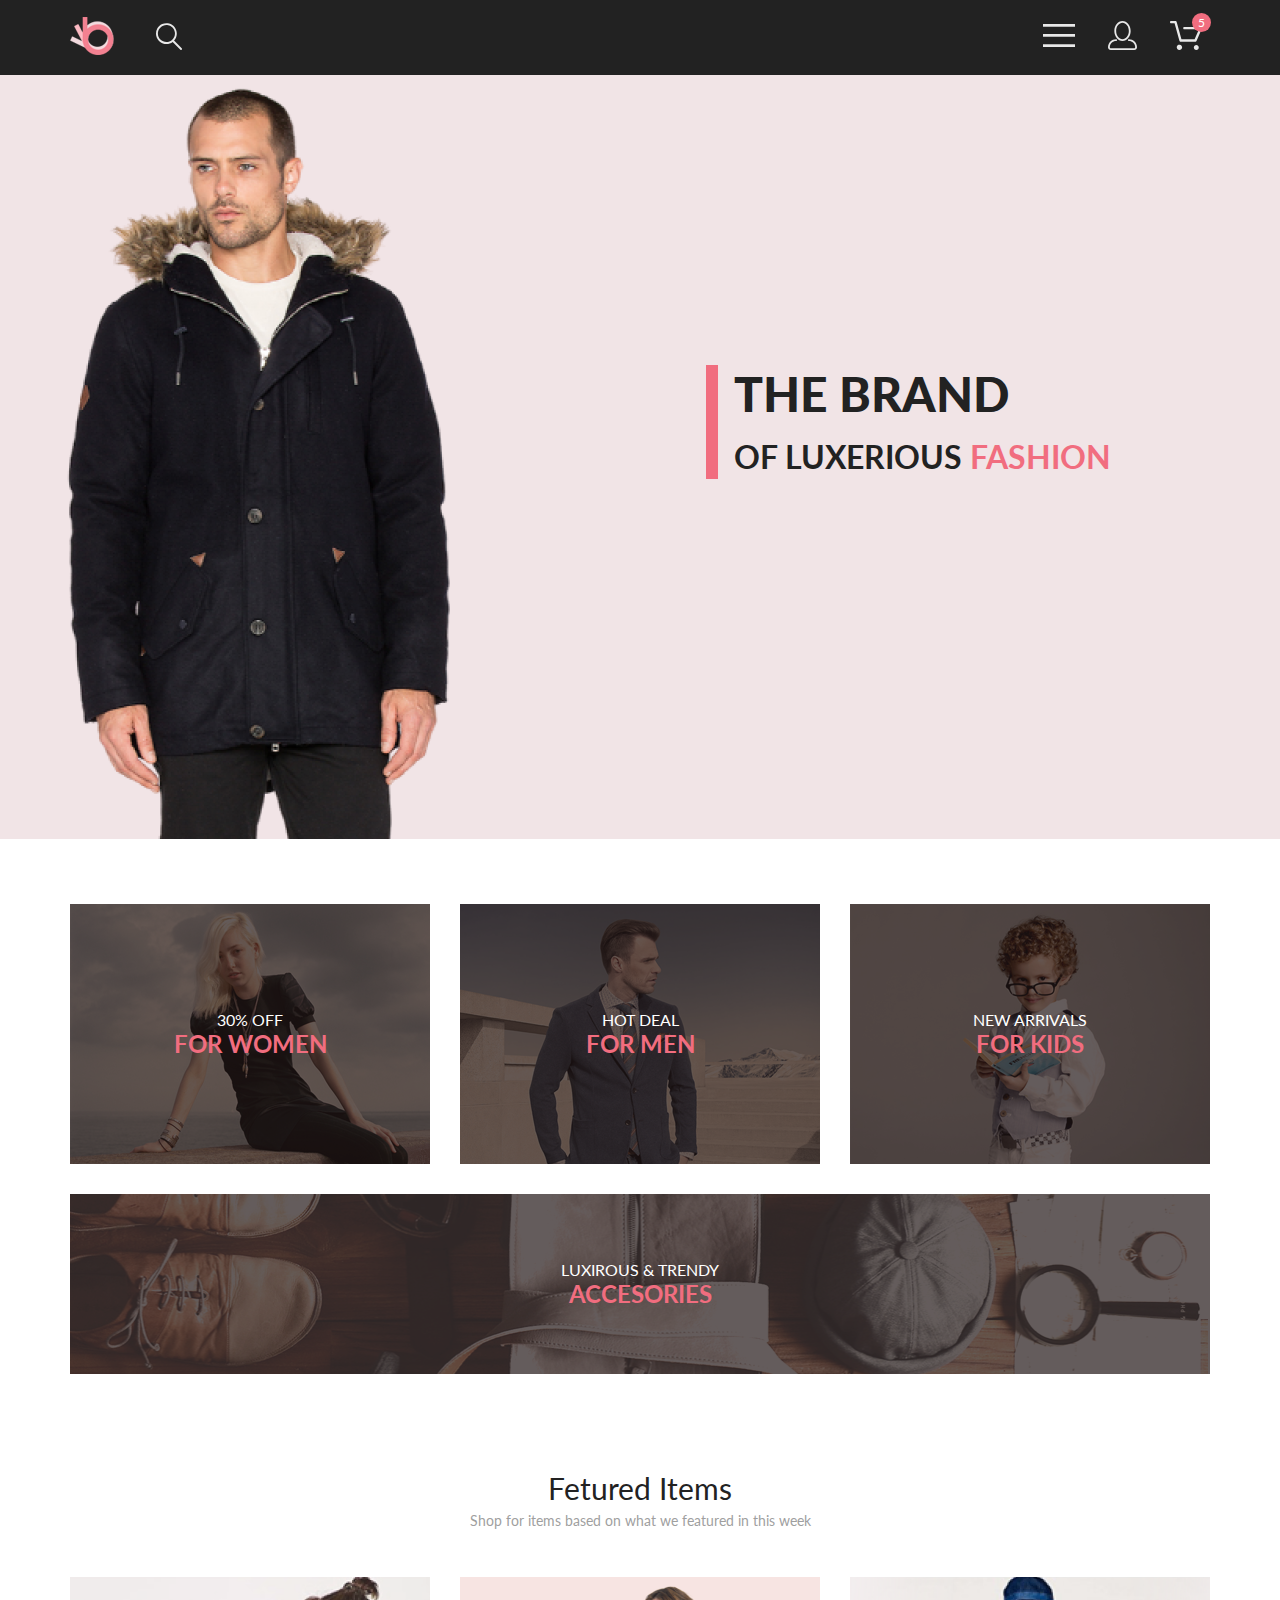
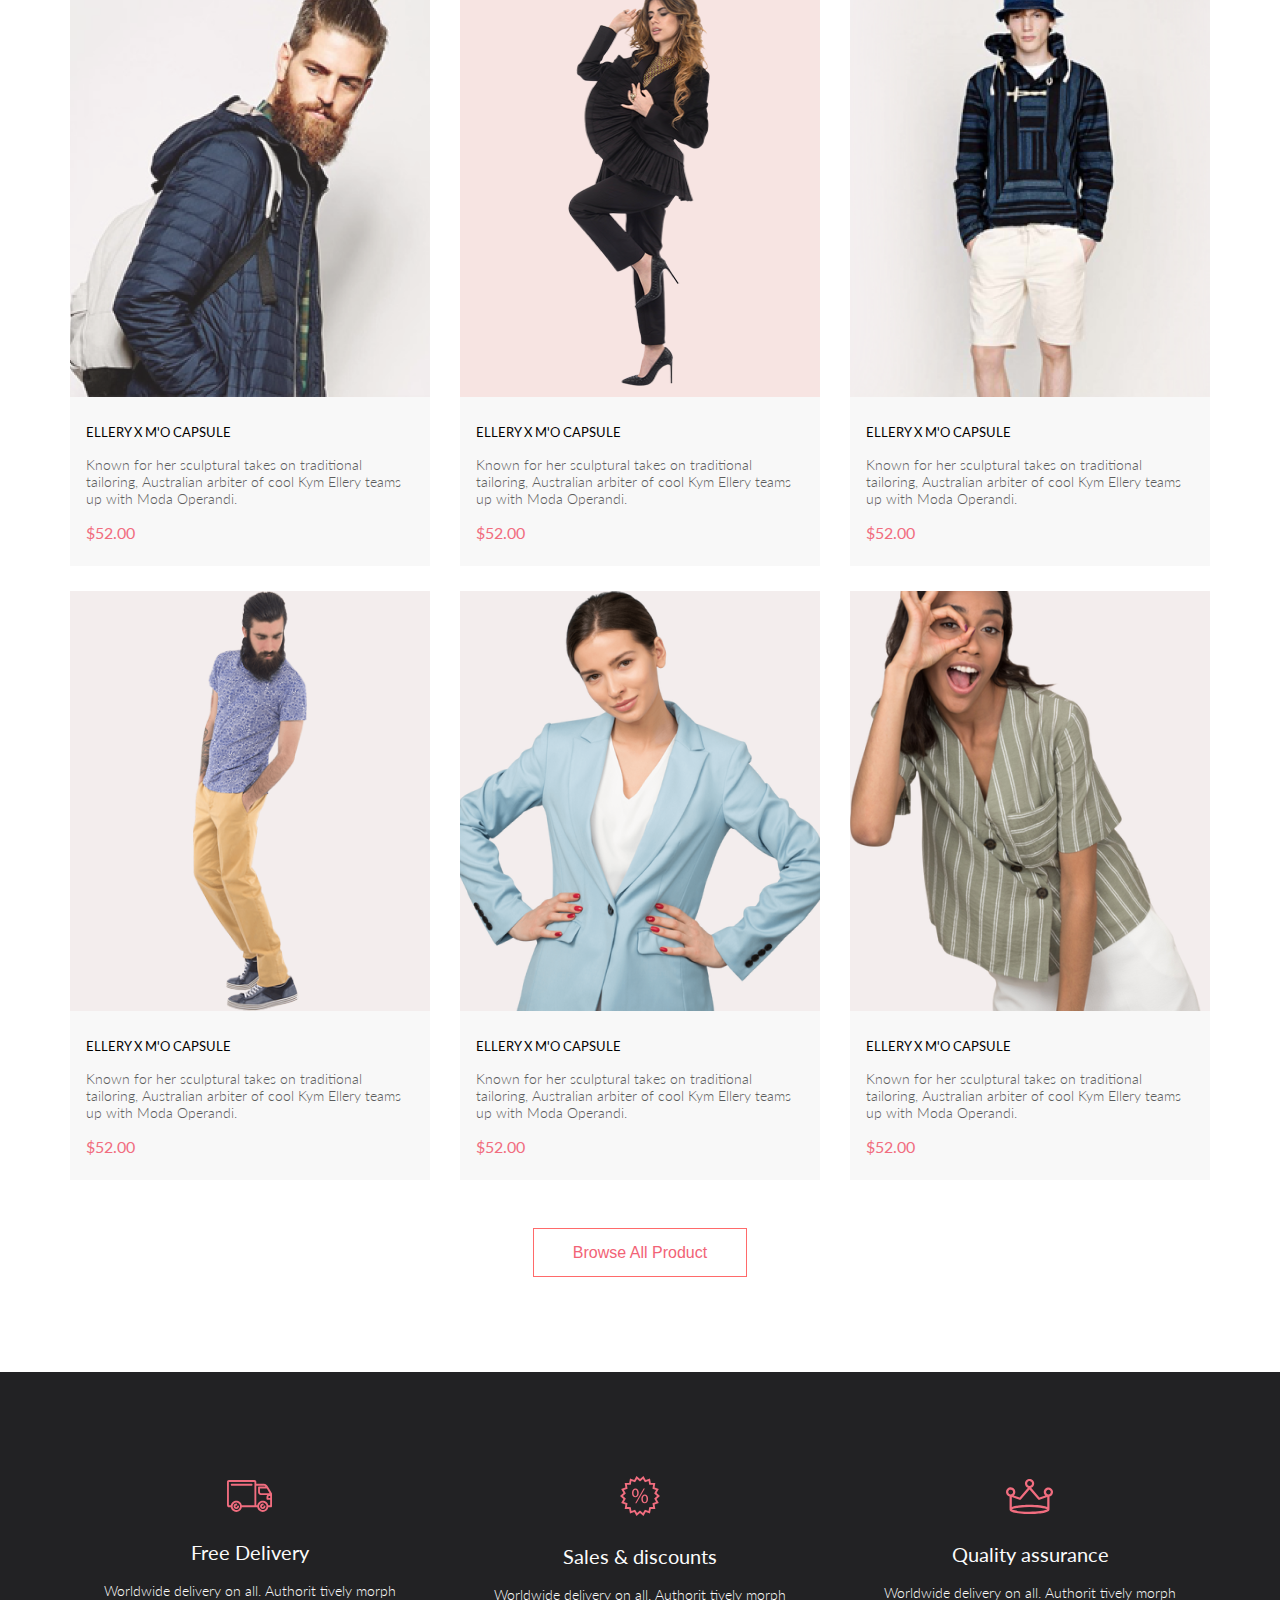
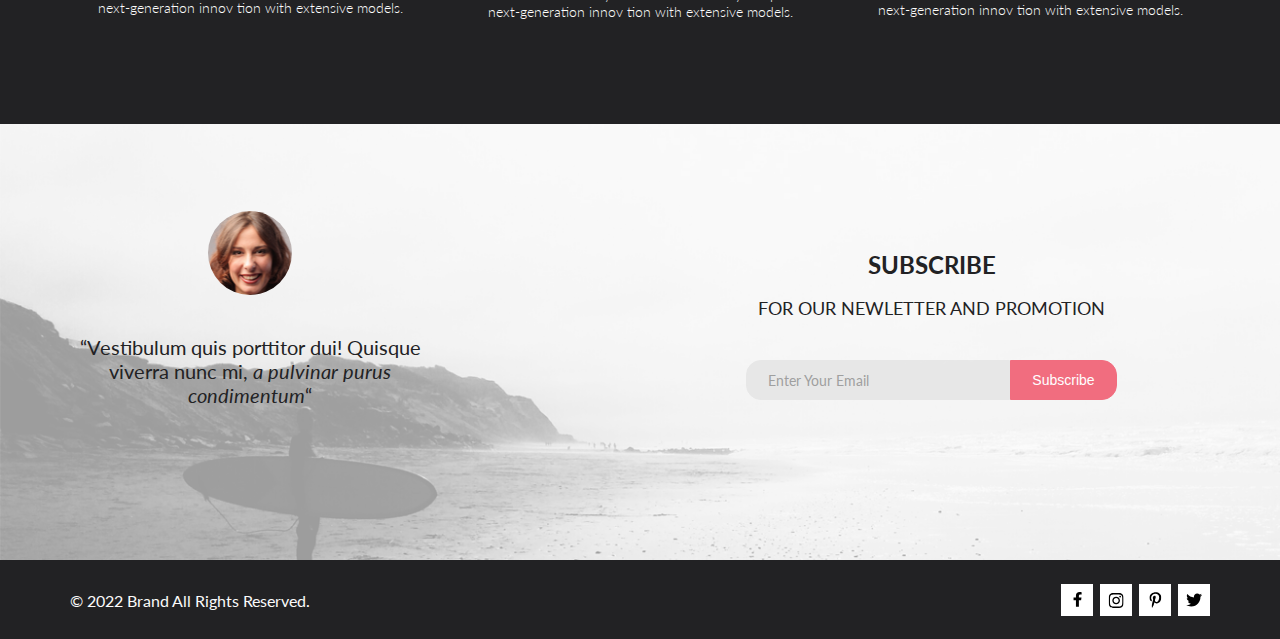
<file: index.html>
<!DOCTYPE html>
<html lang="en">

<head>
    <meta charset="UTF-8">
    <meta http-equiv="X-UA-Compatible" content="IE=edge">
    <meta name="viewport" content="width=device-width, initial-scale=1.0">
    <title>Clothes Shop</title>
    <link rel="stylesheet" href="style.css">
    <link rel="preconnect" href="https://fonts.googleapis.com">
    <link rel="preconnect" href="https://fonts.gstatic.com" crossorigin>
    <link
        href="https://fonts.googleapis.com/css2?family=Lato:wght@400;700;900&family=Roboto:wght@400;500;700&display=swap"
        rel="stylesheet">
</head>

<body>
    <header class="header center">
        <div class="header__left">
            <a class="logo" href="index.html">
                <img src="img/logo.svg" alt="logo">
            </a>
            <svg class="header__item" width="27" height="28" viewBox="0 0 27 28" fill="none"
                xmlns="http://www.w3.org/2000/svg">
                <path
                    d="M19.0589 17.6249C20.6705 15.8648 21.6275 13.6038 21.769 11.2215C21.9106 8.8392 21.2281 6.48075 19.8362 4.5422C18.4443 2.60365 16.4278 1.20306 14.1252 0.575643C11.8227 -0.0517774 9.37437 0.132183 7.19143 1.09663C5.0085 2.06108 3.22389 3.74727 2.1373 5.87205C1.05071 7.99682 0.728322 10.4308 1.22426 12.7652C1.72021 15.0996 3.00428 17.1922 4.86085 18.6917C6.71741 20.1912 9.0334 21.0063 11.4199 20.9999C13.6723 21.003 15.8638 20.269 17.6599 18.9099L25.4079 26.7169C25.4934 26.806 25.5958 26.8771 25.7091 26.926C25.8225 26.975 25.9444 27.0008 26.0679 27.0019C26.1916 27.0023 26.314 26.9772 26.4276 26.9282C26.5411 26.8792 26.6434 26.8072 26.7279 26.7169C26.9018 26.536 26.999 26.2949 26.999 26.0439C26.999 25.793 26.9018 25.5518 26.7279 25.3709L19.0589 17.6249ZM2.88589 10.4999C2.89873 8.81465 3.41021 7.17089 4.35586 5.77587C5.30151 4.38086 6.63899 3.29703 8.1997 2.66102C9.76042 2.02501 11.4745 1.86529 13.1258 2.202C14.7772 2.53871 16.2919 3.35678 17.479 4.55307C18.6661 5.74935 19.4725 7.27031 19.7965 8.92421C20.1204 10.5781 19.9475 12.2909 19.2995 13.8467C18.6515 15.4024 17.5574 16.7315 16.1551 17.6664C14.7529 18.6013 13.1052 19.1001 11.4199 19.0999C9.14843 19.0891 6.97409 18.1774 5.3741 16.5651C3.77412 14.9527 2.87924 12.7714 2.88589 10.4999Z"
                    fill="#E8E8E8" />
            </svg>
        </div>
        <div class="header__right">

            <!-- *****MENU***** -->

            <input id="menu__checkbox" type="checkbox" class="menu__check">
            <label for="menu__checkbox">
                <svg class="header__item" width="32" height="23" viewBox="0 0 32 23" fill="none"
                    xmlns="http://www.w3.org/2000/svg">
                    <path d="M0 23V20.31H32V23H0ZM0 12.76V10.07H32V12.76H0ZM0 2.69V0H32V2.69H0Z" fill="#E8E8E8" />
                </svg>
            </label>
            <nav id="menu_site" class="menu">
                <h4 class="menu__heading">MENU</h4>
                <ul class="main__menu">
                    <li>
                        <details class="menu__details" open>
                            <summary>
                                <span class="menu__list-parent menu__list">MAN</span>
                            </summary>
                            <ul class="sub__menu">
                                <li><a href="catalog.html" class="menu__list" onClick="closeMenuMobile();">Accessories</a></li>
                                <li><a href="catalog.html" class="menu__list" onClick="closeMenuMobile();">Bags</a></li>
                                <li><a href="catalog.html" class="menu__list" onClick="closeMenuMobile();">Demin</a></li>
                                <li><a href="catalog.html" class="menu__list" onClick="closeMenuMobile();">T-Shirts</a></li>
                            </ul>
                        </details>
                    </li>
                    <li>
                        <details class="menu__details">
                            <summary>
                                <span class="menu__list-parent menu__list">WOMAN</span>
                            </summary>
                            <ul class="sub__menu">
                                <li><a href="catalog.html" class="menu__list" onClick="closeMenuMobile();">Accessories</a></li>
                                <li><a href="catalog.html" class="menu__list" onClick="closeMenuMobile();">Jackets & Coats</a></li>
                                <li><a href="catalog.html" class="menu__list" onClick="closeMenuMobile();">Polos</a></li>
                                <li><a href="catalog.html" class="menu__list" onClick="closeMenuMobile();">T-Shirts</a></li>
                                <li><a href="catalog.html" class="menu__list" onClick="closeMenuMobile();">Shirts</a></li>
                            </ul>
                        </details>
                    </li>
                    <li>
                        <details class="menu__details">
                            <summary>
                                <span class="menu__list-parent menu__list">KIDS</span>
                            </summary>
                            <ul class="sub__menu">
                                <li><a href="catalog.html" class="menu__list" onClick="closeMenuMobile();">Accessories</a></li>
                                <li><a href="catalog.html" class="menu__list" onClick="closeMenuMobile();">Jackets & Coats</a></li>
                                <li><a href="catalog.html" class="menu__list" onClick="closeMenuMobile();">Polos</a></li>
                                <li><a href="catalog.html" class="menu__list" onClick="closeMenuMobile();">T-Shirts</a></li>
                                <li><a href="catalog.html" class="menu__list" onClick="closeMenuMobile();">Shirts</a></li>
                                <li><a href="catalog.html" class="menu__list" onClick="closeMenuMobile();">Bags</a></li>
                            </ul>
                        </details>
                    </li>
                </ul>
            </nav>

            <!-- *****MENU***** -->

            <a class="user__icon" href="registration.html">
                <svg class="header__item" width="29" height="29" viewBox="0 0 29 29" fill="none"
                    xmlns="http://www.w3.org/2000/svg">
                    <path
                        d="M14.5 19.937C19 19.937 22.656 15.464 22.656 9.968C22.656 4.472 19 0 14.5 0C13.3631 0.0217413 12.2463 0.303398 11.2351 0.823397C10.2239 1.34339 9.34507 2.08794 8.66602 3C7.12663 4.99573 6.30819 7.45381 6.34399 9.974C6.34399 15.465 10 19.937 14.5 19.937ZM14.5 1.813C18 1.813 20.844 5.472 20.844 9.969C20.844 14.466 17.998 18.125 14.5 18.125C11.002 18.125 8.15603 14.465 8.15503 9.969C8.15403 5.473 11 1.813 14.5 1.813ZM20.844 18.125C20.6036 18.125 20.373 18.2205 20.203 18.3905C20.033 18.5605 19.9375 18.7911 19.9375 19.0315C19.9375 19.2719 20.033 19.5025 20.203 19.6725C20.373 19.8425 20.6036 19.938 20.844 19.938C22.526 19.9399 24.1386 20.6088 25.3279 21.7982C26.5172 22.9875 27.1861 24.6 27.188 26.282C27.1875 26.5221 27.0918 26.7523 26.922 26.9221C26.7522 27.0918 26.5221 27.1875 26.282 27.188H2.71997C2.47985 27.1875 2.24975 27.0918 2.07996 26.9221C1.91016 26.7523 1.81449 26.5221 1.81396 26.282C1.81608 24.6001 2.48517 22.9877 3.67444 21.7985C4.86371 20.6092 6.47608 19.9401 8.15796 19.938C8.39824 19.938 8.62868 19.8425 8.79858 19.6726C8.96849 19.5027 9.06396 19.2723 9.06396 19.032C9.06396 18.7917 8.96849 18.5613 8.79858 18.3914C8.62868 18.2215 8.39824 18.126 8.15796 18.126C5.99541 18.1279 3.92201 18.9875 2.39258 20.5164C0.863144 22.0453 0.00264777 24.1185 0 26.281C0.000794067 27.0019 0.287502 27.693 0.797241 28.2027C1.30698 28.7125 1.99811 28.9992 2.71899 29H26.282C27.0027 28.9989 27.6936 28.7121 28.2031 28.2024C28.7126 27.6927 28.9992 27.0017 29 26.281C28.9974 24.1187 28.1372 22.0457 26.6083 20.5168C25.0793 18.9878 23.0063 18.1276 20.844 18.125Z"
                        fill="#E8E8E8" />
                </svg>
            </a>
            <a class="header__cart" href="cart.html">
                <svg class="header__item" width="32" height="29" viewBox="0 0 32 29" fill="none"
                    xmlns="http://www.w3.org/2000/svg">
                    <path
                        d="M26.1998 29C25.5521 28.9738 24.9404 28.6948 24.4961 28.2227C24.0518 27.7506 23.8103 27.1232 23.8234 26.475C23.8365 25.8269 24.1032 25.2097 24.5662 24.7559C25.0292 24.3022 25.6516 24.048 26.2999 24.048C26.9482 24.048 27.5706 24.3022 28.0336 24.7559C28.4966 25.2097 28.7633 25.8269 28.7764 26.475C28.7895 27.1232 28.5479 27.7506 28.1036 28.2227C27.6593 28.6948 27.0477 28.9738 26.3999 29H26.1998ZM6.75183 26.32C6.75183 25.79 6.90901 25.2718 7.20349 24.8311C7.49797 24.3904 7.91654 24.0469 8.40625 23.844C8.89596 23.6412 9.43484 23.5881 9.95471 23.6915C10.4746 23.7949 10.9521 24.0502 11.3269 24.425C11.7017 24.7998 11.957 25.2773 12.0604 25.7972C12.1638 26.317 12.1107 26.8559 11.9078 27.3456C11.705 27.8353 11.3615 28.2539 10.9208 28.5483C10.4801 28.8428 9.96194 29 9.43188 29C9.07977 29.0003 8.73102 28.9311 8.40564 28.7966C8.08026 28.662 7.7846 28.4646 7.53552 28.2158C7.28645 27.9669 7.08891 27.6713 6.9541 27.3461C6.81929 27.0208 6.74988 26.6721 6.74988 26.32H6.75183ZM10.5519 20.686C10.2924 20.6868 10.0398 20.6024 9.83301 20.4457C9.62617 20.2891 9.47648 20.0689 9.40686 19.819L4.57385 2.36401H1.18091C0.867422 2.36401 0.566761 2.23947 0.345093 2.01781C0.123425 1.79614 -0.00109863 1.49549 -0.00109863 1.18201C-0.00109863 0.868519 0.123425 0.567873 0.345093 0.346205C0.566761 0.124537 0.867422 5.81268e-06 1.18091 5.81268e-06H5.46191C5.7214 -0.00080736 5.97394 0.0837201 6.18066 0.240568C6.38739 0.397416 6.53674 0.617884 6.60583 0.868006L11.4388 18.323H24.6168L28.9999 8.27501H14.3999C14.2417 8.27961 14.0843 8.25242 13.9368 8.19507C13.7893 8.13771 13.6548 8.05134 13.5413 7.94108C13.4277 7.83082 13.3375 7.69891 13.2759 7.55315C13.2143 7.40739 13.1825 7.25075 13.1825 7.0925C13.1825 6.93426 13.2143 6.77762 13.2759 6.63186C13.3375 6.4861 13.4277 6.35419 13.5413 6.24393C13.6548 6.13367 13.7893 6.0473 13.9368 5.98994C14.0843 5.93259 14.2417 5.90541 14.3999 5.91001H30.8129C31.0086 5.90996 31.2011 5.95866 31.3733 6.05172C31.5454 6.14478 31.6917 6.27926 31.7988 6.44301C31.9067 6.60729 31.9723 6.79569 31.9897 6.99145C32.0072 7.18721 31.976 7.38424 31.8989 7.565L26.4939 19.977C26.4015 20.1876 26.2499 20.3668 26.0574 20.4927C25.8649 20.6186 25.6399 20.6858 25.4099 20.686H10.5519Z"
                        fill="#E8E8E8" />
                </svg>
            </a>
        </div>
    </header>
    <section class="top center">
        <img class="top__img" src="img/top_men.png" alt="top img">
        <h3 class="top__heading">THE BRAND <span class="top__heading-mod"><br>OF LUXERIOUS <span
                    class="top__heading-red">FASHION</span></span></h3>
    </section>
    <section class="row__2 center">
        <div class="row__2-top">
            <div class="row__2-container">
                <a href="catalog.html">
                    <img class="row__2-img" src="img/row_2-img1.png" alt="row 2 img">
                    <h4 class="row__2-heading">
                        30% OFF<br><span class="row__2-heading__red">FOR WOMEN</span>
                    </h4>
                </a>
            </div>
            <div class="row__2-container">
                <a href="catalog.html">
                    <img class="row__2-img" src="img/row_2-img2.png" alt="row 2 img">
                    <h4 class="row__2-heading">
                        HOT DEAL<br><span class="row__2-heading__red">FOR MEN</span>
                    </h4>
                </a>
                
            </div>
            <div class="row__2-container">
                <a href="catalog.html">
                    <img class="row__2-img" src="img/row_2-img3.png" alt="row 2 img">
                    <h4 class="row__2-heading">
                        NEW ARRIVALS<br><span class="row__2-heading__red">FOR KIDS</span>
                    </h4>
                </a>
            </div>
        </div>
        <div class="row__2-container row__2-big__container">
            <a href="catalog.html">
                <img class="row__2-big__img" src="img/row_2-img4.png" alt="row 2 bottom img">
                <h4 class="row__2-heading row__2-heading__last">
                    LUXIROUS & TRENDY<br><span class="row__2-heading__red">ACCESORIES</span>
                </h4>
            </a>
        </div>
    </section>
    <section class="products center">
        <h3 class="products__heading">Fetured Items</h3>
        <p class="products__text">Shop for items based on what we featured in this week</p>
        <div class="products__container">
            <div class="products__item">
                <div class="products__img">
                    <img class="products__picture" src="img/row_3-img1.png" alt="product img">
                    <div class="add-to-cart">
                        <a class="add-to-cart__link" href="#">
                            <img class="cart" src="img/buy_icon.svg" alt="cart">
                            <span>Add to cart</span>
                        </a>
                    </div>
                </div>
                <div class="products__description">
                    <a href = "product.html" class="products__item-heading">ELLERY X M'O CAPSULE</a>
                    <p class="products__item-text">
                        Known for her sculptural takes on traditional tailoring, Australian arbiter of cool Kym Ellery
                        teams up with Moda Operandi.
                    </p>
                    <p class="products__item-cost">$52.00</p>
                </div>
            </div>
            <div class="products__item">
                <div class="products__img">
                    <img class="products__picture" src="img/row_3-img2.png" alt="product img">
                    <div class="add-to-cart">
                        <a class="add-to-cart__link" href="#">
                            <img class="cart" src="img/buy_icon.svg" alt="cart">
                            <span>Add to cart</span>
                        </a>
                    </div>
                </div>
                <div class="products__description">
                    <a href = "product.html" class="products__item-heading">ELLERY X M'O CAPSULE</a>
                    <p class="products__item-text">
                        Known for her sculptural takes on traditional tailoring, Australian arbiter of cool Kym Ellery
                        teams up with Moda Operandi.
                    </p>
                    <p class="products__item-cost">$52.00</p>
                </div>
            </div>
            <div class="products__item">
                <div class="products__img">
                    <img class="products__picture" src="img/row_3-img3.png" alt="product img">
                    <div class="add-to-cart">
                        <a class="add-to-cart__link" href="#">
                            <img class="cart" src="img/buy_icon.svg" alt="cart">
                            <span>Add to cart</span>
                        </a>
                    </div>
                </div>
                <div class="products__description">
                    <a href = "product.html" class="products__item-heading">ELLERY X M'O CAPSULE</a>
                    <p class="products__item-text">
                        Known for her sculptural takes on traditional tailoring, Australian arbiter of cool Kym Ellery
                        teams up with Moda Operandi.
                    </p>
                    <p class="products__item-cost">$52.00</p>
                </div>
            </div>
            <div class="products__item">
                <div class="products__img">
                    <img class="products__picture" src="img/row_3-img4.png" alt="product img">
                    <div class="add-to-cart">
                        <a class="add-to-cart__link" href="#">
                            <img class="cart" src="img/buy_icon.svg" alt="cart">
                            <span>Add to cart</span>
                        </a>
                    </div>
                </div>
                <div class="products__description">
                    <a href = "product.html" class="products__item-heading">ELLERY X M'O CAPSULE</a>
                    <p class="products__item-text">
                        Known for her sculptural takes on traditional tailoring, Australian arbiter of cool Kym Ellery
                        teams up with Moda Operandi.
                    </p>
                    <p class="products__item-cost">$52.00</p>
                </div>
            </div>
            <div class="products__item">
                <div class="products__img">
                    <img class="products__picture" src="img/row_3-img5.png" alt="product img">
                    <div class="add-to-cart">
                        <a class="add-to-cart__link" href="#">
                            <img class="cart" src="img/buy_icon.svg" alt="cart">
                            <span>Add to cart</span>
                        </a>
                    </div>
                </div>
                <div class="products__description">
                    <a href = "product.html" class="products__item-heading">ELLERY X M'O CAPSULE</a>
                    <p class="products__item-text">
                        Known for her sculptural takes on traditional tailoring, Australian arbiter of cool Kym Ellery
                        teams up with Moda Operandi.
                    </p>
                    <p class="products__item-cost">$52.00</p>
                </div>
            </div>
            <div class="products__item">
                <div class="products__img">
                    <img class="products__picture" src="img/row_3-img6.png" alt="product img">
                    <div class="add-to-cart">
                        <a class="add-to-cart__link" href="#">
                            <img class="cart" src="img/buy_icon.svg" alt="cart">
                            <span>Add to cart</span>
                        </a>
                    </div>
                </div>
                <div class="products__description">
                    <a href = "product.html" class="products__item-heading">ELLERY X M'O CAPSULE</a>
                    <p class="products__item-text">
                        Known for her sculptural takes on traditional tailoring, Australian arbiter of cool Kym Ellery
                        teams up with Moda Operandi.
                    </p>
                    <p class="products__item-cost">$52.00</p>
                </div>
            </div>
        </div>
        <button class="products__button">Browse All Product</button>
    </section>
    <section class="advantages center">
        <article class="advantages__item">
            <img class="advantages__img" src="img/advantages__icon-1.svg" alt="advantages item icon">
            <h3 class="advantages__heading">Free Delivery</h3>
            <p class="products__item-text">Worldwide delivery on all. Authorit tively morph next&#8209;generation innov
                tion with extensive models.</p>
        </article>
        <article class="advantages__item">
            <img class="advantages__img" src="img/advantages__icon-2.svg" alt="advantages item icon">
            <h3 class="advantages__heading">Sales & discounts</h3>
            <p class="products__item-text">Worldwide delivery on all. Authorit tively morph next&#8209;generation innov
                tion with extensive models.</p>
        </article>
        <article class="advantages__item">
            <img class="advantages__img" src="img/advantages__icon-3.svg" alt="advantages item icon">
            <h3 class="advantages__heading">Quality assurance</h3>
            <p class="products__item-text">Worldwide delivery on all. Authorit tively morph next&#8209;generation innov
                tion with extensive models.</p>
        </article>
    </section>
    <section class="contact__us center">
        <figure class="contact__us-figure">
            <div class="contact__us-img_container">
            </div>
            <p class="contact__us-text">“Vestibulum quis porttitor dui! Quisque viverra nunc mi, <span
                    class="contact__us-subtext">a pulvinar purus condimentum</span>“</p>
        </figure>
        <div class="contact__us-form__container">
            <h2 class="contact__us-heading">SUBSCRIBE<br><span class="contact__us-subheading">FOR OUR NEWLETTER AND
                    PROMOTION</span></h2>
            <form class="contact__us-form" action="#">
                <input class="contact__us-form__input" type="email" placeholder="Enter Your Email" required>
                <button type="submit" class="contact__us-form__button">Subscribe</button>
            </form>
        </div>
    </section>
    <footer class="footer center">
        <div class="footer__left">
            <p class="footer__text">&copy; 2022 Brand All Rights Reserved.</p>
        </div>
        <div class="footer__right">
            <a href="#" class="footer__right-item">
                <svg width="11" height="16" viewBox="0 0 11 16" fill="none" xmlns="http://www.w3.org/2000/svg">
                    <path
                        d="M9.08836 8.28L9.50686 5.61602H6.89022V3.88729C6.89022 3.15847 7.25574 2.44806 8.42765 2.44806H9.61722V0.179975C9.61722 0.179975 8.53772 0 7.50561 0C5.35073 0 3.9422 1.27593 3.9422 3.5857V5.61602H1.54688V8.28H3.9422V14.72H6.89022V8.28H9.08836Z"
                        fill="black" />
                </svg>
            </a>
            <a href="#" class="footer__right-item">
                <svg width="16" height="17" viewBox="0 0 16 17" fill="none" xmlns="http://www.w3.org/2000/svg">
                    <g clip-path="url(#clip0_190_1610)">
                        <path
                            d="M8.13677 4.68162C6.02163 4.68162 4.31555 6.38494 4.31555 8.49666C4.31555 10.6084 6.02163 12.3117 8.13677 12.3117C10.2519 12.3117 11.958 10.6084 11.958 8.49666C11.958 6.38494 10.2519 4.68162 8.13677 4.68162ZM8.13677 10.9769C6.76991 10.9769 5.65248 9.86463 5.65248 8.49666C5.65248 7.12869 6.76658 6.01639 8.13677 6.01639C9.50695 6.01639 10.6211 7.12869 10.6211 8.49666C10.6211 9.86463 9.50363 10.9769 8.13677 10.9769ZM13.0056 4.52557C13.0056 5.02029 12.6065 5.41541 12.1143 5.41541C11.6188 5.41541 11.223 5.01697 11.223 4.52557C11.223 4.03416 11.6221 3.63572 12.1143 3.63572C12.6065 3.63572 13.0056 4.03416 13.0056 4.52557ZM15.5364 5.42869C15.4799 4.2367 15.2072 3.18084 14.3325 2.31092C13.4612 1.441 12.4036 1.16873 11.2097 1.10897C9.9792 1.03924 6.29101 1.03924 5.0605 1.10897C3.8699 1.16541 2.81233 1.43768 1.93768 2.3076C1.06302 3.17752 0.793639 4.23338 0.733776 5.42537C0.663937 6.65389 0.663937 10.3361 0.733776 11.5646C0.790313 12.7566 1.06302 13.8125 1.93768 14.6824C2.81233 15.5523 3.86658 15.8246 5.0605 15.8844C6.29101 15.9541 9.9792 15.9541 11.2097 15.8844C12.4036 15.8279 13.4612 15.5556 14.3325 14.6824C15.2039 13.8125 15.4766 12.7566 15.5364 11.5646C15.6063 10.3361 15.6063 6.65721 15.5364 5.42869ZM13.9468 12.8828C13.6874 13.5336 13.1852 14.0349 12.53 14.2972C11.5489 14.6857 9.22094 14.5961 8.13677 14.5961C7.05259 14.5961 4.72128 14.6824 3.74353 14.2972C3.09169 14.0383 2.58951 13.5369 2.32678 12.8828C1.93768 11.9033 2.02747 9.57908 2.02747 8.49666C2.02747 7.41424 1.941 5.0867 2.32678 4.11053C2.58619 3.45975 3.08837 2.95838 3.74353 2.69608C4.72461 2.3076 7.05259 2.39725 8.13677 2.39725C9.22094 2.39725 11.5523 2.31092 12.53 2.69608C13.1818 2.95506 13.684 3.45643 13.9468 4.11053C14.3359 5.09002 14.2461 7.41424 14.2461 8.49666C14.2461 9.57908 14.3359 11.9066 13.9468 12.8828Z"
                            fill="black" />
                    </g>
                    <defs>
                        <clipPath id="clip0_190_1610">
                            <rect width="14.8991" height="17" fill="white" transform="translate(0.68396)" />
                        </clipPath>
                    </defs>
                </svg>
            </a>
            <a href="#" class="footer__right-item">
                <svg width="13" height="16" viewBox="0 0 13 16" fill="none" xmlns="http://www.w3.org/2000/svg">
                    <g clip-path="url(#clip0_190_1618)">
                        <path
                            d="M6.7402 0.203125C3.55552 0.203125 0.408081 2.34063 0.408081 5.8C0.408081 8 1.63726 9.25 2.38221 9.25C2.68951 9.25 2.86643 8.3875 2.86643 8.14375C2.86643 7.85313 2.13079 7.23438 2.13079 6.025C2.13079 3.5125 4.03043 1.73125 6.48878 1.73125C8.60259 1.73125 10.167 2.94062 10.167 5.1625C10.167 6.82187 9.50585 9.93437 7.3641 9.93437C6.59121 9.93437 5.93006 9.37187 5.93006 8.56563C5.93006 7.38438 6.74951 6.24062 6.74951 5.02187C6.74951 2.95312 3.83487 3.32812 3.83487 5.82812C3.83487 6.35313 3.90006 6.93437 4.13286 7.4125C3.70451 9.26875 2.82919 12.0344 2.82919 13.9469C2.82919 14.5375 2.91299 15.1188 2.96886 15.7094C3.0744 15.8281 3.02163 15.8156 3.18304 15.7563C4.74744 13.6 4.69157 13.1781 5.39928 10.3562C5.78107 11.0875 6.76814 11.4812 7.55034 11.4812C10.8468 11.4812 12.3274 8.24688 12.3274 5.33125C12.3274 2.22813 9.66415 0.203125 6.7402 0.203125Z"
                            fill="black" />
                    </g>
                    <defs>
                        <clipPath id="clip0_190_1618">
                            <rect width="11.9193" height="16" fill="white" transform="translate(0.408081)" />
                        </clipPath>
                    </defs>
                </svg>
            </a>
            <a href="#" class="footer__right-item">
                <svg width="17" height="16" viewBox="0 0 17 16" fill="none" xmlns="http://www.w3.org/2000/svg">
                    <g clip-path="url(#clip0_190_1614)">
                        <path
                            d="M14.4181 4.74107C14.4281 4.88319 14.4281 5.02535 14.4281 5.16747C14.4281 9.50247 11.1509 14.4974 5.16096 14.4974C3.31558 14.4974 1.60132 13.9593 0.159302 13.0253C0.421495 13.0558 0.673569 13.0659 0.94585 13.0659C2.46851 13.0659 3.8702 12.5482 4.98953 11.6649C3.5576 11.6345 2.3576 10.6903 1.94415 9.39081C2.14585 9.42125 2.34751 9.44156 2.5593 9.44156C2.85172 9.44156 3.14418 9.40094 3.41643 9.32991C1.92401 9.02531 0.80465 7.70553 0.80465 6.11163V6.07103C1.23825 6.31469 1.74249 6.46697 2.2769 6.48725C1.39959 5.89841 0.824826 4.89335 0.824826 3.75628C0.824826 3.14716 0.98614 2.58878 1.26851 2.10147C2.87187 4.09131 5.28195 5.39078 7.98443 5.53294C7.93403 5.28928 7.90376 5.0355 7.90376 4.78169C7.90376 2.97457 9.35586 1.5025 11.1609 1.5025C12.0987 1.5025 12.9457 1.89844 13.5407 2.53803C14.2768 2.39591 14.9827 2.12178 15.6079 1.74616C15.3659 2.5076 14.8516 3.14719 14.176 3.55325C14.8315 3.48222 15.4668 3.29944 16.0516 3.04566C15.608 3.69538 15.0533 4.27403 14.4181 4.74107Z"
                            fill="black" />
                    </g>
                    <defs>
                        <clipPath id="clip0_190_1614">
                            <rect width="15.8924" height="16" fill="white" transform="translate(0.159302)" />
                        </clipPath>
                    </defs>
                </svg>
            </a>
        </div>
    </footer>
    <script>
        const menuCheckbox = document.getElementById("menu__checkbox");

        function closeMenuMobile() {
            let menuMobile = document.getElementById("menu_site");
            menuMobile.style.right = '-232px';
            menuMobile.style.transition = 'right 1s';
            menuCheckbox.checked = false;
        }
    </script>
</body>

</html>
</file>
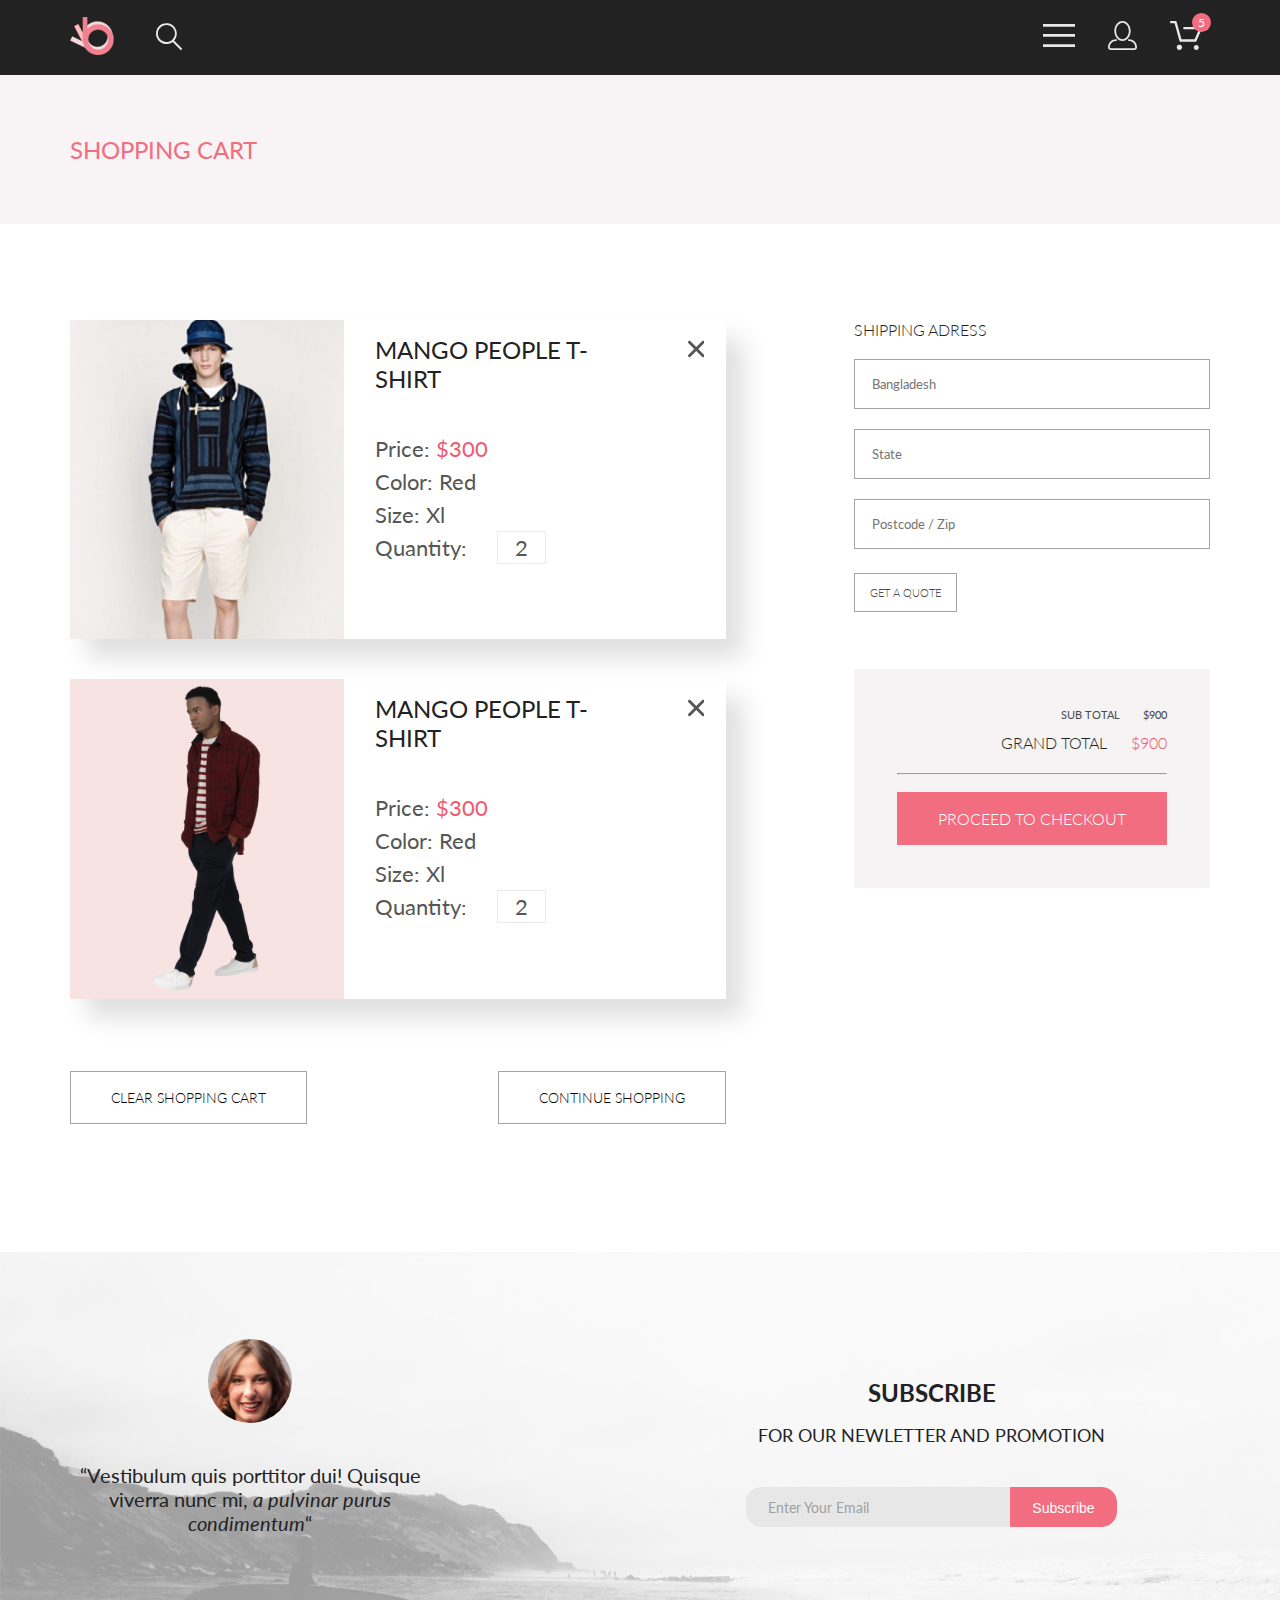
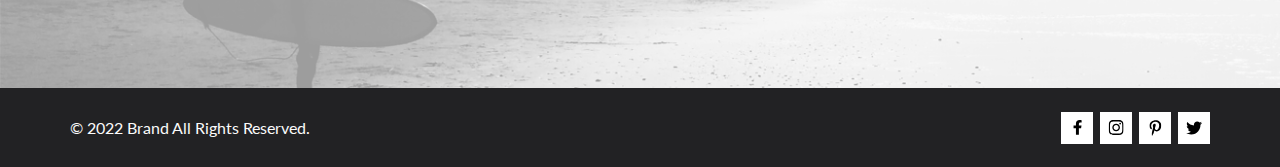
<file: cart.html>
<!DOCTYPE html>
<html lang="en">

<head>
    <meta charset="UTF-8">
    <meta http-equiv="X-UA-Compatible" content="IE=edge">
    <meta name="viewport" content="width=device-width, initial-scale=1.0">
    <title>Clothes Shop</title>
    <link rel="stylesheet" href="style.css">
    <link rel="preconnect" href="https://fonts.googleapis.com">
    <link rel="preconnect" href="https://fonts.gstatic.com" crossorigin>
    <link
        href="https://fonts.googleapis.com/css2?family=Lato:wght@300;400;700;900&family=Roboto:wght@300;400;500;700&display=swap"
        rel="stylesheet">
</head>

<body>
    <header class="header center">
        <div class="header__left">
            <a class="logo" href="index.html">
                <img src="img/logo.svg" alt="logo">
            </a>
            <svg class="header__item" width="27" height="28" viewBox="0 0 27 28" fill="none"
                xmlns="http://www.w3.org/2000/svg">
                <path
                    d="M19.0589 17.6249C20.6705 15.8648 21.6275 13.6038 21.769 11.2215C21.9106 8.8392 21.2281 6.48075 19.8362 4.5422C18.4443 2.60365 16.4278 1.20306 14.1252 0.575643C11.8227 -0.0517774 9.37437 0.132183 7.19143 1.09663C5.0085 2.06108 3.22389 3.74727 2.1373 5.87205C1.05071 7.99682 0.728322 10.4308 1.22426 12.7652C1.72021 15.0996 3.00428 17.1922 4.86085 18.6917C6.71741 20.1912 9.0334 21.0063 11.4199 20.9999C13.6723 21.003 15.8638 20.269 17.6599 18.9099L25.4079 26.7169C25.4934 26.806 25.5958 26.8771 25.7091 26.926C25.8225 26.975 25.9444 27.0008 26.0679 27.0019C26.1916 27.0023 26.314 26.9772 26.4276 26.9282C26.5411 26.8792 26.6434 26.8072 26.7279 26.7169C26.9018 26.536 26.999 26.2949 26.999 26.0439C26.999 25.793 26.9018 25.5518 26.7279 25.3709L19.0589 17.6249ZM2.88589 10.4999C2.89873 8.81465 3.41021 7.17089 4.35586 5.77587C5.30151 4.38086 6.63899 3.29703 8.1997 2.66102C9.76042 2.02501 11.4745 1.86529 13.1258 2.202C14.7772 2.53871 16.2919 3.35678 17.479 4.55307C18.6661 5.74935 19.4725 7.27031 19.7965 8.92421C20.1204 10.5781 19.9475 12.2909 19.2995 13.8467C18.6515 15.4024 17.5574 16.7315 16.1551 17.6664C14.7529 18.6013 13.1052 19.1001 11.4199 19.0999C9.14843 19.0891 6.97409 18.1774 5.3741 16.5651C3.77412 14.9527 2.87924 12.7714 2.88589 10.4999Z"
                    fill="#E8E8E8" />
            </svg>
        </div>
        <div class="header__right">

            <!-- *****MENU***** -->

            <input id="menu__checkbox" type="checkbox" class="menu__check">
            <label for="menu__checkbox">
                <svg class="header__item" width="32" height="23" viewBox="0 0 32 23" fill="none"
                    xmlns="http://www.w3.org/2000/svg">
                    <path d="M0 23V20.31H32V23H0ZM0 12.76V10.07H32V12.76H0ZM0 2.69V0H32V2.69H0Z" fill="#E8E8E8" />
                </svg>
            </label>
            <nav id="menu_site" class="menu">
                <h4 class="menu__heading">MENU</h4>
                <ul class="main__menu">
                    <li>
                        <details class="menu__details" open>
                            <summary>
                                <span class="menu__list-parent menu__list">MAN</span>
                            </summary>
                            <ul class="sub__menu">
                                <li><a href="catalog.html" class="menu__list" onClick="closeMenuMobile();">Accessories</a></li>
                                <li><a href="catalog.html" class="menu__list" onClick="closeMenuMobile();">Bags</a></li>
                                <li><a href="catalog.html" class="menu__list" onClick="closeMenuMobile();">Demin</a></li>
                                <li><a href="catalog.html" class="menu__list" onClick="closeMenuMobile();">T-Shirts</a></li>
                            </ul>
                        </details>
                    </li>
                    <li>
                        <details class="menu__details">
                            <summary>
                                <span class="menu__list-parent menu__list">WOMAN</span>
                            </summary>
                            <ul class="sub__menu">
                                <li><a href="catalog.html" class="menu__list" onClick="closeMenuMobile();">Accessories</a></li>
                                <li><a href="catalog.html" class="menu__list" onClick="closeMenuMobile();">Jackets & Coats</a></li>
                                <li><a href="catalog.html" class="menu__list" onClick="closeMenuMobile();">Polos</a></li>
                                <li><a href="catalog.html" class="menu__list" onClick="closeMenuMobile();">T-Shirts</a></li>
                                <li><a href="catalog.html" class="menu__list" onClick="closeMenuMobile();">Shirts</a></li>
                            </ul>
                        </details>
                    </li>
                    <li>
                        <details class="menu__details">
                            <summary>
                                <span class="menu__list-parent menu__list">KIDS</span>
                            </summary>
                            <ul class="sub__menu">
                                <li><a href="catalog.html" class="menu__list" onClick="closeMenuMobile();">Accessories</a></li>
                                <li><a href="catalog.html" class="menu__list" onClick="closeMenuMobile();">Jackets & Coats</a></li>
                                <li><a href="catalog.html" class="menu__list" onClick="closeMenuMobile();">Polos</a></li>
                                <li><a href="catalog.html" class="menu__list" onClick="closeMenuMobile();">T-Shirts</a></li>
                                <li><a href="catalog.html" class="menu__list" onClick="closeMenuMobile();">Shirts</a></li>
                                <li><a href="catalog.html" class="menu__list" onClick="closeMenuMobile();">Bags</a></li>
                            </ul>
                        </details>
                    </li>
                </ul>
            </nav>

            <!-- *****MENU***** -->

            <a class="user__icon" href="registration.html">
                <svg class="header__item" width="29" height="29" viewBox="0 0 29 29" fill="none"
                    xmlns="http://www.w3.org/2000/svg">
                    <path
                        d="M14.5 19.937C19 19.937 22.656 15.464 22.656 9.968C22.656 4.472 19 0 14.5 0C13.3631 0.0217413 12.2463 0.303398 11.2351 0.823397C10.2239 1.34339 9.34507 2.08794 8.66602 3C7.12663 4.99573 6.30819 7.45381 6.34399 9.974C6.34399 15.465 10 19.937 14.5 19.937ZM14.5 1.813C18 1.813 20.844 5.472 20.844 9.969C20.844 14.466 17.998 18.125 14.5 18.125C11.002 18.125 8.15603 14.465 8.15503 9.969C8.15403 5.473 11 1.813 14.5 1.813ZM20.844 18.125C20.6036 18.125 20.373 18.2205 20.203 18.3905C20.033 18.5605 19.9375 18.7911 19.9375 19.0315C19.9375 19.2719 20.033 19.5025 20.203 19.6725C20.373 19.8425 20.6036 19.938 20.844 19.938C22.526 19.9399 24.1386 20.6088 25.3279 21.7982C26.5172 22.9875 27.1861 24.6 27.188 26.282C27.1875 26.5221 27.0918 26.7523 26.922 26.9221C26.7522 27.0918 26.5221 27.1875 26.282 27.188H2.71997C2.47985 27.1875 2.24975 27.0918 2.07996 26.9221C1.91016 26.7523 1.81449 26.5221 1.81396 26.282C1.81608 24.6001 2.48517 22.9877 3.67444 21.7985C4.86371 20.6092 6.47608 19.9401 8.15796 19.938C8.39824 19.938 8.62868 19.8425 8.79858 19.6726C8.96849 19.5027 9.06396 19.2723 9.06396 19.032C9.06396 18.7917 8.96849 18.5613 8.79858 18.3914C8.62868 18.2215 8.39824 18.126 8.15796 18.126C5.99541 18.1279 3.92201 18.9875 2.39258 20.5164C0.863144 22.0453 0.00264777 24.1185 0 26.281C0.000794067 27.0019 0.287502 27.693 0.797241 28.2027C1.30698 28.7125 1.99811 28.9992 2.71899 29H26.282C27.0027 28.9989 27.6936 28.7121 28.2031 28.2024C28.7126 27.6927 28.9992 27.0017 29 26.281C28.9974 24.1187 28.1372 22.0457 26.6083 20.5168C25.0793 18.9878 23.0063 18.1276 20.844 18.125Z"
                        fill="#E8E8E8" />
                </svg>
            </a>
            <a class="header__cart" href="cart.html">
                <svg class="header__item" width="32" height="29" viewBox="0 0 32 29" fill="none"
                    xmlns="http://www.w3.org/2000/svg">
                    <path
                        d="M26.1998 29C25.5521 28.9738 24.9404 28.6948 24.4961 28.2227C24.0518 27.7506 23.8103 27.1232 23.8234 26.475C23.8365 25.8269 24.1032 25.2097 24.5662 24.7559C25.0292 24.3022 25.6516 24.048 26.2999 24.048C26.9482 24.048 27.5706 24.3022 28.0336 24.7559C28.4966 25.2097 28.7633 25.8269 28.7764 26.475C28.7895 27.1232 28.5479 27.7506 28.1036 28.2227C27.6593 28.6948 27.0477 28.9738 26.3999 29H26.1998ZM6.75183 26.32C6.75183 25.79 6.90901 25.2718 7.20349 24.8311C7.49797 24.3904 7.91654 24.0469 8.40625 23.844C8.89596 23.6412 9.43484 23.5881 9.95471 23.6915C10.4746 23.7949 10.9521 24.0502 11.3269 24.425C11.7017 24.7998 11.957 25.2773 12.0604 25.7972C12.1638 26.317 12.1107 26.8559 11.9078 27.3456C11.705 27.8353 11.3615 28.2539 10.9208 28.5483C10.4801 28.8428 9.96194 29 9.43188 29C9.07977 29.0003 8.73102 28.9311 8.40564 28.7966C8.08026 28.662 7.7846 28.4646 7.53552 28.2158C7.28645 27.9669 7.08891 27.6713 6.9541 27.3461C6.81929 27.0208 6.74988 26.6721 6.74988 26.32H6.75183ZM10.5519 20.686C10.2924 20.6868 10.0398 20.6024 9.83301 20.4457C9.62617 20.2891 9.47648 20.0689 9.40686 19.819L4.57385 2.36401H1.18091C0.867422 2.36401 0.566761 2.23947 0.345093 2.01781C0.123425 1.79614 -0.00109863 1.49549 -0.00109863 1.18201C-0.00109863 0.868519 0.123425 0.567873 0.345093 0.346205C0.566761 0.124537 0.867422 5.81268e-06 1.18091 5.81268e-06H5.46191C5.7214 -0.00080736 5.97394 0.0837201 6.18066 0.240568C6.38739 0.397416 6.53674 0.617884 6.60583 0.868006L11.4388 18.323H24.6168L28.9999 8.27501H14.3999C14.2417 8.27961 14.0843 8.25242 13.9368 8.19507C13.7893 8.13771 13.6548 8.05134 13.5413 7.94108C13.4277 7.83082 13.3375 7.69891 13.2759 7.55315C13.2143 7.40739 13.1825 7.25075 13.1825 7.0925C13.1825 6.93426 13.2143 6.77762 13.2759 6.63186C13.3375 6.4861 13.4277 6.35419 13.5413 6.24393C13.6548 6.13367 13.7893 6.0473 13.9368 5.98994C14.0843 5.93259 14.2417 5.90541 14.3999 5.91001H30.8129C31.0086 5.90996 31.2011 5.95866 31.3733 6.05172C31.5454 6.14478 31.6917 6.27926 31.7988 6.44301C31.9067 6.60729 31.9723 6.79569 31.9897 6.99145C32.0072 7.18721 31.976 7.38424 31.8989 7.565L26.4939 19.977C26.4015 20.1876 26.2499 20.3668 26.0574 20.4927C25.8649 20.6186 25.6399 20.6858 25.4099 20.686H10.5519Z"
                        fill="#E8E8E8" />
                </svg>
            </a>
        </div>
    </header>
    <section class = "breadcrumbs breadcrumbs_cart center">
        <h2 class="breadcrumbs__heading">SHOPPING CART</h2>
    </section>
    <section class="cart__content center">
        <div class="cart__content-left">
            <div class="cart__content-items">
                <div class="cart__content-item">
                    <div class="cart__content-img__box">
                        <img src="img/row_3-img3.png" alt="cart image" class="cart__content-img">
                    </div>
                    <div class="cart__content-description">
                        <div class="cart__content-description-box">
                            <a href = "product.html" class="cart__content-heading" target="_blank">
                                MANGO PEOPLE T-SHIRT
                            </a>
                            <p class="cart__content-text">Price: <span class = "cart__content-text__red">$300</span></p>
                            <p class="cart__content-text">Color: Red</p>
                            <p class="cart__content-text">Size: Xl</p>
                            <p class="cart__content-text">Quantity: <span class = "cart__content-quantity">2</span></p>
                        </div>
                        <svg class = "cart__content-close" width="18" height="18" viewBox="0 0 18 18" fill="none" xmlns="http://www.w3.org/2000/svg">
                            <path d="M11.2453 9L17.5302 2.71516C17.8285 2.41741 17.9962 2.01336 17.9966 1.59191C17.997 1.17045 17.8299 0.76611 17.5322 0.467833C17.2344 0.169555 16.8304 0.00177586 16.4089 0.00140366C15.9875 0.00103146 15.5831 0.168097 15.2848 0.465848L9 6.75069L2.71516 0.465848C2.41688 0.167571 2.01233 0 1.5905 0C1.16868 0 0.764125 0.167571 0.465848 0.465848C0.167571 0.764125 0 1.16868 0 1.5905C0 2.01233 0.167571 2.41688 0.465848 2.71516L6.75069 9L0.465848 15.2848C0.167571 15.5831 0 15.9877 0 16.4095C0 16.8313 0.167571 17.2359 0.465848 17.5342C0.764125 17.8324 1.16868 18 1.5905 18C2.01233 18 2.41688 17.8324 2.71516 17.5342L9 11.2493L15.2848 17.5342C15.5831 17.8324 15.9877 18 16.4095 18C16.8313 18 17.2359 17.8324 17.5342 17.5342C17.8324 17.2359 18 16.8313 18 16.4095C18 15.9877 17.8324 15.5831 17.5342 15.2848L11.2453 9Z" fill="#575757"/>
                        </svg>
                    </div>
                </div>
                <div class="cart__content-item">
                    <div class="cart__content-img__box">
                        <img src="img/catalog__img2.png" alt="cart image" class="cart__content-img">
                    </div>
                    <div class="cart__content-description">
                        <div class="cart__content-description-box">
                            <a href = "product.html" class="cart__content-heading" target="_blank">
                                MANGO PEOPLE T-SHIRT
                            </a>
                            <p class="cart__content-text">Price: <span class = "cart__content-text__red">$300</span></p>
                            <p class="cart__content-text">Color: Red</p>
                            <p class="cart__content-text">Size: Xl</p>
                            <p class="cart__content-text">Quantity: <span class = "cart__content-quantity">2</span></p>
                        </div>
                        <svg class = "cart__content-close" width="18" height="18" viewBox="0 0 18 18" fill="none" xmlns="http://www.w3.org/2000/svg">
                            <path d="M11.2453 9L17.5302 2.71516C17.8285 2.41741 17.9962 2.01336 17.9966 1.59191C17.997 1.17045 17.8299 0.76611 17.5322 0.467833C17.2344 0.169555 16.8304 0.00177586 16.4089 0.00140366C15.9875 0.00103146 15.5831 0.168097 15.2848 0.465848L9 6.75069L2.71516 0.465848C2.41688 0.167571 2.01233 0 1.5905 0C1.16868 0 0.764125 0.167571 0.465848 0.465848C0.167571 0.764125 0 1.16868 0 1.5905C0 2.01233 0.167571 2.41688 0.465848 2.71516L6.75069 9L0.465848 15.2848C0.167571 15.5831 0 15.9877 0 16.4095C0 16.8313 0.167571 17.2359 0.465848 17.5342C0.764125 17.8324 1.16868 18 1.5905 18C2.01233 18 2.41688 17.8324 2.71516 17.5342L9 11.2493L15.2848 17.5342C15.5831 17.8324 15.9877 18 16.4095 18C16.8313 18 17.2359 17.8324 17.5342 17.5342C17.8324 17.2359 18 16.8313 18 16.4095C18 15.9877 17.8324 15.5831 17.5342 15.2848L11.2453 9Z" fill="#575757"/>
                        </svg> 
                    </div>
                </div>
            </div>
            <div class="cart__content-button__box">
                <a href="#" class="cart__content-button">CLEAR SHOPPING CART</a>
                <a href="catalog.html" class="cart__content-button">CONTINUE SHOPPING</a>
            </div>
        </div>
        <div class="cart__content-right">
            <form action="#" class="cart__content-form">
                <fieldset class = "cart__content-form__fieldset">
                    <legend class = "cart__content-form__legend">SHIPPING ADRESS</legend>
                    <div class="cart__content-form__group">
                        <div class="cart__content-form__inputgroup">
                            <input class = "cart__content-form__input" type="text" placeholder="Bangladesh" required>
                            <input class = "cart__content-form__input" type="text" placeholder="State" required>
                            <input class = "cart__content-form__input" type="text" placeholder="Postcode / Zip" required>
                            <a href="#" class="cart__content-form__button">GET A QUOTE</a>
                        </div>
                        <div class="cart__content-form__cost">
                            <p class = "cart__content-form__subtotal">SUB TOTAL <span class = cart__content-form__subtotal-span>$900</span></p>
                            <p class = "cart__content-form__grandtotal">GRAND TOTAL <span class = "cart__content-text__red">$900</span></p>
                            <hr class = "cart__content-form__hr">
                            <button type="submit" class = "cart__content-form__submit">PROCEED&nbsp;TO&nbsp;CHECKOUT</button>
                        </div>
                    </div>
                </fieldset>
            </form>
        </div>
    </section>
    <section class="contact__us center">
        <figure class="contact__us-figure">
            <div class="contact__us-img_container">
            </div>
            <p class="contact__us-text">“Vestibulum quis porttitor dui! Quisque viverra nunc mi, <span
                    class="contact__us-subtext">a pulvinar purus condimentum</span>“</p>
        </figure>
        <div class="contact__us-form__container">
            <h2 class="contact__us-heading">SUBSCRIBE<br><span class="contact__us-subheading">FOR OUR NEWLETTER AND
                    PROMOTION</span></h2>
            <form class="contact__us-form" action="#">
                <input class="contact__us-form__input" type="email" placeholder="Enter Your Email" required>
                <button type="submit" class="contact__us-form__button">Subscribe</button>
            </form>
        </div>
    </section>
    <footer class="footer center">
        <div class="footer__left">
            <p class="footer__text">&copy; 2022 Brand All Rights Reserved.</p>
        </div>
        <div class="footer__right">
            <a href="#" class="footer__right-item">
                <svg width="11" height="16" viewBox="0 0 11 16" fill="none" xmlns="http://www.w3.org/2000/svg">
                    <path
                        d="M9.08836 8.28L9.50686 5.61602H6.89022V3.88729C6.89022 3.15847 7.25574 2.44806 8.42765 2.44806H9.61722V0.179975C9.61722 0.179975 8.53772 0 7.50561 0C5.35073 0 3.9422 1.27593 3.9422 3.5857V5.61602H1.54688V8.28H3.9422V14.72H6.89022V8.28H9.08836Z"
                        fill="black" />
                </svg>
            </a>
            <a href="#" class="footer__right-item">
                <svg width="16" height="17" viewBox="0 0 16 17" fill="none" xmlns="http://www.w3.org/2000/svg">
                    <g clip-path="url(#clip0_190_1610)">
                        <path
                            d="M8.13677 4.68162C6.02163 4.68162 4.31555 6.38494 4.31555 8.49666C4.31555 10.6084 6.02163 12.3117 8.13677 12.3117C10.2519 12.3117 11.958 10.6084 11.958 8.49666C11.958 6.38494 10.2519 4.68162 8.13677 4.68162ZM8.13677 10.9769C6.76991 10.9769 5.65248 9.86463 5.65248 8.49666C5.65248 7.12869 6.76658 6.01639 8.13677 6.01639C9.50695 6.01639 10.6211 7.12869 10.6211 8.49666C10.6211 9.86463 9.50363 10.9769 8.13677 10.9769ZM13.0056 4.52557C13.0056 5.02029 12.6065 5.41541 12.1143 5.41541C11.6188 5.41541 11.223 5.01697 11.223 4.52557C11.223 4.03416 11.6221 3.63572 12.1143 3.63572C12.6065 3.63572 13.0056 4.03416 13.0056 4.52557ZM15.5364 5.42869C15.4799 4.2367 15.2072 3.18084 14.3325 2.31092C13.4612 1.441 12.4036 1.16873 11.2097 1.10897C9.9792 1.03924 6.29101 1.03924 5.0605 1.10897C3.8699 1.16541 2.81233 1.43768 1.93768 2.3076C1.06302 3.17752 0.793639 4.23338 0.733776 5.42537C0.663937 6.65389 0.663937 10.3361 0.733776 11.5646C0.790313 12.7566 1.06302 13.8125 1.93768 14.6824C2.81233 15.5523 3.86658 15.8246 5.0605 15.8844C6.29101 15.9541 9.9792 15.9541 11.2097 15.8844C12.4036 15.8279 13.4612 15.5556 14.3325 14.6824C15.2039 13.8125 15.4766 12.7566 15.5364 11.5646C15.6063 10.3361 15.6063 6.65721 15.5364 5.42869ZM13.9468 12.8828C13.6874 13.5336 13.1852 14.0349 12.53 14.2972C11.5489 14.6857 9.22094 14.5961 8.13677 14.5961C7.05259 14.5961 4.72128 14.6824 3.74353 14.2972C3.09169 14.0383 2.58951 13.5369 2.32678 12.8828C1.93768 11.9033 2.02747 9.57908 2.02747 8.49666C2.02747 7.41424 1.941 5.0867 2.32678 4.11053C2.58619 3.45975 3.08837 2.95838 3.74353 2.69608C4.72461 2.3076 7.05259 2.39725 8.13677 2.39725C9.22094 2.39725 11.5523 2.31092 12.53 2.69608C13.1818 2.95506 13.684 3.45643 13.9468 4.11053C14.3359 5.09002 14.2461 7.41424 14.2461 8.49666C14.2461 9.57908 14.3359 11.9066 13.9468 12.8828Z"
                            fill="black" />
                    </g>
                    <defs>
                        <clipPath id="clip0_190_1610">
                            <rect width="14.8991" height="17" fill="white" transform="translate(0.68396)" />
                        </clipPath>
                    </defs>
                </svg>
            </a>
            <a href="#" class="footer__right-item">
                <svg width="13" height="16" viewBox="0 0 13 16" fill="none" xmlns="http://www.w3.org/2000/svg">
                    <g clip-path="url(#clip0_190_1618)">
                        <path
                            d="M6.7402 0.203125C3.55552 0.203125 0.408081 2.34063 0.408081 5.8C0.408081 8 1.63726 9.25 2.38221 9.25C2.68951 9.25 2.86643 8.3875 2.86643 8.14375C2.86643 7.85313 2.13079 7.23438 2.13079 6.025C2.13079 3.5125 4.03043 1.73125 6.48878 1.73125C8.60259 1.73125 10.167 2.94062 10.167 5.1625C10.167 6.82187 9.50585 9.93437 7.3641 9.93437C6.59121 9.93437 5.93006 9.37187 5.93006 8.56563C5.93006 7.38438 6.74951 6.24062 6.74951 5.02187C6.74951 2.95312 3.83487 3.32812 3.83487 5.82812C3.83487 6.35313 3.90006 6.93437 4.13286 7.4125C3.70451 9.26875 2.82919 12.0344 2.82919 13.9469C2.82919 14.5375 2.91299 15.1188 2.96886 15.7094C3.0744 15.8281 3.02163 15.8156 3.18304 15.7563C4.74744 13.6 4.69157 13.1781 5.39928 10.3562C5.78107 11.0875 6.76814 11.4812 7.55034 11.4812C10.8468 11.4812 12.3274 8.24688 12.3274 5.33125C12.3274 2.22813 9.66415 0.203125 6.7402 0.203125Z"
                            fill="black" />
                    </g>
                    <defs>
                        <clipPath id="clip0_190_1618">
                            <rect width="11.9193" height="16" fill="white" transform="translate(0.408081)" />
                        </clipPath>
                    </defs>
                </svg>
            </a>
            <a href="#" class="footer__right-item">
                <svg width="17" height="16" viewBox="0 0 17 16" fill="none" xmlns="http://www.w3.org/2000/svg">
                    <g clip-path="url(#clip0_190_1614)">
                        <path
                            d="M14.4181 4.74107C14.4281 4.88319 14.4281 5.02535 14.4281 5.16747C14.4281 9.50247 11.1509 14.4974 5.16096 14.4974C3.31558 14.4974 1.60132 13.9593 0.159302 13.0253C0.421495 13.0558 0.673569 13.0659 0.94585 13.0659C2.46851 13.0659 3.8702 12.5482 4.98953 11.6649C3.5576 11.6345 2.3576 10.6903 1.94415 9.39081C2.14585 9.42125 2.34751 9.44156 2.5593 9.44156C2.85172 9.44156 3.14418 9.40094 3.41643 9.32991C1.92401 9.02531 0.80465 7.70553 0.80465 6.11163V6.07103C1.23825 6.31469 1.74249 6.46697 2.2769 6.48725C1.39959 5.89841 0.824826 4.89335 0.824826 3.75628C0.824826 3.14716 0.98614 2.58878 1.26851 2.10147C2.87187 4.09131 5.28195 5.39078 7.98443 5.53294C7.93403 5.28928 7.90376 5.0355 7.90376 4.78169C7.90376 2.97457 9.35586 1.5025 11.1609 1.5025C12.0987 1.5025 12.9457 1.89844 13.5407 2.53803C14.2768 2.39591 14.9827 2.12178 15.6079 1.74616C15.3659 2.5076 14.8516 3.14719 14.176 3.55325C14.8315 3.48222 15.4668 3.29944 16.0516 3.04566C15.608 3.69538 15.0533 4.27403 14.4181 4.74107Z"
                            fill="black" />
                    </g>
                    <defs>
                        <clipPath id="clip0_190_1614">
                            <rect width="15.8924" height="16" fill="white" transform="translate(0.159302)" />
                        </clipPath>
                    </defs>
                </svg>
            </a>
        </div>
    </footer>
    <script>
        const menuCheckbox = document.getElementById("menu__checkbox");

        function closeMenuMobile() {
            let menuMobile = document.getElementById("menu_site");
            menuMobile.style.right = '-232px';
            menuMobile.style.transition = 'right 1s';
            menuCheckbox.checked = false;
        }
    </script>
</body>

</html>
</file>
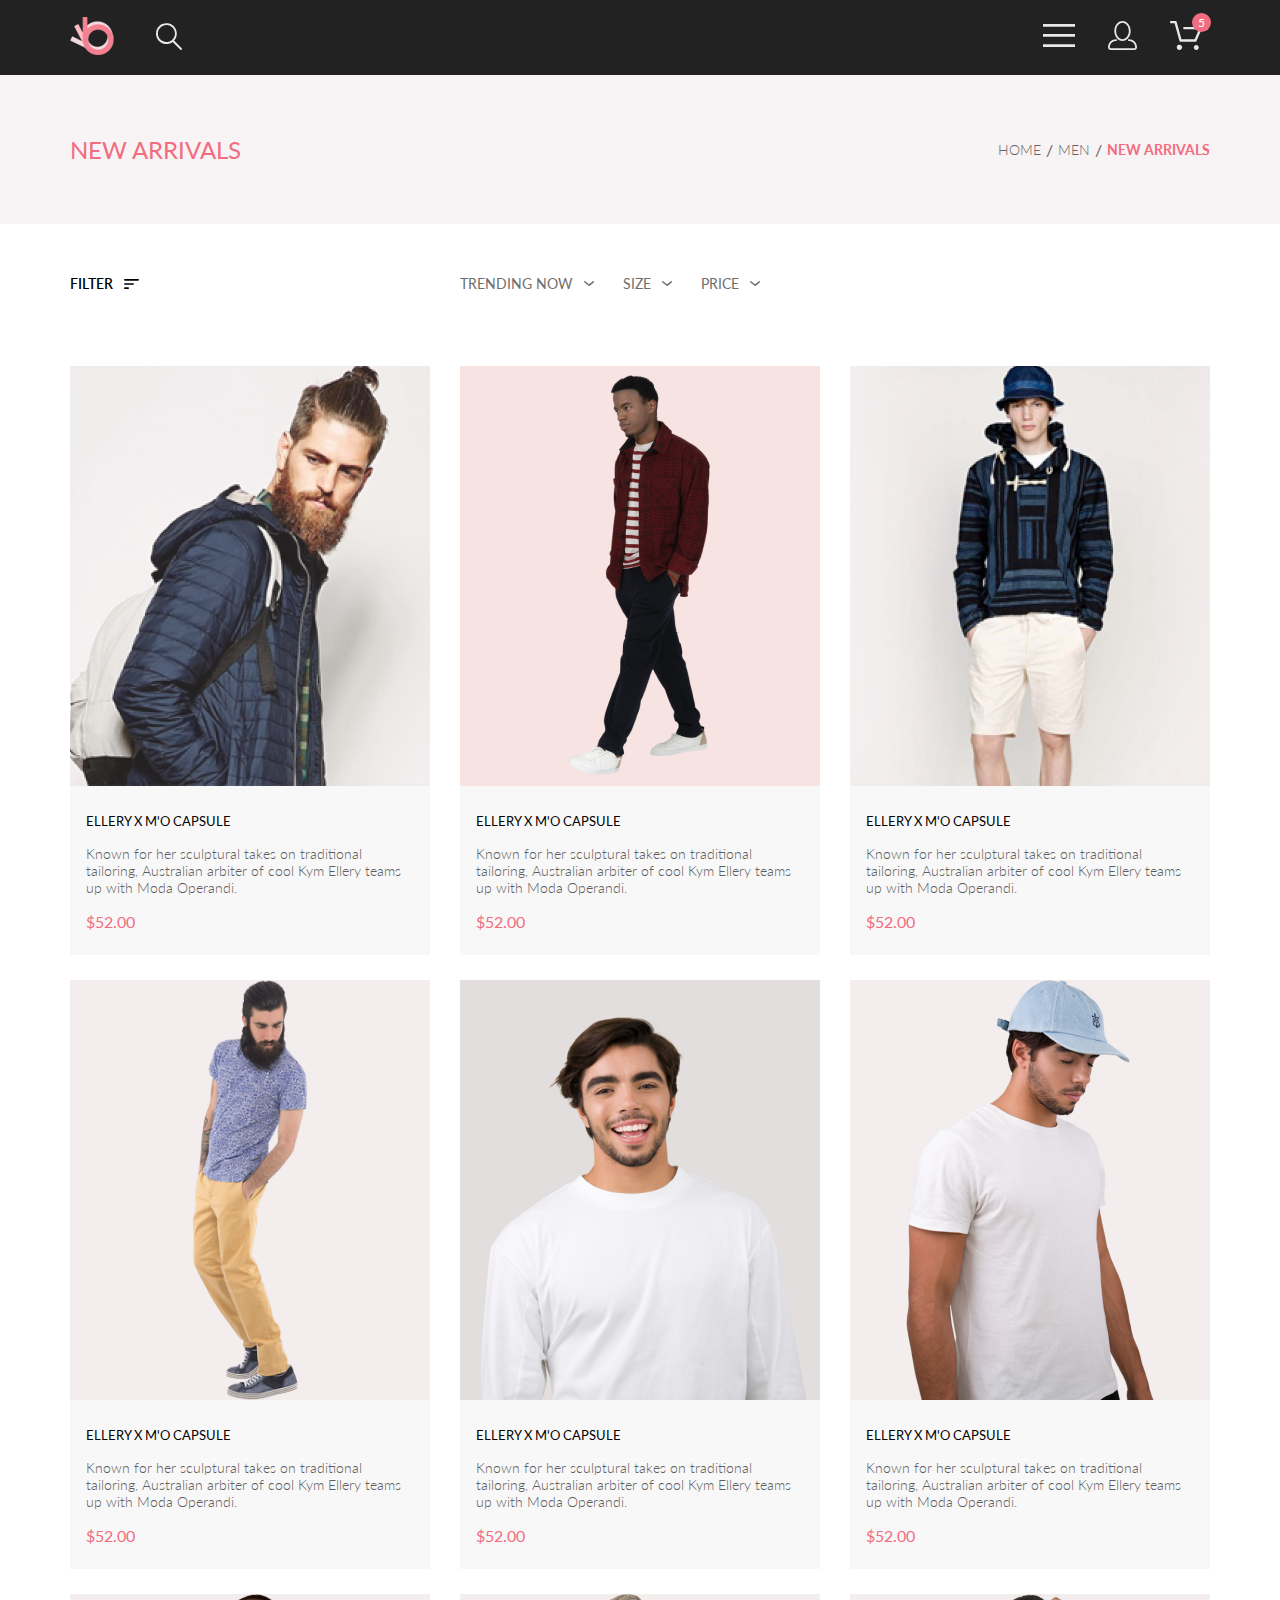
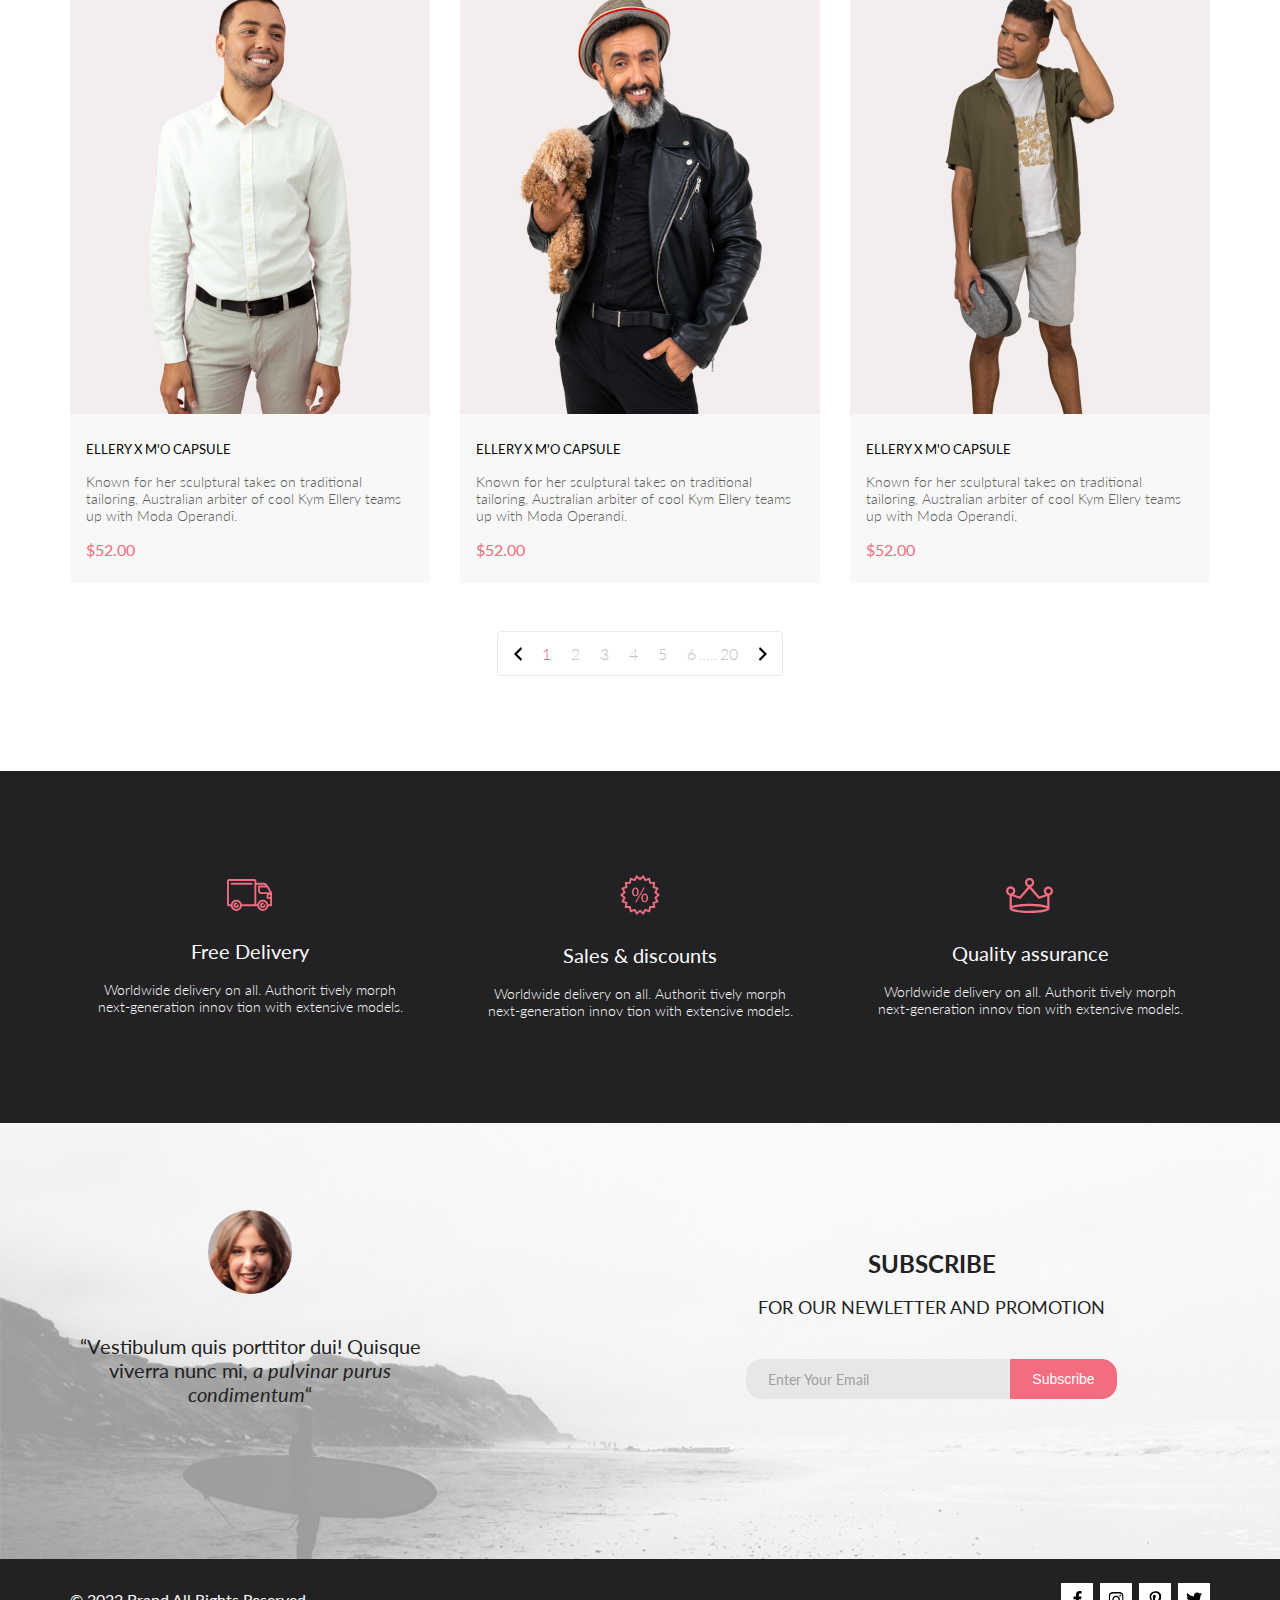
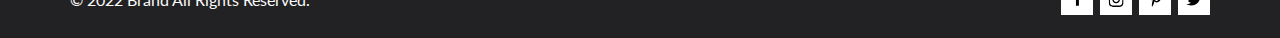
<file: catalog.html>
<!DOCTYPE html>
<html lang="en">

<head>
    <meta charset="UTF-8">
    <meta http-equiv="X-UA-Compatible" content="IE=edge">
    <meta name="viewport" content="width=device-width, initial-scale=1.0">
    <title>Clothes Shop</title>
    <link rel="stylesheet" href="style.css">
    <link rel="preconnect" href="https://fonts.googleapis.com">
    <link rel="preconnect" href="https://fonts.gstatic.com" crossorigin>
    <link
        href="https://fonts.googleapis.com/css2?family=Lato:wght@400;700;900&family=Roboto:wght@400;500;700&display=swap"
        rel="stylesheet">
</head>

<body>
    <header class="header center">
        <div class="header__left">
            <a class="logo" href="index.html">
                <img src="img/logo.svg" alt="logo">
            </a>
            <svg class="header__item" width="27" height="28" viewBox="0 0 27 28" fill="none"
                xmlns="http://www.w3.org/2000/svg">
                <path
                    d="M19.0589 17.6249C20.6705 15.8648 21.6275 13.6038 21.769 11.2215C21.9106 8.8392 21.2281 6.48075 19.8362 4.5422C18.4443 2.60365 16.4278 1.20306 14.1252 0.575643C11.8227 -0.0517774 9.37437 0.132183 7.19143 1.09663C5.0085 2.06108 3.22389 3.74727 2.1373 5.87205C1.05071 7.99682 0.728322 10.4308 1.22426 12.7652C1.72021 15.0996 3.00428 17.1922 4.86085 18.6917C6.71741 20.1912 9.0334 21.0063 11.4199 20.9999C13.6723 21.003 15.8638 20.269 17.6599 18.9099L25.4079 26.7169C25.4934 26.806 25.5958 26.8771 25.7091 26.926C25.8225 26.975 25.9444 27.0008 26.0679 27.0019C26.1916 27.0023 26.314 26.9772 26.4276 26.9282C26.5411 26.8792 26.6434 26.8072 26.7279 26.7169C26.9018 26.536 26.999 26.2949 26.999 26.0439C26.999 25.793 26.9018 25.5518 26.7279 25.3709L19.0589 17.6249ZM2.88589 10.4999C2.89873 8.81465 3.41021 7.17089 4.35586 5.77587C5.30151 4.38086 6.63899 3.29703 8.1997 2.66102C9.76042 2.02501 11.4745 1.86529 13.1258 2.202C14.7772 2.53871 16.2919 3.35678 17.479 4.55307C18.6661 5.74935 19.4725 7.27031 19.7965 8.92421C20.1204 10.5781 19.9475 12.2909 19.2995 13.8467C18.6515 15.4024 17.5574 16.7315 16.1551 17.6664C14.7529 18.6013 13.1052 19.1001 11.4199 19.0999C9.14843 19.0891 6.97409 18.1774 5.3741 16.5651C3.77412 14.9527 2.87924 12.7714 2.88589 10.4999Z"
                    fill="#E8E8E8" />
            </svg>
        </div>
        <div class="header__right">

            <!-- *****MENU***** -->

            <input id="menu__checkbox" type="checkbox" class="menu__check">
            <label for="menu__checkbox">
                <svg class="header__item" width="32" height="23" viewBox="0 0 32 23" fill="none"
                    xmlns="http://www.w3.org/2000/svg">
                    <path d="M0 23V20.31H32V23H0ZM0 12.76V10.07H32V12.76H0ZM0 2.69V0H32V2.69H0Z" fill="#E8E8E8" />
                </svg>
            </label>
            <nav id="menu_site" class="menu">
                <h4 class="menu__heading">MENU</h4>
                <ul class="main__menu">
                    <li>
                        <details class="menu__details" open>
                            <summary>
                                <span class="menu__list-parent menu__list">MAN</span>
                            </summary>
                            <ul class="sub__menu">
                                <li><a href="catalog.html" class="menu__list" onClick="closeMenuMobile();">Accessories</a></li>
                                <li><a href="catalog.html" class="menu__list" onClick="closeMenuMobile();">Bags</a></li>
                                <li><a href="catalog.html" class="menu__list" onClick="closeMenuMobile();">Demin</a></li>
                                <li><a href="catalog.html" class="menu__list" onClick="closeMenuMobile();">T-Shirts</a></li>
                            </ul>
                        </details>
                    </li>
                    <li>
                        <details class="menu__details">
                            <summary>
                                <span class="menu__list-parent menu__list">WOMAN</span>
                            </summary>
                            <ul class="sub__menu">
                                <li><a href="catalog.html" class="menu__list" onClick="closeMenuMobile();">Accessories</a></li>
                                <li><a href="catalog.html" class="menu__list" onClick="closeMenuMobile();">Jackets & Coats</a></li>
                                <li><a href="catalog.html" class="menu__list" onClick="closeMenuMobile();">Polos</a></li>
                                <li><a href="catalog.html" class="menu__list" onClick="closeMenuMobile();">T-Shirts</a></li>
                                <li><a href="catalog.html" class="menu__list" onClick="closeMenuMobile();">Shirts</a></li>
                            </ul>
                        </details>
                    </li>
                    <li>
                        <details class="menu__details">
                            <summary>
                                <span class="menu__list-parent menu__list">KIDS</span>
                            </summary>
                            <ul class="sub__menu">
                                <li><a href="catalog.html" class="menu__list" onClick="closeMenuMobile();">Accessories</a></li>
                                <li><a href="catalog.html" class="menu__list" onClick="closeMenuMobile();">Jackets & Coats</a></li>
                                <li><a href="catalog.html" class="menu__list" onClick="closeMenuMobile();">Polos</a></li>
                                <li><a href="catalog.html" class="menu__list" onClick="closeMenuMobile();">T-Shirts</a></li>
                                <li><a href="catalog.html" class="menu__list" onClick="closeMenuMobile();">Shirts</a></li>
                                <li><a href="catalog.html" class="menu__list" onClick="closeMenuMobile();">Bags</a></li>
                            </ul>
                        </details>
                    </li>
                </ul>
            </nav>

            <!-- *****MENU***** -->

            <a class="user__icon" href="registration.html">
                <svg class="header__item" width="29" height="29" viewBox="0 0 29 29" fill="none"
                    xmlns="http://www.w3.org/2000/svg">
                    <path
                        d="M14.5 19.937C19 19.937 22.656 15.464 22.656 9.968C22.656 4.472 19 0 14.5 0C13.3631 0.0217413 12.2463 0.303398 11.2351 0.823397C10.2239 1.34339 9.34507 2.08794 8.66602 3C7.12663 4.99573 6.30819 7.45381 6.34399 9.974C6.34399 15.465 10 19.937 14.5 19.937ZM14.5 1.813C18 1.813 20.844 5.472 20.844 9.969C20.844 14.466 17.998 18.125 14.5 18.125C11.002 18.125 8.15603 14.465 8.15503 9.969C8.15403 5.473 11 1.813 14.5 1.813ZM20.844 18.125C20.6036 18.125 20.373 18.2205 20.203 18.3905C20.033 18.5605 19.9375 18.7911 19.9375 19.0315C19.9375 19.2719 20.033 19.5025 20.203 19.6725C20.373 19.8425 20.6036 19.938 20.844 19.938C22.526 19.9399 24.1386 20.6088 25.3279 21.7982C26.5172 22.9875 27.1861 24.6 27.188 26.282C27.1875 26.5221 27.0918 26.7523 26.922 26.9221C26.7522 27.0918 26.5221 27.1875 26.282 27.188H2.71997C2.47985 27.1875 2.24975 27.0918 2.07996 26.9221C1.91016 26.7523 1.81449 26.5221 1.81396 26.282C1.81608 24.6001 2.48517 22.9877 3.67444 21.7985C4.86371 20.6092 6.47608 19.9401 8.15796 19.938C8.39824 19.938 8.62868 19.8425 8.79858 19.6726C8.96849 19.5027 9.06396 19.2723 9.06396 19.032C9.06396 18.7917 8.96849 18.5613 8.79858 18.3914C8.62868 18.2215 8.39824 18.126 8.15796 18.126C5.99541 18.1279 3.92201 18.9875 2.39258 20.5164C0.863144 22.0453 0.00264777 24.1185 0 26.281C0.000794067 27.0019 0.287502 27.693 0.797241 28.2027C1.30698 28.7125 1.99811 28.9992 2.71899 29H26.282C27.0027 28.9989 27.6936 28.7121 28.2031 28.2024C28.7126 27.6927 28.9992 27.0017 29 26.281C28.9974 24.1187 28.1372 22.0457 26.6083 20.5168C25.0793 18.9878 23.0063 18.1276 20.844 18.125Z"
                        fill="#E8E8E8" />
                </svg>
            </a>
            <a class="header__cart" href="cart.html">
                <svg class="header__item" width="32" height="29" viewBox="0 0 32 29" fill="none"
                    xmlns="http://www.w3.org/2000/svg">
                    <path
                        d="M26.1998 29C25.5521 28.9738 24.9404 28.6948 24.4961 28.2227C24.0518 27.7506 23.8103 27.1232 23.8234 26.475C23.8365 25.8269 24.1032 25.2097 24.5662 24.7559C25.0292 24.3022 25.6516 24.048 26.2999 24.048C26.9482 24.048 27.5706 24.3022 28.0336 24.7559C28.4966 25.2097 28.7633 25.8269 28.7764 26.475C28.7895 27.1232 28.5479 27.7506 28.1036 28.2227C27.6593 28.6948 27.0477 28.9738 26.3999 29H26.1998ZM6.75183 26.32C6.75183 25.79 6.90901 25.2718 7.20349 24.8311C7.49797 24.3904 7.91654 24.0469 8.40625 23.844C8.89596 23.6412 9.43484 23.5881 9.95471 23.6915C10.4746 23.7949 10.9521 24.0502 11.3269 24.425C11.7017 24.7998 11.957 25.2773 12.0604 25.7972C12.1638 26.317 12.1107 26.8559 11.9078 27.3456C11.705 27.8353 11.3615 28.2539 10.9208 28.5483C10.4801 28.8428 9.96194 29 9.43188 29C9.07977 29.0003 8.73102 28.9311 8.40564 28.7966C8.08026 28.662 7.7846 28.4646 7.53552 28.2158C7.28645 27.9669 7.08891 27.6713 6.9541 27.3461C6.81929 27.0208 6.74988 26.6721 6.74988 26.32H6.75183ZM10.5519 20.686C10.2924 20.6868 10.0398 20.6024 9.83301 20.4457C9.62617 20.2891 9.47648 20.0689 9.40686 19.819L4.57385 2.36401H1.18091C0.867422 2.36401 0.566761 2.23947 0.345093 2.01781C0.123425 1.79614 -0.00109863 1.49549 -0.00109863 1.18201C-0.00109863 0.868519 0.123425 0.567873 0.345093 0.346205C0.566761 0.124537 0.867422 5.81268e-06 1.18091 5.81268e-06H5.46191C5.7214 -0.00080736 5.97394 0.0837201 6.18066 0.240568C6.38739 0.397416 6.53674 0.617884 6.60583 0.868006L11.4388 18.323H24.6168L28.9999 8.27501H14.3999C14.2417 8.27961 14.0843 8.25242 13.9368 8.19507C13.7893 8.13771 13.6548 8.05134 13.5413 7.94108C13.4277 7.83082 13.3375 7.69891 13.2759 7.55315C13.2143 7.40739 13.1825 7.25075 13.1825 7.0925C13.1825 6.93426 13.2143 6.77762 13.2759 6.63186C13.3375 6.4861 13.4277 6.35419 13.5413 6.24393C13.6548 6.13367 13.7893 6.0473 13.9368 5.98994C14.0843 5.93259 14.2417 5.90541 14.3999 5.91001H30.8129C31.0086 5.90996 31.2011 5.95866 31.3733 6.05172C31.5454 6.14478 31.6917 6.27926 31.7988 6.44301C31.9067 6.60729 31.9723 6.79569 31.9897 6.99145C32.0072 7.18721 31.976 7.38424 31.8989 7.565L26.4939 19.977C26.4015 20.1876 26.2499 20.3668 26.0574 20.4927C25.8649 20.6186 25.6399 20.6858 25.4099 20.686H10.5519Z"
                        fill="#E8E8E8" />
                </svg>
            </a>
        </div>
    </header>
    <section class = "breadcrumbs center">
        <h2 class="breadcrumbs__heading">NEW ARRIVALS</h2>
        <nav class="breadcrumbs__nav">
            <ul class="breadcrumbs__ul">
                <li class="breadcrumbs__li">
                    <a href="index.html" class="breadcrumbs__nav-link">HOME</a>
                </li>
                <li class="breadcrumbs__li">
                    <a href="catalog.html" class="breadcrumbs__nav-link">MEN</a>
                </li>
                <li class="breadcrumbs__li">
                    <a href="#" class="breadcrumbs__nav-link">NEW ARRIVALS</a>
                </li>
            </ul>
        </nav>
    </section>
    <section class="filters center">
        <details class = "filters__details">
            <summary class = "filters__summary">
                <span class = "filters__heading">FILTER</span>
                <span class = "filters__svg-box">
                    <svg class = "filters__svg_main" width="15" height="10" viewBox="0 0 15 10" fill="none" xmlns="http://www.w3.org/2000/svg">
                        <path d="M0.833333 10H4.16667C4.625 10 5 9.625 5 9.16667C5 8.70833 4.625 8.33333 4.16667 8.33333H0.833333C0.375 8.33333 0 8.70833 0 9.16667C0 9.625 0.375 10 0.833333 10ZM0 0.833333C0 1.29167 0.375 1.66667 0.833333 1.66667H14.1667C14.625 1.66667 15 1.29167 15 0.833333C15 0.375 14.625 0 14.1667 0H0.833333C0.375 0 0 0.375 0 0.833333ZM0.833333 5.83333H9.16667C9.625 5.83333 10 5.45833 10 5C10 4.54167 9.625 4.16667 9.16667 4.16667H0.833333C0.375 4.16667 0 4.54167 0 5C0 5.45833 0.375 5.83333 0.833333 5.83333Z" fill="black"/>
                    </svg> 
                </span>
            </summary>
            <div class="filters__details-content">
                <details open class = "filters__details-content__item">
                    <summary class = "filters__summary">
                        <span class = "filters__subheading">CATEGORY</span>
                    </summary>
                    <ul class="filters__details-content__list">
                        <li class="filters__details-content__list-item">
                            <a href="#" class="filters__details-content__link">Accessories</a>
                        </li>
                        <li class="filters__details-content__list-item">
                            <a href="#" class="filters__details-content__link">Bags</a>
                        </li>
                        <li class="filters__details-content__list-item">
                            <a href="#" class="filters__details-content__link">Denim</a>
                        </li>
                        <li class="filters__details-content__list-item">
                            <a href="#" class="filters__details-content__link">Hoodies & Sweatshirts</a>
                        </li>
                        <li class="filters__details-content__list-item">
                            <a href="#" class="filters__details-content__link">Jackets & Coats</a>
                        </li>
                        <li class="filters__details-content__list-item">
                            <a href="#" class="filters__details-content__link">Polos</a>
                        </li>
                        <li class="filters__details-content__list-item">
                            <a href="#" class="filters__details-content__link">Shirts</a>
                        </li>
                        <li class="filters__details-content__list-item">
                            <a href="#" class="filters__details-content__link">Shoes</a>
                        </li>
                        <li class="filters__details-content__list-item">
                            <a href="#" class="filters__details-content__link">Sweaters & Knits</a>
                        </li>
                        <li class="filters__details-content__list-item">
                            <a href="#" class="filters__details-content__link">T-Shirts</a>
                        </li>
                        <li class="filters__details-content__list-item">
                            <a href="#" class="filters__details-content__link">Tanks</a>
                        </li>
                    </ul>
                </details>
                <details class = "filters__details-content__item">
                    <summary class = "filters__summary">
                        <span class = "filters__subheading">BRAND</span>
                    </summary>
                    <ul class="filters__details-content__list">
                        <li class="filters__details-content__list-item">
                            <a href="#" class="filters__details-content__link">Accessories</a>
                        </li>
                        <li class="filters__details-content__list-item">
                            <a href="#" class="filters__details-content__link">Bags</a>
                        </li>
                        <li class="filters__details-content__list-item">
                            <a href="#" class="filters__details-content__link">Denim</a>
                        </li>
                        <li class="filters__details-content__list-item">
                            <a href="#" class="filters__details-content__link">Hoodies & Sweatshirts</a>
                        </li>
                        <li class="filters__details-content__list-item">
                            <a href="#" class="filters__details-content__link">Jackets & Coats</a>
                        </li>
                        <li class="filters__details-content__list-item">
                            <a href="#" class="filters__details-content__link">Polos</a>
                        </li>
                        <li class="filters__details-content__list-item">
                            <a href="#" class="filters__details-content__link">Shirts</a>
                        </li>
                        <li class="filters__details-content__list-item">
                            <a href="#" class="filters__details-content__link">Shoes</a>
                        </li>
                    </ul>
                </details>
                <details class = "filters__details-content__item">
                    <summary class = "filters__summary">
                        <span class = "filters__subheading">DESIGNER</span>
                    </summary>
                    <ul class="filters__details-content__list">
                        <li class="filters__details-content__list-item">
                            <a href="#" class="filters__details-content__link">Denim</a>
                        </li>
                        <li class="filters__details-content__list-item">
                            <a href="#" class="filters__details-content__link">Hoodies & Sweatshirts</a>
                        </li>
                        <li class="filters__details-content__list-item">
                            <a href="#" class="filters__details-content__link">Jackets & Coats</a>
                        </li>
                        <li class="filters__details-content__list-item">
                            <a href="#" class="filters__details-content__link">Polos</a>
                        </li>
                        <li class="filters__details-content__list-item">
                            <a href="#" class="filters__details-content__link">Shirts</a>
                        </li>
                        <li class="filters__details-content__list-item">
                            <a href="#" class="filters__details-content__link">Shoes</a>
                        </li>
                    </ul>
                </details>
            </div>
        </details>
        <div class="filters__group">
            <details class = "filters__details filters__details-group">
                <summary class = "filters__summary filters__summary-bottom">
                    <span class = "filters__group-heading">TRENDING NOW</span>
                    <svg width="11" height="6" viewBox="0 0 11 6" fill="none" xmlns="http://www.w3.org/2000/svg">
                        <path d="M5.00214 5.00214C4.83521 5.00247 4.67343 4.94433 4.54488 4.83782L0.258102 1.2655C0.112196 1.14422 0.0204417 0.969958 0.00302325 0.781035C-0.0143952 0.592112 0.0439493 0.404007 0.165221 0.258101C0.286493 0.112196 0.460759 0.0204417 0.649682 0.00302327C0.838605 -0.0143952 1.02671 0.043949 1.17262 0.165221L5.00214 3.36602L8.83167 0.279536C8.90475 0.220188 8.98884 0.175869 9.0791 0.149125C9.16937 0.122382 9.26403 0.113741 9.35764 0.1237C9.45126 0.133659 9.54198 0.162021 9.6246 0.207156C9.70722 0.252292 9.7801 0.313311 9.83906 0.386705C9.90449 0.460167 9.95405 0.546351 9.98462 0.639855C10.0152 0.733359 10.0261 0.83217 10.0167 0.930097C10.0073 1.02802 9.97784 1.12296 9.93005 1.20895C9.88227 1.29494 9.81723 1.37013 9.73904 1.42982L5.45225 4.88068C5.32002 4.97036 5.16154 5.01312 5.00214 5.00214Z" fill="#6F6E6E"/>
                    </svg> 
                </summary>
                <div class = "main-product__form">
                    <div class="main-product__input-group">
                        <input class = "main-product__input" type="checkbox" id="Gucci" name="brand" value="Gucci">
                        <label class = "main-product__label" for="Gucci">Gucci</label>
                    </div>
                    <div class="main-product__input-group">
                        <input class = "main-product__input" type="checkbox" id="Chanel" name="brand" value="Chanel">
                        <label class = "main-product__label" for="Chanel">Chanel</label>
                    </div>
                    <div class="main-product__input-group">
                        <input class = "main-product__input" type="checkbox" id="Cardin" name="brand" value="Cardin">
                        <label class = "main-product__label" for="Cardin">Cardin</label>
                    </div>
                    <div class="main-product__input-group">
                        <input class = "main-product__input" type="checkbox" id="Vuitton" name="brand" value="Vuitton">
                        <label class = "main-product__label" for="Vuitton">Vuitton</label>
                    </div>
                </div>
            </details>
            <details class = "filters__details filters__details-group">
                <summary class = "filters__summary filters__summary-bottom">
                    <span class = "filters__group-heading">SIZE</span>
                    <svg width="11" height="6" viewBox="0 0 11 6" fill="none" xmlns="http://www.w3.org/2000/svg">
                        <path d="M5.00214 5.00214C4.83521 5.00247 4.67343 4.94433 4.54488 4.83782L0.258102 1.2655C0.112196 1.14422 0.0204417 0.969958 0.00302325 0.781035C-0.0143952 0.592112 0.0439493 0.404007 0.165221 0.258101C0.286493 0.112196 0.460759 0.0204417 0.649682 0.00302327C0.838605 -0.0143952 1.02671 0.043949 1.17262 0.165221L5.00214 3.36602L8.83167 0.279536C8.90475 0.220188 8.98884 0.175869 9.0791 0.149125C9.16937 0.122382 9.26403 0.113741 9.35764 0.1237C9.45126 0.133659 9.54198 0.162021 9.6246 0.207156C9.70722 0.252292 9.7801 0.313311 9.83906 0.386705C9.90449 0.460167 9.95405 0.546351 9.98462 0.639855C10.0152 0.733359 10.0261 0.83217 10.0167 0.930097C10.0073 1.02802 9.97784 1.12296 9.93005 1.20895C9.88227 1.29494 9.81723 1.37013 9.73904 1.42982L5.45225 4.88068C5.32002 4.97036 5.16154 5.01312 5.00214 5.00214Z" fill="#6F6E6E"/>
                    </svg> 
                </summary>
                <div class = "main-product__form filters__group-size filters__group-size_catalog">
                    <div class="main-product__input-group">
                        <input class = "main-product__input" type="checkbox" id="size_XS" name="size" value="XS">
                        <label class = "main-product__label" for="size_XS">XS</label>
                    </div>
                    <div class="main-product__input-group">
                        <input class = "main-product__input" type="checkbox" id="size_S" name="size" value="S">
                        <label class = "main-product__label" for="size_S">S</label>
                    </div>
                    <div class="main-product__input-group">
                        <input class = "main-product__input" type="checkbox" id="size_M" name="size" value="M">
                        <label class = "main-product__label" for="size_M">M</label>
                    </div>
                    <div class="main-product__input-group">
                        <input class = "main-product__input" type="checkbox" id="size_L" name="size" value="L">
                        <label class = "main-product__label" for="size_L">L</label>
                    </div>
                </div>
            </details>
            <details class = "filters__details filters__details-group">
                <summary class = "filters__summary filters__summary-bottom">
                    <span class = "filters__group-heading">PRICE</span>
                    <svg width="11" height="6" viewBox="0 0 11 6" fill="none" xmlns="http://www.w3.org/2000/svg">
                        <path d="M5.00214 5.00214C4.83521 5.00247 4.67343 4.94433 4.54488 4.83782L0.258102 1.2655C0.112196 1.14422 0.0204417 0.969958 0.00302325 0.781035C-0.0143952 0.592112 0.0439493 0.404007 0.165221 0.258101C0.286493 0.112196 0.460759 0.0204417 0.649682 0.00302327C0.838605 -0.0143952 1.02671 0.043949 1.17262 0.165221L5.00214 3.36602L8.83167 0.279536C8.90475 0.220188 8.98884 0.175869 9.0791 0.149125C9.16937 0.122382 9.26403 0.113741 9.35764 0.1237C9.45126 0.133659 9.54198 0.162021 9.6246 0.207156C9.70722 0.252292 9.7801 0.313311 9.83906 0.386705C9.90449 0.460167 9.95405 0.546351 9.98462 0.639855C10.0152 0.733359 10.0261 0.83217 10.0167 0.930097C10.0073 1.02802 9.97784 1.12296 9.93005 1.20895C9.88227 1.29494 9.81723 1.37013 9.73904 1.42982L5.45225 4.88068C5.32002 4.97036 5.16154 5.01312 5.00214 5.00214Z" fill="#6F6E6E"/>
                    </svg> 
                </summary>
                <div class = "main-product__form filters__group-size filters__group-size_catalog">
                    <div class="main-product__input-group">
                        <input class = "main-product__input" type="checkbox" id="10000" name="price" value="10000">
                        <label class = "main-product__label" for="10000">10000</label>
                    </div>
                    <div class="main-product__input-group">
                        <input class = "main-product__input" type="checkbox" id="20000" name="price" value="20000">
                        <label class = "main-product__label" for="20000">20000</label>
                    </div>
                    <div class="main-product__input-group">
                        <input class = "main-product__input" type="checkbox" id="50000" name="price" value="50000">
                        <label class = "main-product__label" for="50000">50000</label>
                    </div>
                    <div class="main-product__input-group">
                        <input class = "main-product__input" type="checkbox" id="80000" name="price" value="80000">
                        <label class = "main-product__label" for="80000">80000</label>
                    </div>
                </div>
            </details>
        </div>
        
    </section>
    <section class="products products-catalog center">
        <div class="products__container products__container-catalog">
            <div class="products__item">
                <div class="products__img">
                    <img class="products__picture" src="img/row_3-img1.png" alt="product img">
                    <div class="add-to-cart">
                        <a class="add-to-cart__link" href="#">
                            <img class="cart" src="img/buy_icon.svg" alt="cart">
                            <span>Add to cart</span>
                        </a>
                    </div>
                </div>
                <div class="products__description">
                    <a href = "product.html" class="products__item-heading">ELLERY X M'O CAPSULE</a>
                    <p class="products__item-text">
                        Known for her sculptural takes on traditional tailoring, Australian arbiter of cool Kym Ellery
                        teams up with Moda Operandi.
                    </p>
                    <p class="products__item-cost">$52.00</p>
                </div>
            </div>
            <div class="products__item">
                <div class="products__img">
                    <img class="products__picture" src="img/catalog__img2.png" alt="product img">
                    <div class="add-to-cart">
                        <a class="add-to-cart__link" href="#">
                            <img class="cart" src="img/buy_icon.svg" alt="cart">
                            <span>Add to cart</span>
                        </a>
                    </div>
                </div>
                <div class="products__description">
                    <a href = "product.html" class="products__item-heading">ELLERY X M'O CAPSULE</a>
                    <p class="products__item-text">
                        Known for her sculptural takes on traditional tailoring, Australian arbiter of cool Kym Ellery
                        teams up with Moda Operandi.
                    </p>
                    <p class="products__item-cost">$52.00</p>
                </div>
            </div>
            <div class="products__item">
                <div class="products__img">
                    <img class="products__picture" src="img/row_3-img3.png" alt="product img">
                    <div class="add-to-cart">
                        <a class="add-to-cart__link" href="#">
                            <img class="cart" src="img/buy_icon.svg" alt="cart">
                            <span>Add to cart</span>
                        </a>
                    </div>
                </div>
                <div class="products__description">
                    <a href = "product.html" class="products__item-heading">ELLERY X M'O CAPSULE</a>
                    <p class="products__item-text">
                        Known for her sculptural takes on traditional tailoring, Australian arbiter of cool Kym Ellery
                        teams up with Moda Operandi.
                    </p>
                    <p class="products__item-cost">$52.00</p>
                </div>
            </div>
            <div class="products__item">
                <div class="products__img">
                    <img class="products__picture" src="img/row_3-img4.png" alt="product img">
                    <div class="add-to-cart">
                        <a class="add-to-cart__link" href="#">
                            <img class="cart" src="img/buy_icon.svg" alt="cart">
                            <span>Add to cart</span>
                        </a>
                    </div>
                </div>
                <div class="products__description">
                    <a href = "product.html" class="products__item-heading">ELLERY X M'O CAPSULE</a>
                    <p class="products__item-text">
                        Known for her sculptural takes on traditional tailoring, Australian arbiter of cool Kym Ellery
                        teams up with Moda Operandi.
                    </p>
                    <p class="products__item-cost">$52.00</p>
                </div>
            </div>
            <div class="products__item">
                <div class="products__img">
                    <img class="products__picture" src="img/catalog__img5.png" alt="product img">
                    <div class="add-to-cart">
                        <a class="add-to-cart__link" href="#">
                            <img class="cart" src="img/buy_icon.svg" alt="cart">
                            <span>Add to cart</span>
                        </a>
                    </div>
                </div>
                <div class="products__description">
                    <a href = "product.html" class="products__item-heading">ELLERY X M'O CAPSULE</a>
                    <p class="products__item-text">
                        Known for her sculptural takes on traditional tailoring, Australian arbiter of cool Kym Ellery
                        teams up with Moda Operandi.
                    </p>
                    <p class="products__item-cost">$52.00</p>
                </div>
            </div>
            <div class="products__item">
                <div class="products__img">
                    <img class="products__picture" src="img/catalog__img6.png" alt="product img">
                    <div class="add-to-cart">
                        <a class="add-to-cart__link" href="#">
                            <img class="cart" src="img/buy_icon.svg" alt="cart">
                            <span>Add to cart</span>
                        </a>
                    </div>
                </div>
                <div class="products__description">
                    <a href = "product.html" class="products__item-heading">ELLERY X M'O CAPSULE</a>
                    <p class="products__item-text">
                        Known for her sculptural takes on traditional tailoring, Australian arbiter of cool Kym Ellery
                        teams up with Moda Operandi.
                    </p>
                    <p class="products__item-cost">$52.00</p>
                </div>
            </div>
            <div class="products__item">
                <div class="products__img">
                    <img class="products__picture" src="img/catalog__img7.png" alt="product img">
                    <div class="add-to-cart">
                        <a class="add-to-cart__link" href="#">
                            <img class="cart" src="img/buy_icon.svg" alt="cart">
                            <span>Add to cart</span>
                        </a>
                    </div>
                </div>
                <div class="products__description">
                    <a href = "product.html" class="products__item-heading">ELLERY X M'O CAPSULE</a>
                    <p class="products__item-text">
                        Known for her sculptural takes on traditional tailoring, Australian arbiter of cool Kym Ellery
                        teams up with Moda Operandi.
                    </p>
                    <p class="products__item-cost">$52.00</p>
                </div>
            </div>
            <div class="products__item">
                <div class="products__img">
                    <img class="products__picture" src="img/catalog__img8.png" alt="product img">
                    <div class="add-to-cart">
                        <a class="add-to-cart__link" href="#">
                            <img class="cart" src="img/buy_icon.svg" alt="cart">
                            <span>Add to cart</span>
                        </a>
                    </div>
                </div>
                <div class="products__description">
                    <a href = "product.html" class="products__item-heading">ELLERY X M'O CAPSULE</a>
                    <p class="products__item-text">
                        Known for her sculptural takes on traditional tailoring, Australian arbiter of cool Kym Ellery
                        teams up with Moda Operandi.
                    </p>
                    <p class="products__item-cost">$52.00</p>
                </div>
            </div>
            <div class="products__item">
                <div class="products__img">
                    <img class="products__picture" src="img/catalog__img9.png" alt="product img">
                    <div class="add-to-cart">
                        <a class="add-to-cart__link" href="#">
                            <img class="cart" src="img/buy_icon.svg" alt="cart">
                            <span>Add to cart</span>
                        </a>
                    </div>
                </div>
                <div class="products__description">
                    <a href = "product.html" class="products__item-heading">ELLERY X M'O CAPSULE</a>
                    <p class="products__item-text">
                        Known for her sculptural takes on traditional tailoring, Australian arbiter of cool Kym Ellery
                        teams up with Moda Operandi.
                    </p>
                    <p class="products__item-cost">$52.00</p>
                </div>
            </div>
        </div>
        <nav class="products__pagination">
            <ul class="products__pagination-list">
                <li class="products__pagination-list__item">
                    <a href="#" class="products__pagination-link">
                        <svg width="9" height="14" viewBox="0 0 9 14" fill="none" xmlns="http://www.w3.org/2000/svg">
                            <path d="M8.995 2L3.995 7L8.995 12L7.995 14L0.994995 7L7.995 0L8.995 2Z" fill="black"/>
                        </svg> 
                    </a>
                </li>
                <li class="products__pagination-list__item">
                    <a href="#" class="products__pagination-link products__pagination-active">1</a>
                </li>
                <li class="products__pagination-list__item">
                    <a href="#" class="products__pagination-link">2</a>
                </li>
                <li class="products__pagination-list__item">
                    <a href="#" class="products__pagination-link">3</a>
                </li>
                <li class="products__pagination-list__item">
                    <a href="#" class="products__pagination-link">4</a>
                </li>
                <li class="products__pagination-list__item">
                    <a href="#" class="products__pagination-link">5</a>
                </li>
                <li class="products__pagination-list__item">
                    <a href="#" class="products__pagination-link">6</a>
                </li>
                <li class="products__pagination-list__item">
                    <a href="#" class="products__pagination-link">20</a>
                </li>
                <li class="products__pagination-list__item">
                    <a href="#" class="products__pagination-link"><svg width="9" height="14" viewBox="0 0 9 14" fill="none" xmlns="http://www.w3.org/2000/svg">
                        <path d="M0.994995 12L5.995 7L0.994995 2L1.995 0L8.995 7L1.995 14L0.994995 12Z" fill="black"/>
                    </svg>
                    </a>
                </li> 
            </ul>
        </nav>
    </section>
    <section class="advantages center">
        <article class="advantages__item">
            <img class="advantages__img" src="img/advantages__icon-1.svg" alt="advantages item icon">
            <h3 class="advantages__heading">Free Delivery</h3>
            <p class="products__item-text">Worldwide delivery on all. Authorit tively morph next&#8209;generation innov
                tion with extensive models.</p>
        </article>
        <article class="advantages__item">
            <img class="advantages__img" src="img/advantages__icon-2.svg" alt="advantages item icon">
            <h3 class="advantages__heading">Sales & discounts</h3>
            <p class="products__item-text">Worldwide delivery on all. Authorit tively morph next&#8209;generation innov
                tion with extensive models.</p>
        </article>
        <article class="advantages__item">
            <img class="advantages__img" src="img/advantages__icon-3.svg" alt="advantages item icon">
            <h3 class="advantages__heading">Quality assurance</h3>
            <p class="products__item-text">Worldwide delivery on all. Authorit tively morph next&#8209;generation innov
                tion with extensive models.</p>
        </article>
    </section>
    <section class="contact__us center">
        <figure class="contact__us-figure">
            <div class="contact__us-img_container">
            </div>
            <p class="contact__us-text">“Vestibulum quis porttitor dui! Quisque viverra nunc mi, <span
                    class="contact__us-subtext">a pulvinar purus condimentum</span>“</p>
        </figure>
        <div class="contact__us-form__container">
            <h2 class="contact__us-heading">SUBSCRIBE<br><span class="contact__us-subheading">FOR OUR NEWLETTER AND
                    PROMOTION</span></h2>
            <form class="contact__us-form" action="#">
                <input class="contact__us-form__input" type="email" placeholder="Enter Your Email" required>
                <button type="submit" class="contact__us-form__button">Subscribe</button>
            </form>
        </div>
    </section>
    <footer class="footer center">
        <div class="footer__left">
            <p class="footer__text">&copy; 2022 Brand All Rights Reserved.</p>
        </div>
        <div class="footer__right">
            <a href="#" class="footer__right-item">
                <svg width="11" height="16" viewBox="0 0 11 16" fill="none" xmlns="http://www.w3.org/2000/svg">
                    <path
                        d="M9.08836 8.28L9.50686 5.61602H6.89022V3.88729C6.89022 3.15847 7.25574 2.44806 8.42765 2.44806H9.61722V0.179975C9.61722 0.179975 8.53772 0 7.50561 0C5.35073 0 3.9422 1.27593 3.9422 3.5857V5.61602H1.54688V8.28H3.9422V14.72H6.89022V8.28H9.08836Z"
                        fill="black" />
                </svg>
            </a>
            <a href="#" class="footer__right-item">
                <svg width="16" height="17" viewBox="0 0 16 17" fill="none" xmlns="http://www.w3.org/2000/svg">
                    <g clip-path="url(#clip0_190_1610)">
                        <path
                            d="M8.13677 4.68162C6.02163 4.68162 4.31555 6.38494 4.31555 8.49666C4.31555 10.6084 6.02163 12.3117 8.13677 12.3117C10.2519 12.3117 11.958 10.6084 11.958 8.49666C11.958 6.38494 10.2519 4.68162 8.13677 4.68162ZM8.13677 10.9769C6.76991 10.9769 5.65248 9.86463 5.65248 8.49666C5.65248 7.12869 6.76658 6.01639 8.13677 6.01639C9.50695 6.01639 10.6211 7.12869 10.6211 8.49666C10.6211 9.86463 9.50363 10.9769 8.13677 10.9769ZM13.0056 4.52557C13.0056 5.02029 12.6065 5.41541 12.1143 5.41541C11.6188 5.41541 11.223 5.01697 11.223 4.52557C11.223 4.03416 11.6221 3.63572 12.1143 3.63572C12.6065 3.63572 13.0056 4.03416 13.0056 4.52557ZM15.5364 5.42869C15.4799 4.2367 15.2072 3.18084 14.3325 2.31092C13.4612 1.441 12.4036 1.16873 11.2097 1.10897C9.9792 1.03924 6.29101 1.03924 5.0605 1.10897C3.8699 1.16541 2.81233 1.43768 1.93768 2.3076C1.06302 3.17752 0.793639 4.23338 0.733776 5.42537C0.663937 6.65389 0.663937 10.3361 0.733776 11.5646C0.790313 12.7566 1.06302 13.8125 1.93768 14.6824C2.81233 15.5523 3.86658 15.8246 5.0605 15.8844C6.29101 15.9541 9.9792 15.9541 11.2097 15.8844C12.4036 15.8279 13.4612 15.5556 14.3325 14.6824C15.2039 13.8125 15.4766 12.7566 15.5364 11.5646C15.6063 10.3361 15.6063 6.65721 15.5364 5.42869ZM13.9468 12.8828C13.6874 13.5336 13.1852 14.0349 12.53 14.2972C11.5489 14.6857 9.22094 14.5961 8.13677 14.5961C7.05259 14.5961 4.72128 14.6824 3.74353 14.2972C3.09169 14.0383 2.58951 13.5369 2.32678 12.8828C1.93768 11.9033 2.02747 9.57908 2.02747 8.49666C2.02747 7.41424 1.941 5.0867 2.32678 4.11053C2.58619 3.45975 3.08837 2.95838 3.74353 2.69608C4.72461 2.3076 7.05259 2.39725 8.13677 2.39725C9.22094 2.39725 11.5523 2.31092 12.53 2.69608C13.1818 2.95506 13.684 3.45643 13.9468 4.11053C14.3359 5.09002 14.2461 7.41424 14.2461 8.49666C14.2461 9.57908 14.3359 11.9066 13.9468 12.8828Z"
                            fill="black" />
                    </g>
                    <defs>
                        <clipPath id="clip0_190_1610">
                            <rect width="14.8991" height="17" fill="white" transform="translate(0.68396)" />
                        </clipPath>
                    </defs>
                </svg>
            </a>
            <a href="#" class="footer__right-item">
                <svg width="13" height="16" viewBox="0 0 13 16" fill="none" xmlns="http://www.w3.org/2000/svg">
                    <g clip-path="url(#clip0_190_1618)">
                        <path
                            d="M6.7402 0.203125C3.55552 0.203125 0.408081 2.34063 0.408081 5.8C0.408081 8 1.63726 9.25 2.38221 9.25C2.68951 9.25 2.86643 8.3875 2.86643 8.14375C2.86643 7.85313 2.13079 7.23438 2.13079 6.025C2.13079 3.5125 4.03043 1.73125 6.48878 1.73125C8.60259 1.73125 10.167 2.94062 10.167 5.1625C10.167 6.82187 9.50585 9.93437 7.3641 9.93437C6.59121 9.93437 5.93006 9.37187 5.93006 8.56563C5.93006 7.38438 6.74951 6.24062 6.74951 5.02187C6.74951 2.95312 3.83487 3.32812 3.83487 5.82812C3.83487 6.35313 3.90006 6.93437 4.13286 7.4125C3.70451 9.26875 2.82919 12.0344 2.82919 13.9469C2.82919 14.5375 2.91299 15.1188 2.96886 15.7094C3.0744 15.8281 3.02163 15.8156 3.18304 15.7563C4.74744 13.6 4.69157 13.1781 5.39928 10.3562C5.78107 11.0875 6.76814 11.4812 7.55034 11.4812C10.8468 11.4812 12.3274 8.24688 12.3274 5.33125C12.3274 2.22813 9.66415 0.203125 6.7402 0.203125Z"
                            fill="black" />
                    </g>
                    <defs>
                        <clipPath id="clip0_190_1618">
                            <rect width="11.9193" height="16" fill="white" transform="translate(0.408081)" />
                        </clipPath>
                    </defs>
                </svg>
            </a>
            <a href="#" class="footer__right-item">
                <svg width="17" height="16" viewBox="0 0 17 16" fill="none" xmlns="http://www.w3.org/2000/svg">
                    <g clip-path="url(#clip0_190_1614)">
                        <path
                            d="M14.4181 4.74107C14.4281 4.88319 14.4281 5.02535 14.4281 5.16747C14.4281 9.50247 11.1509 14.4974 5.16096 14.4974C3.31558 14.4974 1.60132 13.9593 0.159302 13.0253C0.421495 13.0558 0.673569 13.0659 0.94585 13.0659C2.46851 13.0659 3.8702 12.5482 4.98953 11.6649C3.5576 11.6345 2.3576 10.6903 1.94415 9.39081C2.14585 9.42125 2.34751 9.44156 2.5593 9.44156C2.85172 9.44156 3.14418 9.40094 3.41643 9.32991C1.92401 9.02531 0.80465 7.70553 0.80465 6.11163V6.07103C1.23825 6.31469 1.74249 6.46697 2.2769 6.48725C1.39959 5.89841 0.824826 4.89335 0.824826 3.75628C0.824826 3.14716 0.98614 2.58878 1.26851 2.10147C2.87187 4.09131 5.28195 5.39078 7.98443 5.53294C7.93403 5.28928 7.90376 5.0355 7.90376 4.78169C7.90376 2.97457 9.35586 1.5025 11.1609 1.5025C12.0987 1.5025 12.9457 1.89844 13.5407 2.53803C14.2768 2.39591 14.9827 2.12178 15.6079 1.74616C15.3659 2.5076 14.8516 3.14719 14.176 3.55325C14.8315 3.48222 15.4668 3.29944 16.0516 3.04566C15.608 3.69538 15.0533 4.27403 14.4181 4.74107Z"
                            fill="black" />
                    </g>
                    <defs>
                        <clipPath id="clip0_190_1614">
                            <rect width="15.8924" height="16" fill="white" transform="translate(0.159302)" />
                        </clipPath>
                    </defs>
                </svg>
            </a>
        </div>
    </footer>
    <script>
        const menuCheckbox = document.getElementById("menu__checkbox");

        function closeMenuMobile() {
            let menuMobile = document.getElementById("menu_site");
            menuMobile.style.right = '-232px';
            menuMobile.style.transition = 'right 1s';
            menuCheckbox.checked = false;
        }

        const mainProductDetails = document.querySelectorAll('.filters__details-group');

        mainProductDetails.forEach(detail=>{
        detail.addEventListener('toggle', toggleOpenOneOnly)
        })

        function toggleOpenOneOnly(e) {
            if (this.open) {
                mainProductDetails.forEach(detail=>{
                    if (detail!=this && detail.open) detail.open = false
                });
            }
        }
    </script>
</body>

</html>
</file>
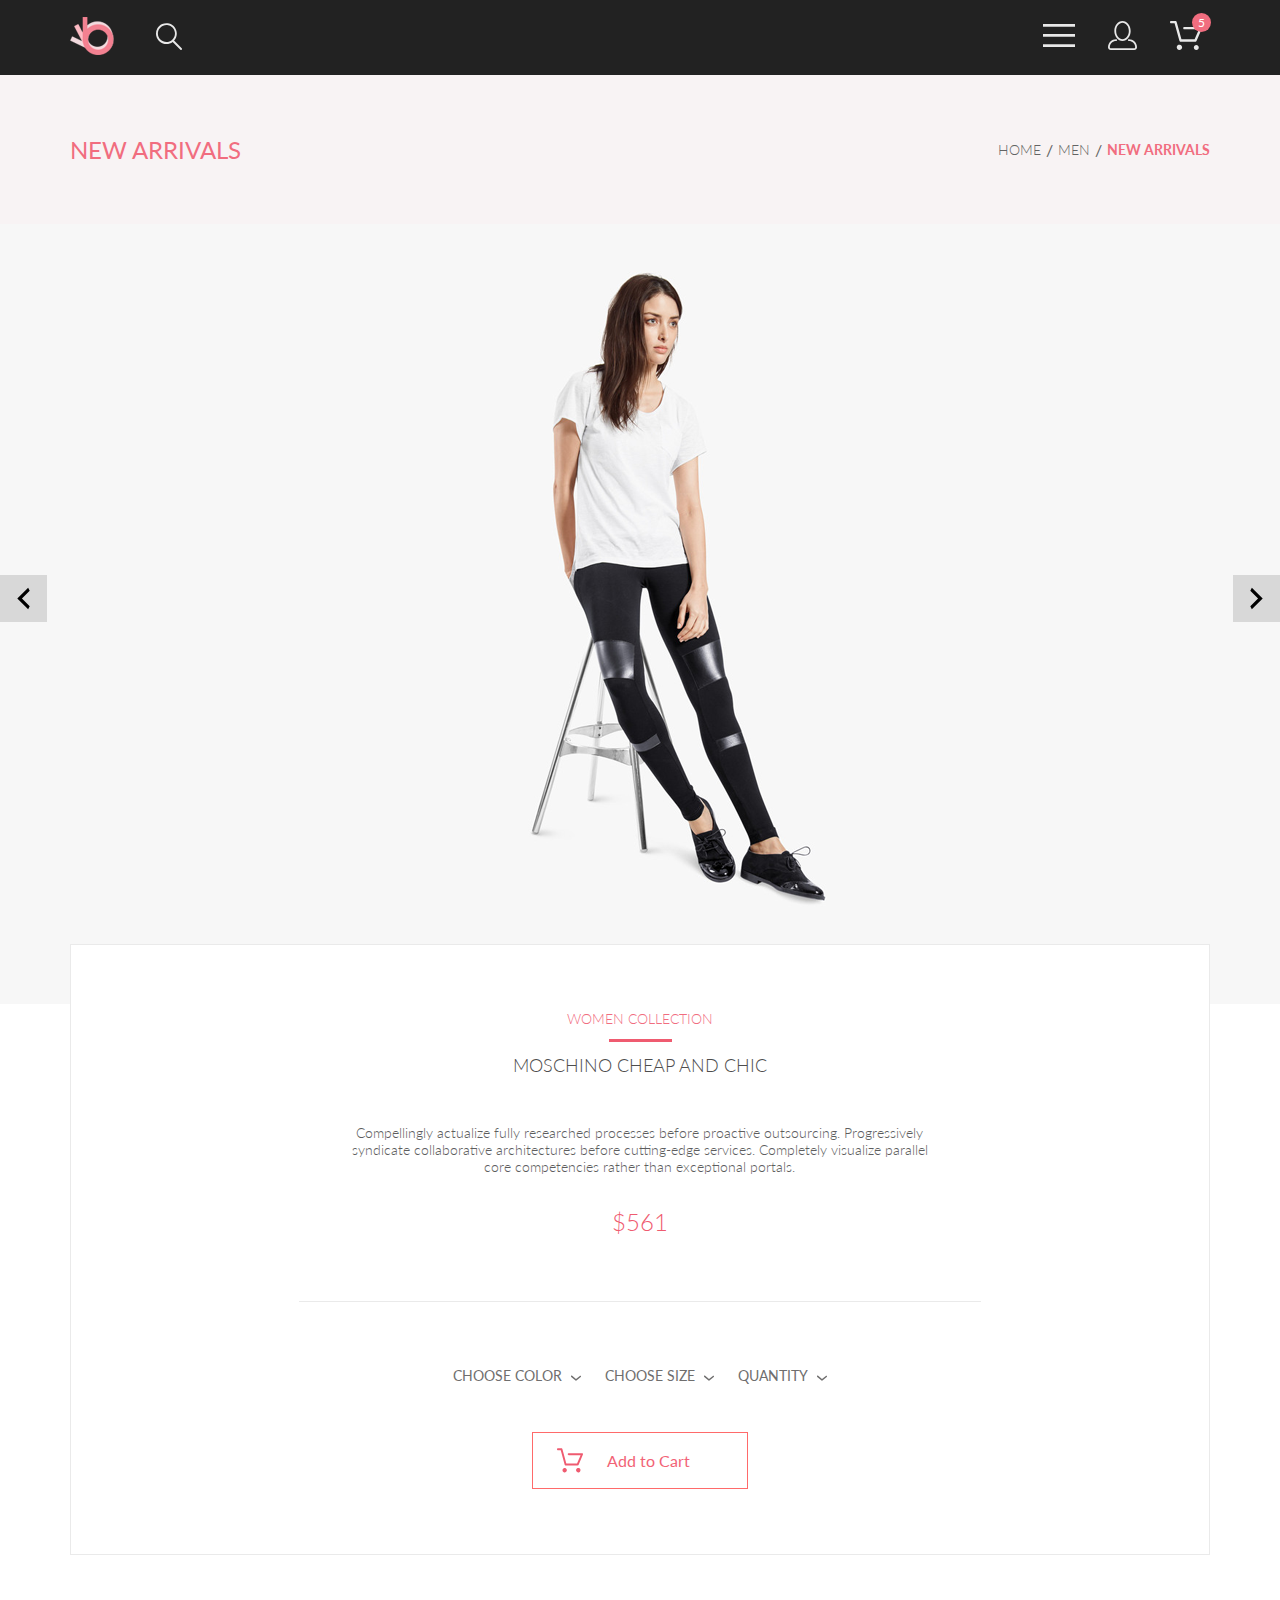
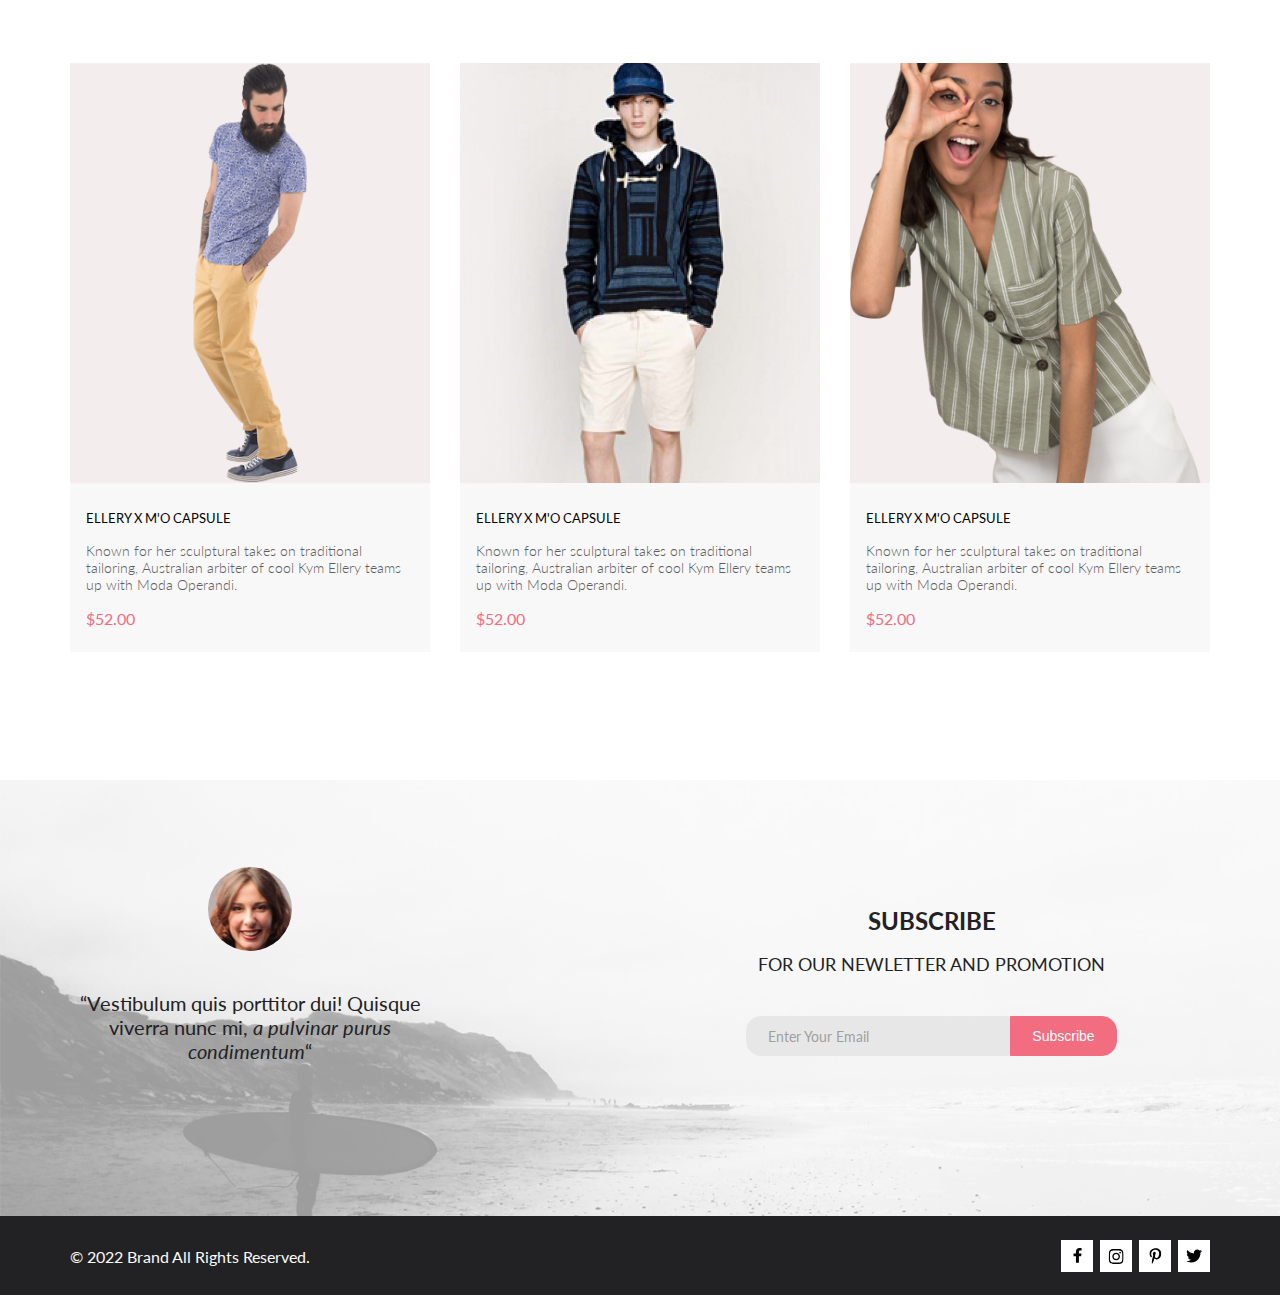
<file: product.html>
<!DOCTYPE html>
<html lang="en">

<head>
    <meta charset="UTF-8">
    <meta http-equiv="X-UA-Compatible" content="IE=edge">
    <meta name="viewport" content="width=device-width, initial-scale=1.0">
    <title>Clothes Shop</title>
    <link rel="stylesheet" href="style.css">
    <link rel="preconnect" href="https://fonts.googleapis.com">
    <link rel="preconnect" href="https://fonts.gstatic.com" crossorigin>
    <link
        href="https://fonts.googleapis.com/css2?family=Lato:wght@400;700;900&family=Roboto:wght@400;500;700&display=swap"
        rel="stylesheet">
</head>

<body>
    <header class="header center">
        <div class="header__left">
            <a class="logo" href="index.html">
                <img src="img/logo.svg" alt="logo">
            </a>
            <svg class="header__item" width="27" height="28" viewBox="0 0 27 28" fill="none"
                xmlns="http://www.w3.org/2000/svg">
                <path
                    d="M19.0589 17.6249C20.6705 15.8648 21.6275 13.6038 21.769 11.2215C21.9106 8.8392 21.2281 6.48075 19.8362 4.5422C18.4443 2.60365 16.4278 1.20306 14.1252 0.575643C11.8227 -0.0517774 9.37437 0.132183 7.19143 1.09663C5.0085 2.06108 3.22389 3.74727 2.1373 5.87205C1.05071 7.99682 0.728322 10.4308 1.22426 12.7652C1.72021 15.0996 3.00428 17.1922 4.86085 18.6917C6.71741 20.1912 9.0334 21.0063 11.4199 20.9999C13.6723 21.003 15.8638 20.269 17.6599 18.9099L25.4079 26.7169C25.4934 26.806 25.5958 26.8771 25.7091 26.926C25.8225 26.975 25.9444 27.0008 26.0679 27.0019C26.1916 27.0023 26.314 26.9772 26.4276 26.9282C26.5411 26.8792 26.6434 26.8072 26.7279 26.7169C26.9018 26.536 26.999 26.2949 26.999 26.0439C26.999 25.793 26.9018 25.5518 26.7279 25.3709L19.0589 17.6249ZM2.88589 10.4999C2.89873 8.81465 3.41021 7.17089 4.35586 5.77587C5.30151 4.38086 6.63899 3.29703 8.1997 2.66102C9.76042 2.02501 11.4745 1.86529 13.1258 2.202C14.7772 2.53871 16.2919 3.35678 17.479 4.55307C18.6661 5.74935 19.4725 7.27031 19.7965 8.92421C20.1204 10.5781 19.9475 12.2909 19.2995 13.8467C18.6515 15.4024 17.5574 16.7315 16.1551 17.6664C14.7529 18.6013 13.1052 19.1001 11.4199 19.0999C9.14843 19.0891 6.97409 18.1774 5.3741 16.5651C3.77412 14.9527 2.87924 12.7714 2.88589 10.4999Z"
                    fill="#E8E8E8" />
            </svg>
        </div>
        <div class="header__right">

            <!-- *****MENU***** -->

            <input id="menu__checkbox" type="checkbox" class="menu__check">
            <label for="menu__checkbox">
                <svg class="header__item" width="32" height="23" viewBox="0 0 32 23" fill="none"
                    xmlns="http://www.w3.org/2000/svg">
                    <path d="M0 23V20.31H32V23H0ZM0 12.76V10.07H32V12.76H0ZM0 2.69V0H32V2.69H0Z" fill="#E8E8E8" />
                </svg>
            </label>
            <nav id="menu_site" class="menu">
                <h4 class="menu__heading">MENU</h4>
                <ul class="main__menu">
                    <li>
                        <details class="menu__details" open>
                            <summary>
                                <span class="menu__list-parent menu__list">MAN</span>
                            </summary>
                            <ul class="sub__menu">
                                <li><a href="catalog.html" class="menu__list" onClick="closeMenuMobile();">Accessories</a></li>
                                <li><a href="catalog.html" class="menu__list" onClick="closeMenuMobile();">Bags</a></li>
                                <li><a href="catalog.html" class="menu__list" onClick="closeMenuMobile();">Demin</a></li>
                                <li><a href="catalog.html" class="menu__list" onClick="closeMenuMobile();">T-Shirts</a></li>
                            </ul>
                        </details>
                    </li>
                    <li>
                        <details class="menu__details">
                            <summary>
                                <span class="menu__list-parent menu__list">WOMAN</span>
                            </summary>
                            <ul class="sub__menu">
                                <li><a href="catalog.html" class="menu__list" onClick="closeMenuMobile();">Accessories</a></li>
                                <li><a href="catalog.html" class="menu__list" onClick="closeMenuMobile();">Jackets & Coats</a></li>
                                <li><a href="catalog.html" class="menu__list" onClick="closeMenuMobile();">Polos</a></li>
                                <li><a href="catalog.html" class="menu__list" onClick="closeMenuMobile();">T-Shirts</a></li>
                                <li><a href="catalog.html" class="menu__list" onClick="closeMenuMobile();">Shirts</a></li>
                            </ul>
                        </details>
                    </li>
                    <li>
                        <details class="menu__details">
                            <summary>
                                <span class="menu__list-parent menu__list">KIDS</span>
                            </summary>
                            <ul class="sub__menu">
                                <li><a href="catalog.html" class="menu__list" onClick="closeMenuMobile();">Accessories</a></li>
                                <li><a href="catalog.html" class="menu__list" onClick="closeMenuMobile();">Jackets & Coats</a></li>
                                <li><a href="catalog.html" class="menu__list" onClick="closeMenuMobile();">Polos</a></li>
                                <li><a href="catalog.html" class="menu__list" onClick="closeMenuMobile();">T-Shirts</a></li>
                                <li><a href="catalog.html" class="menu__list" onClick="closeMenuMobile();">Shirts</a></li>
                                <li><a href="catalog.html" class="menu__list" onClick="closeMenuMobile();">Bags</a></li>
                            </ul>
                        </details>
                    </li>
                </ul>
            </nav>

            <!-- *****MENU***** -->

            <a class="user__icon" href="registration.html">
                <svg class="header__item" width="29" height="29" viewBox="0 0 29 29" fill="none"
                    xmlns="http://www.w3.org/2000/svg">
                    <path
                        d="M14.5 19.937C19 19.937 22.656 15.464 22.656 9.968C22.656 4.472 19 0 14.5 0C13.3631 0.0217413 12.2463 0.303398 11.2351 0.823397C10.2239 1.34339 9.34507 2.08794 8.66602 3C7.12663 4.99573 6.30819 7.45381 6.34399 9.974C6.34399 15.465 10 19.937 14.5 19.937ZM14.5 1.813C18 1.813 20.844 5.472 20.844 9.969C20.844 14.466 17.998 18.125 14.5 18.125C11.002 18.125 8.15603 14.465 8.15503 9.969C8.15403 5.473 11 1.813 14.5 1.813ZM20.844 18.125C20.6036 18.125 20.373 18.2205 20.203 18.3905C20.033 18.5605 19.9375 18.7911 19.9375 19.0315C19.9375 19.2719 20.033 19.5025 20.203 19.6725C20.373 19.8425 20.6036 19.938 20.844 19.938C22.526 19.9399 24.1386 20.6088 25.3279 21.7982C26.5172 22.9875 27.1861 24.6 27.188 26.282C27.1875 26.5221 27.0918 26.7523 26.922 26.9221C26.7522 27.0918 26.5221 27.1875 26.282 27.188H2.71997C2.47985 27.1875 2.24975 27.0918 2.07996 26.9221C1.91016 26.7523 1.81449 26.5221 1.81396 26.282C1.81608 24.6001 2.48517 22.9877 3.67444 21.7985C4.86371 20.6092 6.47608 19.9401 8.15796 19.938C8.39824 19.938 8.62868 19.8425 8.79858 19.6726C8.96849 19.5027 9.06396 19.2723 9.06396 19.032C9.06396 18.7917 8.96849 18.5613 8.79858 18.3914C8.62868 18.2215 8.39824 18.126 8.15796 18.126C5.99541 18.1279 3.92201 18.9875 2.39258 20.5164C0.863144 22.0453 0.00264777 24.1185 0 26.281C0.000794067 27.0019 0.287502 27.693 0.797241 28.2027C1.30698 28.7125 1.99811 28.9992 2.71899 29H26.282C27.0027 28.9989 27.6936 28.7121 28.2031 28.2024C28.7126 27.6927 28.9992 27.0017 29 26.281C28.9974 24.1187 28.1372 22.0457 26.6083 20.5168C25.0793 18.9878 23.0063 18.1276 20.844 18.125Z"
                        fill="#E8E8E8" />
                </svg>
            </a>
            <a class="header__cart" href="cart.html">
                <svg class="header__item" width="32" height="29" viewBox="0 0 32 29" fill="none"
                    xmlns="http://www.w3.org/2000/svg">
                    <path
                        d="M26.1998 29C25.5521 28.9738 24.9404 28.6948 24.4961 28.2227C24.0518 27.7506 23.8103 27.1232 23.8234 26.475C23.8365 25.8269 24.1032 25.2097 24.5662 24.7559C25.0292 24.3022 25.6516 24.048 26.2999 24.048C26.9482 24.048 27.5706 24.3022 28.0336 24.7559C28.4966 25.2097 28.7633 25.8269 28.7764 26.475C28.7895 27.1232 28.5479 27.7506 28.1036 28.2227C27.6593 28.6948 27.0477 28.9738 26.3999 29H26.1998ZM6.75183 26.32C6.75183 25.79 6.90901 25.2718 7.20349 24.8311C7.49797 24.3904 7.91654 24.0469 8.40625 23.844C8.89596 23.6412 9.43484 23.5881 9.95471 23.6915C10.4746 23.7949 10.9521 24.0502 11.3269 24.425C11.7017 24.7998 11.957 25.2773 12.0604 25.7972C12.1638 26.317 12.1107 26.8559 11.9078 27.3456C11.705 27.8353 11.3615 28.2539 10.9208 28.5483C10.4801 28.8428 9.96194 29 9.43188 29C9.07977 29.0003 8.73102 28.9311 8.40564 28.7966C8.08026 28.662 7.7846 28.4646 7.53552 28.2158C7.28645 27.9669 7.08891 27.6713 6.9541 27.3461C6.81929 27.0208 6.74988 26.6721 6.74988 26.32H6.75183ZM10.5519 20.686C10.2924 20.6868 10.0398 20.6024 9.83301 20.4457C9.62617 20.2891 9.47648 20.0689 9.40686 19.819L4.57385 2.36401H1.18091C0.867422 2.36401 0.566761 2.23947 0.345093 2.01781C0.123425 1.79614 -0.00109863 1.49549 -0.00109863 1.18201C-0.00109863 0.868519 0.123425 0.567873 0.345093 0.346205C0.566761 0.124537 0.867422 5.81268e-06 1.18091 5.81268e-06H5.46191C5.7214 -0.00080736 5.97394 0.0837201 6.18066 0.240568C6.38739 0.397416 6.53674 0.617884 6.60583 0.868006L11.4388 18.323H24.6168L28.9999 8.27501H14.3999C14.2417 8.27961 14.0843 8.25242 13.9368 8.19507C13.7893 8.13771 13.6548 8.05134 13.5413 7.94108C13.4277 7.83082 13.3375 7.69891 13.2759 7.55315C13.2143 7.40739 13.1825 7.25075 13.1825 7.0925C13.1825 6.93426 13.2143 6.77762 13.2759 6.63186C13.3375 6.4861 13.4277 6.35419 13.5413 6.24393C13.6548 6.13367 13.7893 6.0473 13.9368 5.98994C14.0843 5.93259 14.2417 5.90541 14.3999 5.91001H30.8129C31.0086 5.90996 31.2011 5.95866 31.3733 6.05172C31.5454 6.14478 31.6917 6.27926 31.7988 6.44301C31.9067 6.60729 31.9723 6.79569 31.9897 6.99145C32.0072 7.18721 31.976 7.38424 31.8989 7.565L26.4939 19.977C26.4015 20.1876 26.2499 20.3668 26.0574 20.4927C25.8649 20.6186 25.6399 20.6858 25.4099 20.686H10.5519Z"
                        fill="#E8E8E8" />
                </svg>
            </a>
        </div>
    </header>
    <section class = "breadcrumbs center">
        <h2 class="breadcrumbs__heading">NEW ARRIVALS</h2>
        <nav class="breadcrumbs__nav">
            <ul class="breadcrumbs__ul">
                <li class="breadcrumbs__li">
                    <a href="index.html" class="breadcrumbs__nav-link">HOME</a>
                </li>
                <li class="breadcrumbs__li">
                    <a href="catalog.html" class="breadcrumbs__nav-link">MEN</a>
                </li>
                <li class="breadcrumbs__li">
                    <a href="#" class="breadcrumbs__nav-link">NEW ARRIVALS</a>
                </li>
            </ul>
        </nav>
    </section>
    <section class = "main-product">
        <div class="main-product__background">
            <div class = "main-product__arrow-box main-product__arrow-box_left">
                <svg class = "main-product-arrow" width="31" height="31" viewBox="0 0 31 31" fill="none" xmlns="http://www.w3.org/2000/svg">
                    <path d="M21.6998 7.7499L13.9498 15.4999L21.6998 23.2499L20.1498 26.3499L9.2998 15.4999L20.1498 4.6499L21.6998 7.7499Z" fill="black"/>
                </svg> 
            </div>
            <div class="main-product__photo-container">
                <img class = "main-product__photo" src="img/main__product-photo.png" alt="main product photo">
            </div>
            <div class = "main-product__arrow-box main-product__arrow-box_right">
                <svg class = "main-product__arrow" width="31" height="31" viewBox="0 0 31 31" fill="none" xmlns="http://www.w3.org/2000/svg">
                    <path d="M9.2998 23.2499L17.0498 15.4999L9.2998 7.7499L10.8498 4.6499L21.6998 15.4999L10.8498 26.3499L9.2998 23.2499Z" fill="black"/>
                </svg> 
            </div>
        </div>
        <div class="main-product__description-container center">
            <div class="main-product__description">
                <h2 class="main-product__type">WOMEN COLLECTION</h2>
                <hr class = "main-product__devider">
                <h1 class="main-product__heading">MOSCHINO CHEAP AND CHIC</h1>
                <p class="main-product__text">Compellingly actualize fully researched processes before proactive outsourcing. Progressively syndicate collaborative architectures before cutting-edge services. Completely visualize parallel core competencies rather than exceptional portals.</p>
                <p class="main-product__cost">$561</p>
                <hr class = "main-product__seconddevider">
                <form class="main-product__choose-parameters">
                    <details class = "main-product__details">
                        <summary class = "main-product__summary">CHOOSE COLOR</summary>
                        <div class = "main-product__form">
                            <div class="main-product__input-group">
                                <input class = "main-product__input" type="radio" id="color_black" name="color" value="black" checked>
                                <label class = "main-product__label" for="color_black">black</label>
                            </div>
                            <div class="main-product__input-group">
                                <input class = "main-product__input" type="radio" id="color_green" name="color" value="green">
                                <label class = "main-product__label" for="color_green">green</label>
                            </div>
                            <div class="main-product__input-group">
                                <input class = "main-product__input" type="radio" id="color_white" name="color" value="white">
                                <label class = "main-product__label" for="color_white">white</label>
                            </div>
                            
                        </div>
                    </details>
                    <details class = "main-product__details">
                        <summary class = "main-product__summary">CHOOSE SIZE</summary>
                        <div class = "main-product__form">
                            <div class="main-product__input-group">
                                <input class = "main-product__input" type="radio" id="size_XS" name="size" value="XS" checked>
                                <label class = "main-product__label" for="size_XS">XS</label>
                            </div>
                            <div class="main-product__input-group">
                                <input class = "main-product__input" type="radio" id="size_S" name="size" value="S">
                                <label class = "main-product__label" for="size_S">S</label>
                            </div>
                            <div class="main-product__input-group">
                                <input class = "main-product__input" type="radio" id="size_M" name="size" value="M">
                                <label class = "main-product__label" for="size_M">M</label>
                            </div>
                            <div class="main-product__input-group">
                                <input class = "main-product__input" type="radio" id="size_L" name="size" value="L">
                                <label class = "main-product__label" for="size_L">L</label>
                            </div>
                        </div>
                    </details>
                    <details class = "main-product__details">
                        <summary class = "main-product__summary">QUANTITY</summary>
                        <div class = "main-product__form">
                            <input class = "main-product__quantity" id="quantity" type="number" value="1" step="1" min="1" max="100">
                        </div>
                    </details>
                </form>
                <a class="main-product__add-to-cart" href="#">
                    <svg width="27" height="25" viewBox="0 0 27 25" fill="none" xmlns="http://www.w3.org/2000/svg">
                        <path d="M5.49847 22.185C5.50635 21.752 5.64091 21.3309 5.88519 20.9748C6.12947 20.6186 6.47261 20.3431 6.87158 20.1828C7.27055 20.0226 7.7076 19.9848 8.12781 20.0741C8.54802 20.1635 8.93269 20.376 9.23358 20.685C9.53447 20.994 9.73817 21.3857 9.81909 21.811C9.90002 22.2363 9.85453 22.6763 9.68842 23.0756C9.52231 23.475 9.24296 23.8161 8.88538 24.0559C8.52779 24.2957 8.10791 24.4237 7.67847 24.4237C7.38955 24.4211 7.10399 24.3611 6.83807 24.2472C6.57216 24.1333 6.3311 23.9676 6.12866 23.7597C5.92623 23.5518 5.76639 23.3057 5.65826 23.0355C5.55013 22.7653 5.49584 22.4763 5.49847 22.185ZM21.3045 24.4237C20.8711 24.4303 20.4453 24.3087 20.0797 24.074C19.7141 23.8393 19.4247 23.5017 19.2471 23.103C19.0696 22.7042 19.0117 22.2618 19.0806 21.8303C19.1496 21.3988 19.3423 20.9971 19.6351 20.6748C19.9278 20.3524 20.3077 20.1236 20.728 20.0165C21.1482 19.9095 21.5903 19.929 21.9997 20.0724C22.4091 20.2159 22.7679 20.4771 23.0317 20.8238C23.2956 21.1706 23.453 21.5877 23.4845 22.0236C23.5269 22.6155 23.3369 23.2004 22.9555 23.6523C22.7706 23.8745 22.5436 24.0574 22.2877 24.1901C22.0319 24.3227 21.7524 24.4025 21.4655 24.4247L21.3045 24.4237ZM8.59351 17.4855C8.38116 17.4851 8.17488 17.414 8.00671 17.2833C7.83855 17.1525 7.71792 16.9694 7.66351 16.7624L3.73651 2.19527H0.978516C0.719001 2.19527 0.470064 2.09128 0.28656 1.90622C0.103056 1.72116 0 1.47018 0 1.20847C0 0.946764 0.103056 0.695782 0.28656 0.510726C0.470064 0.325669 0.719001 0.22168 0.978516 0.22168H4.45752C4.66982 0.222254 4.876 0.293463 5.04413 0.424184C5.21226 0.554905 5.33295 0.737883 5.38751 0.944787L9.31451 15.5119H20.0185L23.5765 7.12665H11.7185C11.459 7.12665 11.2101 7.02266 11.0266 6.83761C10.8431 6.65255 10.74 6.40157 10.74 6.13986C10.74 5.87815 10.8431 5.62717 11.0266 5.44211C11.2101 5.25705 11.459 5.15306 11.7185 5.15306H25.0535C25.2131 5.15352 25.3701 5.19451 25.5099 5.27223C25.6497 5.34995 25.7679 5.46195 25.8535 5.59784C25.9413 5.73569 25.9945 5.89303 26.0084 6.05627C26.0224 6.21951 25.9966 6.38368 25.9335 6.53465L21.5425 16.8935C21.469 17.0684 21.3462 17.2177 21.1895 17.3229C21.0327 17.4281 20.8488 17.4846 20.6605 17.4855H8.59351Z" fill="#EF5B70"/>
                    </svg> 
                    <span>Add to Cart</span>
                </a>
            </div>
        </div>
    </section>
    <section class="products products__product-page center">
        <div class="products__container">
            <div class="products__item">
                <div class="products__img">
                    <img class="products__picture" src="img/row_3-img4.png" alt="product img">
                    <div class="add-to-cart">
                        <a class="add-to-cart__link" href="#">
                            <img class="cart" src="img/buy_icon.svg" alt="cart">
                            <span>Add to cart</span>
                        </a>
                    </div>
                </div>
                <div class="products__description">
                    <a href = "product.html" class="products__item-heading">ELLERY X M'O CAPSULE</a>
                    <p class="products__item-text">
                        Known for her sculptural takes on traditional tailoring, Australian arbiter of cool Kym Ellery
                        teams up with Moda Operandi.
                    </p>
                    <p class="products__item-cost">$52.00</p>
                </div>
            </div>
            <div class="products__item">
                <div class="products__img">
                    <img class="products__picture" src="img/row_3-img3.png" alt="product img">
                    <div class="add-to-cart">
                        <a class="add-to-cart__link" href="#">
                            <img class="cart" src="img/buy_icon.svg" alt="cart">
                            <span>Add to cart</span>
                        </a>
                    </div>
                </div>
                <div class="products__description">
                    <a href = "product.html" class="products__item-heading">ELLERY X M'O CAPSULE</a>
                    <p class="products__item-text">
                        Known for her sculptural takes on traditional tailoring, Australian arbiter of cool Kym Ellery
                        teams up with Moda Operandi.
                    </p>
                    <p class="products__item-cost">$52.00</p>
                </div>
            </div>
            <div class="products__item">
                <div class="products__img">
                    <img class="products__picture" src="img/row_3-img6.png" alt="product img">
                    <div class="add-to-cart">
                        <a class="add-to-cart__link" href="#">
                            <img class="cart" src="img/buy_icon.svg" alt="cart">
                            <span>Add to cart</span>
                        </a>
                    </div>
                </div>
                <div class="products__description">
                    <a href = "product.html" class="products__item-heading">ELLERY X M'O CAPSULE</a>
                    <p class="products__item-text">
                        Known for her sculptural takes on traditional tailoring, Australian arbiter of cool Kym Ellery
                        teams up with Moda Operandi.
                    </p>
                    <p class="products__item-cost">$52.00</p>
                </div>
            </div>
        </div>
    </section>
    <section class="contact__us center">
        <figure class="contact__us-figure">
            <div class="contact__us-img_container">
            </div>
            <p class="contact__us-text">“Vestibulum quis porttitor dui! Quisque viverra nunc mi, <span
                    class="contact__us-subtext">a pulvinar purus condimentum</span>“</p>
        </figure>
        <div class="contact__us-form__container">
            <h2 class="contact__us-heading">SUBSCRIBE<br><span class="contact__us-subheading">FOR OUR NEWLETTER AND
                    PROMOTION</span></h2>
            <form class="contact__us-form" action="#">
                <input class="contact__us-form__input" type="email" placeholder="Enter Your Email" required>
                <button type="submit" class="contact__us-form__button">Subscribe</button>
            </form>
        </div>
    </section>
    <footer class="footer center">
        <div class="footer__left">
            <p class="footer__text">&copy; 2022 Brand All Rights Reserved.</p>
        </div>
        <div class="footer__right">
            <a href="#" class="footer__right-item">
                <svg width="11" height="16" viewBox="0 0 11 16" fill="none" xmlns="http://www.w3.org/2000/svg">
                    <path
                        d="M9.08836 8.28L9.50686 5.61602H6.89022V3.88729C6.89022 3.15847 7.25574 2.44806 8.42765 2.44806H9.61722V0.179975C9.61722 0.179975 8.53772 0 7.50561 0C5.35073 0 3.9422 1.27593 3.9422 3.5857V5.61602H1.54688V8.28H3.9422V14.72H6.89022V8.28H9.08836Z"
                        fill="black" />
                </svg>
            </a>
            <a href="#" class="footer__right-item">
                <svg width="16" height="17" viewBox="0 0 16 17" fill="none" xmlns="http://www.w3.org/2000/svg">
                    <g clip-path="url(#clip0_190_1610)">
                        <path
                            d="M8.13677 4.68162C6.02163 4.68162 4.31555 6.38494 4.31555 8.49666C4.31555 10.6084 6.02163 12.3117 8.13677 12.3117C10.2519 12.3117 11.958 10.6084 11.958 8.49666C11.958 6.38494 10.2519 4.68162 8.13677 4.68162ZM8.13677 10.9769C6.76991 10.9769 5.65248 9.86463 5.65248 8.49666C5.65248 7.12869 6.76658 6.01639 8.13677 6.01639C9.50695 6.01639 10.6211 7.12869 10.6211 8.49666C10.6211 9.86463 9.50363 10.9769 8.13677 10.9769ZM13.0056 4.52557C13.0056 5.02029 12.6065 5.41541 12.1143 5.41541C11.6188 5.41541 11.223 5.01697 11.223 4.52557C11.223 4.03416 11.6221 3.63572 12.1143 3.63572C12.6065 3.63572 13.0056 4.03416 13.0056 4.52557ZM15.5364 5.42869C15.4799 4.2367 15.2072 3.18084 14.3325 2.31092C13.4612 1.441 12.4036 1.16873 11.2097 1.10897C9.9792 1.03924 6.29101 1.03924 5.0605 1.10897C3.8699 1.16541 2.81233 1.43768 1.93768 2.3076C1.06302 3.17752 0.793639 4.23338 0.733776 5.42537C0.663937 6.65389 0.663937 10.3361 0.733776 11.5646C0.790313 12.7566 1.06302 13.8125 1.93768 14.6824C2.81233 15.5523 3.86658 15.8246 5.0605 15.8844C6.29101 15.9541 9.9792 15.9541 11.2097 15.8844C12.4036 15.8279 13.4612 15.5556 14.3325 14.6824C15.2039 13.8125 15.4766 12.7566 15.5364 11.5646C15.6063 10.3361 15.6063 6.65721 15.5364 5.42869ZM13.9468 12.8828C13.6874 13.5336 13.1852 14.0349 12.53 14.2972C11.5489 14.6857 9.22094 14.5961 8.13677 14.5961C7.05259 14.5961 4.72128 14.6824 3.74353 14.2972C3.09169 14.0383 2.58951 13.5369 2.32678 12.8828C1.93768 11.9033 2.02747 9.57908 2.02747 8.49666C2.02747 7.41424 1.941 5.0867 2.32678 4.11053C2.58619 3.45975 3.08837 2.95838 3.74353 2.69608C4.72461 2.3076 7.05259 2.39725 8.13677 2.39725C9.22094 2.39725 11.5523 2.31092 12.53 2.69608C13.1818 2.95506 13.684 3.45643 13.9468 4.11053C14.3359 5.09002 14.2461 7.41424 14.2461 8.49666C14.2461 9.57908 14.3359 11.9066 13.9468 12.8828Z"
                            fill="black" />
                    </g>
                    <defs>
                        <clipPath id="clip0_190_1610">
                            <rect width="14.8991" height="17" fill="white" transform="translate(0.68396)" />
                        </clipPath>
                    </defs>
                </svg>
            </a>
            <a href="#" class="footer__right-item">
                <svg width="13" height="16" viewBox="0 0 13 16" fill="none" xmlns="http://www.w3.org/2000/svg">
                    <g clip-path="url(#clip0_190_1618)">
                        <path
                            d="M6.7402 0.203125C3.55552 0.203125 0.408081 2.34063 0.408081 5.8C0.408081 8 1.63726 9.25 2.38221 9.25C2.68951 9.25 2.86643 8.3875 2.86643 8.14375C2.86643 7.85313 2.13079 7.23438 2.13079 6.025C2.13079 3.5125 4.03043 1.73125 6.48878 1.73125C8.60259 1.73125 10.167 2.94062 10.167 5.1625C10.167 6.82187 9.50585 9.93437 7.3641 9.93437C6.59121 9.93437 5.93006 9.37187 5.93006 8.56563C5.93006 7.38438 6.74951 6.24062 6.74951 5.02187C6.74951 2.95312 3.83487 3.32812 3.83487 5.82812C3.83487 6.35313 3.90006 6.93437 4.13286 7.4125C3.70451 9.26875 2.82919 12.0344 2.82919 13.9469C2.82919 14.5375 2.91299 15.1188 2.96886 15.7094C3.0744 15.8281 3.02163 15.8156 3.18304 15.7563C4.74744 13.6 4.69157 13.1781 5.39928 10.3562C5.78107 11.0875 6.76814 11.4812 7.55034 11.4812C10.8468 11.4812 12.3274 8.24688 12.3274 5.33125C12.3274 2.22813 9.66415 0.203125 6.7402 0.203125Z"
                            fill="black" />
                    </g>
                    <defs>
                        <clipPath id="clip0_190_1618">
                            <rect width="11.9193" height="16" fill="white" transform="translate(0.408081)" />
                        </clipPath>
                    </defs>
                </svg>
            </a>
            <a href="#" class="footer__right-item">
                <svg width="17" height="16" viewBox="0 0 17 16" fill="none" xmlns="http://www.w3.org/2000/svg">
                    <g clip-path="url(#clip0_190_1614)">
                        <path
                            d="M14.4181 4.74107C14.4281 4.88319 14.4281 5.02535 14.4281 5.16747C14.4281 9.50247 11.1509 14.4974 5.16096 14.4974C3.31558 14.4974 1.60132 13.9593 0.159302 13.0253C0.421495 13.0558 0.673569 13.0659 0.94585 13.0659C2.46851 13.0659 3.8702 12.5482 4.98953 11.6649C3.5576 11.6345 2.3576 10.6903 1.94415 9.39081C2.14585 9.42125 2.34751 9.44156 2.5593 9.44156C2.85172 9.44156 3.14418 9.40094 3.41643 9.32991C1.92401 9.02531 0.80465 7.70553 0.80465 6.11163V6.07103C1.23825 6.31469 1.74249 6.46697 2.2769 6.48725C1.39959 5.89841 0.824826 4.89335 0.824826 3.75628C0.824826 3.14716 0.98614 2.58878 1.26851 2.10147C2.87187 4.09131 5.28195 5.39078 7.98443 5.53294C7.93403 5.28928 7.90376 5.0355 7.90376 4.78169C7.90376 2.97457 9.35586 1.5025 11.1609 1.5025C12.0987 1.5025 12.9457 1.89844 13.5407 2.53803C14.2768 2.39591 14.9827 2.12178 15.6079 1.74616C15.3659 2.5076 14.8516 3.14719 14.176 3.55325C14.8315 3.48222 15.4668 3.29944 16.0516 3.04566C15.608 3.69538 15.0533 4.27403 14.4181 4.74107Z"
                            fill="black" />
                    </g>
                    <defs>
                        <clipPath id="clip0_190_1614">
                            <rect width="15.8924" height="16" fill="white" transform="translate(0.159302)" />
                        </clipPath>
                    </defs>
                </svg>
            </a>
        </div>
    </footer>
    <script>
        const menuCheckbox = document.getElementById("menu__checkbox");        
        
        function closeMenuMobile() {
            let menuMobile = document.getElementById("menu_site");
            menuMobile.style.right = '-232px';
            menuMobile.style.transition = 'right 1s';
            menuCheckbox.checked = false;
        }

        const mainProductDetails = document.querySelectorAll('.main-product__details');

        mainProductDetails.forEach(detail=>{
        detail.addEventListener('toggle', toggleOpenOneOnly)
        })

        function toggleOpenOneOnly(e) {
            if (this.open) {
                mainProductDetails.forEach(detail=>{
                    if (detail!=this && detail.open) detail.open = false
                });
            }
        }
    </script>
</body>

</html>
</file>
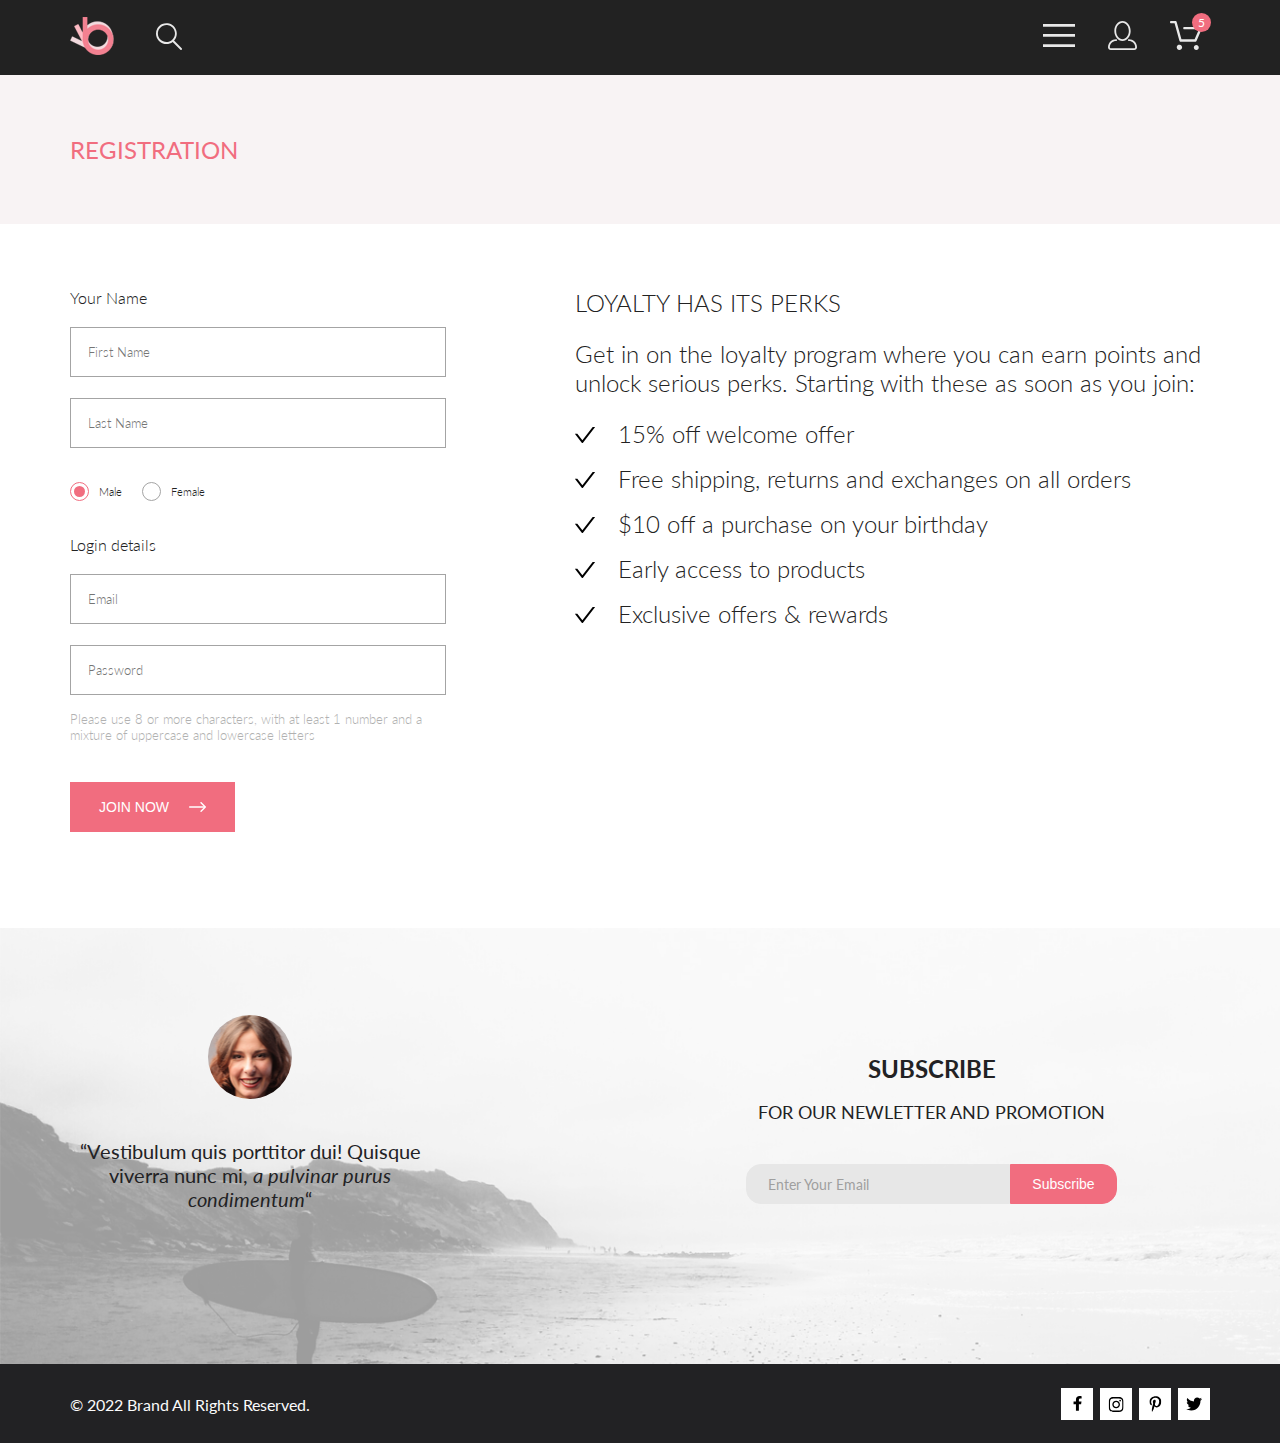
<file: registration.html>
<!DOCTYPE html>
<html lang="en">

<head>
    <meta charset="UTF-8">
    <meta http-equiv="X-UA-Compatible" content="IE=edge">
    <meta name="viewport" content="width=device-width, initial-scale=1.0">
    <title>Clothes Shop</title>
    <link rel="stylesheet" href="style.css">
    <link rel="preconnect" href="https://fonts.googleapis.com">
    <link rel="preconnect" href="https://fonts.gstatic.com" crossorigin>
    <link
        href="https://fonts.googleapis.com/css2?family=Lato:wght@300;400;700;900&family=Roboto:wght@300;400;500;700&display=swap"
        rel="stylesheet">
</head>

<body>
    <header class="header center">
        <div class="header__left">
            <a class="logo" href="index.html">
                <img src="img/logo.svg" alt="logo">
            </a>
            <svg class="header__item" width="27" height="28" viewBox="0 0 27 28" fill="none"
                xmlns="http://www.w3.org/2000/svg">
                <path
                    d="M19.0589 17.6249C20.6705 15.8648 21.6275 13.6038 21.769 11.2215C21.9106 8.8392 21.2281 6.48075 19.8362 4.5422C18.4443 2.60365 16.4278 1.20306 14.1252 0.575643C11.8227 -0.0517774 9.37437 0.132183 7.19143 1.09663C5.0085 2.06108 3.22389 3.74727 2.1373 5.87205C1.05071 7.99682 0.728322 10.4308 1.22426 12.7652C1.72021 15.0996 3.00428 17.1922 4.86085 18.6917C6.71741 20.1912 9.0334 21.0063 11.4199 20.9999C13.6723 21.003 15.8638 20.269 17.6599 18.9099L25.4079 26.7169C25.4934 26.806 25.5958 26.8771 25.7091 26.926C25.8225 26.975 25.9444 27.0008 26.0679 27.0019C26.1916 27.0023 26.314 26.9772 26.4276 26.9282C26.5411 26.8792 26.6434 26.8072 26.7279 26.7169C26.9018 26.536 26.999 26.2949 26.999 26.0439C26.999 25.793 26.9018 25.5518 26.7279 25.3709L19.0589 17.6249ZM2.88589 10.4999C2.89873 8.81465 3.41021 7.17089 4.35586 5.77587C5.30151 4.38086 6.63899 3.29703 8.1997 2.66102C9.76042 2.02501 11.4745 1.86529 13.1258 2.202C14.7772 2.53871 16.2919 3.35678 17.479 4.55307C18.6661 5.74935 19.4725 7.27031 19.7965 8.92421C20.1204 10.5781 19.9475 12.2909 19.2995 13.8467C18.6515 15.4024 17.5574 16.7315 16.1551 17.6664C14.7529 18.6013 13.1052 19.1001 11.4199 19.0999C9.14843 19.0891 6.97409 18.1774 5.3741 16.5651C3.77412 14.9527 2.87924 12.7714 2.88589 10.4999Z"
                    fill="#E8E8E8" />
            </svg>
        </div>
        <div class="header__right">

            <!-- *****MENU***** -->

            <input id="menu__checkbox" type="checkbox" class="menu__check">
            <label for="menu__checkbox">
                <svg class="header__item" width="32" height="23" viewBox="0 0 32 23" fill="none"
                    xmlns="http://www.w3.org/2000/svg">
                    <path d="M0 23V20.31H32V23H0ZM0 12.76V10.07H32V12.76H0ZM0 2.69V0H32V2.69H0Z" fill="#E8E8E8" />
                </svg>
            </label>
            <nav id="menu_site" class="menu">
                <h4 class="menu__heading">MENU</h4>
                <ul class="main__menu">
                    <li>
                        <details class="menu__details" open>
                            <summary>
                                <span class="menu__list-parent menu__list">MAN</span>
                            </summary>
                            <ul class="sub__menu">
                                <li><a href="catalog.html" class="menu__list" onClick="closeMenuMobile();">Accessories</a></li>
                                <li><a href="catalog.html" class="menu__list" onClick="closeMenuMobile();">Bags</a></li>
                                <li><a href="catalog.html" class="menu__list" onClick="closeMenuMobile();">Demin</a></li>
                                <li><a href="catalog.html" class="menu__list" onClick="closeMenuMobile();">T-Shirts</a></li>
                            </ul>
                        </details>
                    </li>
                    <li>
                        <details class="menu__details">
                            <summary>
                                <span class="menu__list-parent menu__list">WOMAN</span>
                            </summary>
                            <ul class="sub__menu">
                                <li><a href="catalog.html" class="menu__list" onClick="closeMenuMobile();">Accessories</a></li>
                                <li><a href="catalog.html" class="menu__list" onClick="closeMenuMobile();">Jackets & Coats</a></li>
                                <li><a href="catalog.html" class="menu__list" onClick="closeMenuMobile();">Polos</a></li>
                                <li><a href="catalog.html" class="menu__list" onClick="closeMenuMobile();">T-Shirts</a></li>
                                <li><a href="catalog.html" class="menu__list" onClick="closeMenuMobile();">Shirts</a></li>
                            </ul>
                        </details>
                    </li>
                    <li>
                        <details class="menu__details">
                            <summary>
                                <span class="menu__list-parent menu__list">KIDS</span>
                            </summary>
                            <ul class="sub__menu">
                                <li><a href="catalog.html" class="menu__list" onClick="closeMenuMobile();">Accessories</a></li>
                                <li><a href="catalog.html" class="menu__list" onClick="closeMenuMobile();">Jackets & Coats</a></li>
                                <li><a href="catalog.html" class="menu__list" onClick="closeMenuMobile();">Polos</a></li>
                                <li><a href="catalog.html" class="menu__list" onClick="closeMenuMobile();">T-Shirts</a></li>
                                <li><a href="catalog.html" class="menu__list" onClick="closeMenuMobile();">Shirts</a></li>
                                <li><a href="catalog.html" class="menu__list" onClick="closeMenuMobile();">Bags</a></li>
                            </ul>
                        </details>
                    </li>
                </ul>
            </nav>

            <!-- *****MENU***** -->

            <a class="user__icon" href="registration.html">
                <svg class="header__item" width="29" height="29" viewBox="0 0 29 29" fill="none"
                    xmlns="http://www.w3.org/2000/svg">
                    <path
                        d="M14.5 19.937C19 19.937 22.656 15.464 22.656 9.968C22.656 4.472 19 0 14.5 0C13.3631 0.0217413 12.2463 0.303398 11.2351 0.823397C10.2239 1.34339 9.34507 2.08794 8.66602 3C7.12663 4.99573 6.30819 7.45381 6.34399 9.974C6.34399 15.465 10 19.937 14.5 19.937ZM14.5 1.813C18 1.813 20.844 5.472 20.844 9.969C20.844 14.466 17.998 18.125 14.5 18.125C11.002 18.125 8.15603 14.465 8.15503 9.969C8.15403 5.473 11 1.813 14.5 1.813ZM20.844 18.125C20.6036 18.125 20.373 18.2205 20.203 18.3905C20.033 18.5605 19.9375 18.7911 19.9375 19.0315C19.9375 19.2719 20.033 19.5025 20.203 19.6725C20.373 19.8425 20.6036 19.938 20.844 19.938C22.526 19.9399 24.1386 20.6088 25.3279 21.7982C26.5172 22.9875 27.1861 24.6 27.188 26.282C27.1875 26.5221 27.0918 26.7523 26.922 26.9221C26.7522 27.0918 26.5221 27.1875 26.282 27.188H2.71997C2.47985 27.1875 2.24975 27.0918 2.07996 26.9221C1.91016 26.7523 1.81449 26.5221 1.81396 26.282C1.81608 24.6001 2.48517 22.9877 3.67444 21.7985C4.86371 20.6092 6.47608 19.9401 8.15796 19.938C8.39824 19.938 8.62868 19.8425 8.79858 19.6726C8.96849 19.5027 9.06396 19.2723 9.06396 19.032C9.06396 18.7917 8.96849 18.5613 8.79858 18.3914C8.62868 18.2215 8.39824 18.126 8.15796 18.126C5.99541 18.1279 3.92201 18.9875 2.39258 20.5164C0.863144 22.0453 0.00264777 24.1185 0 26.281C0.000794067 27.0019 0.287502 27.693 0.797241 28.2027C1.30698 28.7125 1.99811 28.9992 2.71899 29H26.282C27.0027 28.9989 27.6936 28.7121 28.2031 28.2024C28.7126 27.6927 28.9992 27.0017 29 26.281C28.9974 24.1187 28.1372 22.0457 26.6083 20.5168C25.0793 18.9878 23.0063 18.1276 20.844 18.125Z"
                        fill="#E8E8E8" />
                </svg>
            </a>
            <a class="header__cart" href="cart.html">
                <svg class="header__item" width="32" height="29" viewBox="0 0 32 29" fill="none"
                    xmlns="http://www.w3.org/2000/svg">
                    <path
                        d="M26.1998 29C25.5521 28.9738 24.9404 28.6948 24.4961 28.2227C24.0518 27.7506 23.8103 27.1232 23.8234 26.475C23.8365 25.8269 24.1032 25.2097 24.5662 24.7559C25.0292 24.3022 25.6516 24.048 26.2999 24.048C26.9482 24.048 27.5706 24.3022 28.0336 24.7559C28.4966 25.2097 28.7633 25.8269 28.7764 26.475C28.7895 27.1232 28.5479 27.7506 28.1036 28.2227C27.6593 28.6948 27.0477 28.9738 26.3999 29H26.1998ZM6.75183 26.32C6.75183 25.79 6.90901 25.2718 7.20349 24.8311C7.49797 24.3904 7.91654 24.0469 8.40625 23.844C8.89596 23.6412 9.43484 23.5881 9.95471 23.6915C10.4746 23.7949 10.9521 24.0502 11.3269 24.425C11.7017 24.7998 11.957 25.2773 12.0604 25.7972C12.1638 26.317 12.1107 26.8559 11.9078 27.3456C11.705 27.8353 11.3615 28.2539 10.9208 28.5483C10.4801 28.8428 9.96194 29 9.43188 29C9.07977 29.0003 8.73102 28.9311 8.40564 28.7966C8.08026 28.662 7.7846 28.4646 7.53552 28.2158C7.28645 27.9669 7.08891 27.6713 6.9541 27.3461C6.81929 27.0208 6.74988 26.6721 6.74988 26.32H6.75183ZM10.5519 20.686C10.2924 20.6868 10.0398 20.6024 9.83301 20.4457C9.62617 20.2891 9.47648 20.0689 9.40686 19.819L4.57385 2.36401H1.18091C0.867422 2.36401 0.566761 2.23947 0.345093 2.01781C0.123425 1.79614 -0.00109863 1.49549 -0.00109863 1.18201C-0.00109863 0.868519 0.123425 0.567873 0.345093 0.346205C0.566761 0.124537 0.867422 5.81268e-06 1.18091 5.81268e-06H5.46191C5.7214 -0.00080736 5.97394 0.0837201 6.18066 0.240568C6.38739 0.397416 6.53674 0.617884 6.60583 0.868006L11.4388 18.323H24.6168L28.9999 8.27501H14.3999C14.2417 8.27961 14.0843 8.25242 13.9368 8.19507C13.7893 8.13771 13.6548 8.05134 13.5413 7.94108C13.4277 7.83082 13.3375 7.69891 13.2759 7.55315C13.2143 7.40739 13.1825 7.25075 13.1825 7.0925C13.1825 6.93426 13.2143 6.77762 13.2759 6.63186C13.3375 6.4861 13.4277 6.35419 13.5413 6.24393C13.6548 6.13367 13.7893 6.0473 13.9368 5.98994C14.0843 5.93259 14.2417 5.90541 14.3999 5.91001H30.8129C31.0086 5.90996 31.2011 5.95866 31.3733 6.05172C31.5454 6.14478 31.6917 6.27926 31.7988 6.44301C31.9067 6.60729 31.9723 6.79569 31.9897 6.99145C32.0072 7.18721 31.976 7.38424 31.8989 7.565L26.4939 19.977C26.4015 20.1876 26.2499 20.3668 26.0574 20.4927C25.8649 20.6186 25.6399 20.6858 25.4099 20.686H10.5519Z"
                        fill="#E8E8E8" />
                </svg>
            </a>
        </div>
    </header>
    <section class = "breadcrumbs breadcrumbs_cart center">
        <h2 class="breadcrumbs__heading">REGISTRATION</h2>
    </section>
    <section class="registration__content center">
        <div class="registration__left">
            <form action="#" class="registration__form">
                <fieldset class = "registration__fieldset">
                    <legend class = "registration__legend">Your Name</legend>
                    <div class="registration__box">
                        <input class = "registration__input" type="text" placeholder="First Name" required>
                        <input class = "registration__input" type="text" placeholder="Last Name" required>
                    </div>
                    
                    <div class="registration__radio">
                        <input class = "registration__input registration__input-radio" type="radio" id="registrationSex1" name="sex" value="Male" checked>
                        <label class = "registration__label" for="registrationSex1">Male</label>
                        <input class = "registration__input registration__input-radio" type="radio" id="registrationSex2" name="sex" value="Female">
                        <label class = "registration__label" for="registrationSex2">Female</label>
                    </div>
                </fieldset>
                <fieldset class = "registration__fieldset">
                    <legend class = "registration__legend">Login details</legend>
                    <div class="registration__box">
                        <input class = "registration__input" type="email" placeholder="Email" required>
                        <input class = "registration__input" type="password" placeholder="Password" required>
                    </div>
                    <p class="registration__text-mini">
                        Please use 8 or more characters, with at least 1 number and a mixture of uppercase and lowercase letters
                    </p>
                </fieldset>
                <button type="submit" class = "registration__button">
                    JOIN NOW
                    <svg width="17" height="10" viewBox="0 0 17 10" fill="none" xmlns="http://www.w3.org/2000/svg">
                        <path fill-rule="evenodd" clip-rule="evenodd" d="M11.54 0.208095C11.6058 0.142131 11.684 0.0897967 11.77 0.0540883C11.8561 0.01838 11.9483 0 12.0415 0C12.1347 0 12.2269 0.01838 12.313 0.0540883C12.399 0.0897967 12.4772 0.142131 12.543 0.208095L16.7929 4.458C16.8589 4.5238 16.9112 4.60196 16.9469 4.68802C16.9826 4.77407 17.001 4.86632 17.001 4.95949C17.001 5.05266 16.9826 5.14491 16.9469 5.23097C16.9112 5.31702 16.8589 5.39518 16.7929 5.46098L12.543 9.71089C12.41 9.84389 12.2296 9.91861 12.0415 9.91861C11.8534 9.91861 11.673 9.84389 11.54 9.71089C11.407 9.57788 11.3323 9.39749 11.3323 9.2094C11.3323 9.0213 11.407 8.84091 11.54 8.70791L15.2898 4.95949L11.54 1.21107C11.474 1.14528 11.4217 1.06711 11.386 0.981059C11.3503 0.895005 11.3319 0.802752 11.3319 0.709584C11.3319 0.616415 11.3503 0.524162 11.386 0.438109C11.4217 0.352055 11.474 0.273891 11.54 0.208095Z" fill="white"/>
                        <path fill-rule="evenodd" clip-rule="evenodd" d="M0 4.95948C0 4.77162 0.0746263 4.59146 0.207462 4.45862C0.340297 4.32579 0.52046 4.25116 0.708318 4.25116H15.583C15.7708 4.25116 15.951 4.32579 16.0838 4.45862C16.2167 4.59146 16.2913 4.77162 16.2913 4.95948C16.2913 5.14734 16.2167 5.3275 16.0838 5.46033C15.951 5.59317 15.7708 5.6678 15.583 5.6678H0.708318C0.52046 5.6678 0.340297 5.59317 0.207462 5.46033C0.0746263 5.3275 0 5.14734 0 4.95948Z" fill="white"/>
                    </svg> 
                </button>
            </form>
        </div>
        <div class="registration__right">
            <h1 class="registration__heading">
                LOYALTY HAS ITS PERKS
            </h1>
            <p class="registration__text">
                Get in on the loyalty program where you can earn points and unlock serious perks. Starting with these as soon as you join:
            </p>
            <ul class="registration__ul">
                <li class="registration__li">15% off welcome offer</li>
                <li class="registration__li">Free shipping, returns and exchanges on all orders</li>
                <li class="registration__li">$10 off a purchase on your birthday</li>
                <li class="registration__li">Early access to products</li>
                <li class="registration__li">Exclusive offers & rewards</li>
            </ul>
        </div>
    </section>
    <section class="contact__us center">
        <figure class="contact__us-figure">
            <div class="contact__us-img_container">
            </div>
            <p class="contact__us-text">“Vestibulum quis porttitor dui! Quisque viverra nunc mi, <span
                    class="contact__us-subtext">a pulvinar purus condimentum</span>“</p>
        </figure>
        <div class="contact__us-form__container">
            <h2 class="contact__us-heading">SUBSCRIBE<br><span class="contact__us-subheading">FOR OUR NEWLETTER AND
                    PROMOTION</span></h2>
            <form class="contact__us-form" action="#">
                <input class="contact__us-form__input" type="email" placeholder="Enter Your Email" required>
                <button type="submit" class="contact__us-form__button">Subscribe</button>
            </form>
        </div>
    </section>
    <footer class="footer center">
        <div class="footer__left">
            <p class="footer__text">&copy; 2022 Brand All Rights Reserved.</p>
        </div>
        <div class="footer__right">
            <a href="#" class="footer__right-item">
                <svg width="11" height="16" viewBox="0 0 11 16" fill="none" xmlns="http://www.w3.org/2000/svg">
                    <path
                        d="M9.08836 8.28L9.50686 5.61602H6.89022V3.88729C6.89022 3.15847 7.25574 2.44806 8.42765 2.44806H9.61722V0.179975C9.61722 0.179975 8.53772 0 7.50561 0C5.35073 0 3.9422 1.27593 3.9422 3.5857V5.61602H1.54688V8.28H3.9422V14.72H6.89022V8.28H9.08836Z"
                        fill="black" />
                </svg>
            </a>
            <a href="#" class="footer__right-item">
                <svg width="16" height="17" viewBox="0 0 16 17" fill="none" xmlns="http://www.w3.org/2000/svg">
                    <g clip-path="url(#clip0_190_1610)">
                        <path
                            d="M8.13677 4.68162C6.02163 4.68162 4.31555 6.38494 4.31555 8.49666C4.31555 10.6084 6.02163 12.3117 8.13677 12.3117C10.2519 12.3117 11.958 10.6084 11.958 8.49666C11.958 6.38494 10.2519 4.68162 8.13677 4.68162ZM8.13677 10.9769C6.76991 10.9769 5.65248 9.86463 5.65248 8.49666C5.65248 7.12869 6.76658 6.01639 8.13677 6.01639C9.50695 6.01639 10.6211 7.12869 10.6211 8.49666C10.6211 9.86463 9.50363 10.9769 8.13677 10.9769ZM13.0056 4.52557C13.0056 5.02029 12.6065 5.41541 12.1143 5.41541C11.6188 5.41541 11.223 5.01697 11.223 4.52557C11.223 4.03416 11.6221 3.63572 12.1143 3.63572C12.6065 3.63572 13.0056 4.03416 13.0056 4.52557ZM15.5364 5.42869C15.4799 4.2367 15.2072 3.18084 14.3325 2.31092C13.4612 1.441 12.4036 1.16873 11.2097 1.10897C9.9792 1.03924 6.29101 1.03924 5.0605 1.10897C3.8699 1.16541 2.81233 1.43768 1.93768 2.3076C1.06302 3.17752 0.793639 4.23338 0.733776 5.42537C0.663937 6.65389 0.663937 10.3361 0.733776 11.5646C0.790313 12.7566 1.06302 13.8125 1.93768 14.6824C2.81233 15.5523 3.86658 15.8246 5.0605 15.8844C6.29101 15.9541 9.9792 15.9541 11.2097 15.8844C12.4036 15.8279 13.4612 15.5556 14.3325 14.6824C15.2039 13.8125 15.4766 12.7566 15.5364 11.5646C15.6063 10.3361 15.6063 6.65721 15.5364 5.42869ZM13.9468 12.8828C13.6874 13.5336 13.1852 14.0349 12.53 14.2972C11.5489 14.6857 9.22094 14.5961 8.13677 14.5961C7.05259 14.5961 4.72128 14.6824 3.74353 14.2972C3.09169 14.0383 2.58951 13.5369 2.32678 12.8828C1.93768 11.9033 2.02747 9.57908 2.02747 8.49666C2.02747 7.41424 1.941 5.0867 2.32678 4.11053C2.58619 3.45975 3.08837 2.95838 3.74353 2.69608C4.72461 2.3076 7.05259 2.39725 8.13677 2.39725C9.22094 2.39725 11.5523 2.31092 12.53 2.69608C13.1818 2.95506 13.684 3.45643 13.9468 4.11053C14.3359 5.09002 14.2461 7.41424 14.2461 8.49666C14.2461 9.57908 14.3359 11.9066 13.9468 12.8828Z"
                            fill="black" />
                    </g>
                    <defs>
                        <clipPath id="clip0_190_1610">
                            <rect width="14.8991" height="17" fill="white" transform="translate(0.68396)" />
                        </clipPath>
                    </defs>
                </svg>
            </a>
            <a href="#" class="footer__right-item">
                <svg width="13" height="16" viewBox="0 0 13 16" fill="none" xmlns="http://www.w3.org/2000/svg">
                    <g clip-path="url(#clip0_190_1618)">
                        <path
                            d="M6.7402 0.203125C3.55552 0.203125 0.408081 2.34063 0.408081 5.8C0.408081 8 1.63726 9.25 2.38221 9.25C2.68951 9.25 2.86643 8.3875 2.86643 8.14375C2.86643 7.85313 2.13079 7.23438 2.13079 6.025C2.13079 3.5125 4.03043 1.73125 6.48878 1.73125C8.60259 1.73125 10.167 2.94062 10.167 5.1625C10.167 6.82187 9.50585 9.93437 7.3641 9.93437C6.59121 9.93437 5.93006 9.37187 5.93006 8.56563C5.93006 7.38438 6.74951 6.24062 6.74951 5.02187C6.74951 2.95312 3.83487 3.32812 3.83487 5.82812C3.83487 6.35313 3.90006 6.93437 4.13286 7.4125C3.70451 9.26875 2.82919 12.0344 2.82919 13.9469C2.82919 14.5375 2.91299 15.1188 2.96886 15.7094C3.0744 15.8281 3.02163 15.8156 3.18304 15.7563C4.74744 13.6 4.69157 13.1781 5.39928 10.3562C5.78107 11.0875 6.76814 11.4812 7.55034 11.4812C10.8468 11.4812 12.3274 8.24688 12.3274 5.33125C12.3274 2.22813 9.66415 0.203125 6.7402 0.203125Z"
                            fill="black" />
                    </g>
                    <defs>
                        <clipPath id="clip0_190_1618">
                            <rect width="11.9193" height="16" fill="white" transform="translate(0.408081)" />
                        </clipPath>
                    </defs>
                </svg>
            </a>
            <a href="#" class="footer__right-item">
                <svg width="17" height="16" viewBox="0 0 17 16" fill="none" xmlns="http://www.w3.org/2000/svg">
                    <g clip-path="url(#clip0_190_1614)">
                        <path
                            d="M14.4181 4.74107C14.4281 4.88319 14.4281 5.02535 14.4281 5.16747C14.4281 9.50247 11.1509 14.4974 5.16096 14.4974C3.31558 14.4974 1.60132 13.9593 0.159302 13.0253C0.421495 13.0558 0.673569 13.0659 0.94585 13.0659C2.46851 13.0659 3.8702 12.5482 4.98953 11.6649C3.5576 11.6345 2.3576 10.6903 1.94415 9.39081C2.14585 9.42125 2.34751 9.44156 2.5593 9.44156C2.85172 9.44156 3.14418 9.40094 3.41643 9.32991C1.92401 9.02531 0.80465 7.70553 0.80465 6.11163V6.07103C1.23825 6.31469 1.74249 6.46697 2.2769 6.48725C1.39959 5.89841 0.824826 4.89335 0.824826 3.75628C0.824826 3.14716 0.98614 2.58878 1.26851 2.10147C2.87187 4.09131 5.28195 5.39078 7.98443 5.53294C7.93403 5.28928 7.90376 5.0355 7.90376 4.78169C7.90376 2.97457 9.35586 1.5025 11.1609 1.5025C12.0987 1.5025 12.9457 1.89844 13.5407 2.53803C14.2768 2.39591 14.9827 2.12178 15.6079 1.74616C15.3659 2.5076 14.8516 3.14719 14.176 3.55325C14.8315 3.48222 15.4668 3.29944 16.0516 3.04566C15.608 3.69538 15.0533 4.27403 14.4181 4.74107Z"
                            fill="black" />
                    </g>
                    <defs>
                        <clipPath id="clip0_190_1614">
                            <rect width="15.8924" height="16" fill="white" transform="translate(0.159302)" />
                        </clipPath>
                    </defs>
                </svg>
            </a>
        </div>
    </footer>
    <script>
        const menuCheckbox = document.getElementById("menu__checkbox");

        function closeMenuMobile() {
            let menuMobile = document.getElementById("menu_site");
            menuMobile.style.right = '-232px';
            menuMobile.style.transition = 'right 1s';
            menuCheckbox.checked = false;
        }
    </script>
</body>

</html>
</file>
<file: style.css>
@charset "UTF-8";
* {
  margin: 0;
  padding: 0;
  box-sizing: border-box;
}

input {
  all: unset;
}

body {
  font-family: "Lato", sans-serif;
}

a {
  text-decoration: none;
}

summary {
  display: block;
}

summary::-webkit-details-marker {
  display: none;
}

.center {
  padding-left: calc(50% - 570px);
  padding-right: calc(50% - 570px);
}

.header {
  display: flex;
  justify-content: space-between;
  background-color: #222;
  padding-top: 18px;
  padding-bottom: 19px;
  position: fixed;
  /* width: 100vw; */
  width: 100%;
  max-height: 75px;
  z-index: 999;
}
.header__left {
  display: flex;
  align-items: center;
  gap: 41px;
}
.header__item {
  cursor: pointer;
  align-self: center;
}
.header__item path {
  transition: fill 0.3s;
}
.header__item:hover path {
  fill: #F16D7F;
}
.header__right {
  display: flex;
  gap: 33px;
  align-items: center;
  padding-right: 8px;
}
.header__cart {
  position: relative;
}
.header__cart::before {
  content: "5";
  position: absolute;
  top: -8px;
  left: 22px;
  display: flex;
  justify-content: center;
  align-items: center;
  width: 19px;
  height: 19px;
  border-radius: 50%;
  background-color: #F16D7F;
  color: #fff;
  text-align: center;
  font-size: 12px;
  font-style: normal;
  font-weight: 400;
  line-height: normal;
}

.top {
  background-color: #F1E4E6;
  display: flex;
  justify-content: space-between;
  align-items: flex-start;
  padding-top: 75px;
}
.top__heading {
  border-left: 12px solid #F16D7F;
  margin-top: 290px;
  padding-left: 16px;
  padding-right: 99px;
  color: #222;
  font-size: 48px;
  font-style: normal;
  font-weight: 900;
  line-height: normal;
  text-transform: capitalize;
}
.top__img {
  margin-left: -20%;
}
.top__heading-mod {
  font-size: 32px;
  font-weight: 700;
}
.top__heading-red {
  color: #F16D7F;
}

.row__2 {
  padding-top: 65px;
  padding-bottom: 96px;
}
.row__2-top {
  display: flex;
  gap: 30px;
  padding-bottom: 30px;
  justify-content: space-between;
}
.row__2-container {
  position: relative;
  cursor: pointer;
  width: 31.58%;
  line-height: 0;
  transition: opacity 0.3s;
}
.row__2-container:hover {
  opacity: 0.8;
}
.row__2-img {
  width: 100%;
}
.row__2-big__container {
  width: 100%;
}
.row__2-big__img {
  width: 100%;
}
.row__2-heading {
  color: #FFF;
  text-align: center;
  font-size: 16px;
  font-style: normal;
  font-weight: 400;
  line-height: normal;
  position: absolute;
  text-transform: capitalize;
  top: 0;
  left: 0;
  right: 0;
  bottom: 0;
  display: flex;
  flex-direction: column;
  justify-content: center;
}
.row__2-heading__red {
  color: #F16D7F;
  font-size: 24px;
  font-weight: 700;
}

.products {
  padding-bottom: 95px;
}
.products__heading {
  color: #222;
  font-size: 30px;
  font-style: normal;
  font-weight: 400;
  line-height: normal;
  padding-bottom: 6px;
  text-align: center;
}
.products__text {
  color: #9F9F9F;
  font-size: 14px;
  font-style: normal;
  font-weight: 400;
  line-height: normal;
  text-align: center;
}
.products__container {
  padding-top: 48px;
  padding-bottom: 48px;
  display: grid;
  grid-template-columns: repeat(3, 31.58%);
  grid-column-gap: 30px;
  grid-row-gap: 25px;
}
.products__item {
  background-color: #F8F8F8;
  cursor: pointer;
}
.products__img {
  position: relative;
}
.products__picture {
  width: 100%;
  transition: all 0.3s;
}
.products__description {
  padding: 24px 16px;
}
.products__item-heading {
  color: #000;
  font-size: 13px;
  font-style: normal;
  font-weight: 400;
  line-height: normal;
  text-transform: capitalize;
  padding-bottom: 16px;
  display: block;
}
.products__item-heading:hover {
  text-decoration: underline;
  text-underline-offset: 5px;
}
.products__item-text {
  color: #5D5D5D;
  font-size: 14px;
  font-style: normal;
  font-weight: 300;
  line-height: normal;
}
.products__item-cost {
  color: #F16D7F;
  font-size: 16px;
  font-style: normal;
  font-weight: 400;
  line-height: normal;
  padding-top: 16px;
}
.products__button {
  color: #F26376;
  font-size: 16px;
  font-style: normal;
  font-weight: 400;
  line-height: normal;
  padding: 15px 39px 14px;
  border: 1px solid #FF6A6A;
  margin: 0 auto;
  display: flex;
  background: #fff;
  cursor: pointer;
  transition: all 0.3s;
}
.products__button:hover {
  color: #fff;
  background-color: #F26376;
}

.products__img img:hover:not(.cart), .products__item:hover img:not(.cart) {
  opacity: 0.8;
  filter: brightness(25%);
}

.add-to-cart {
  display: none;
  position: absolute;
  top: 50%;
  left: 50%;
  padding: 11px 16px 9px 14px;
  border: 1px solid #fff;
  transform: translate(-50%, -50%);
}
.add-to-cart:hover {
  text-decoration: underline;
  text-underline-offset: 5px;
  color: #fff;
}
.add-to-cart__link {
  color: #FFF;
  font-size: 14px;
  font-style: normal;
  font-weight: 400;
  line-height: normal;
  display: flex;
  align-items: center;
  gap: 11px;
}

.products__img:hover .add-to-cart, .products__item:hover .add-to-cart {
  display: flex;
  justify-content: center;
  align-items: center;
}

.advantages {
  background-color: #222224;
  padding-top: 104px;
  padding-bottom: 104px;
  display: flex;
  justify-content: center;
  align-items: center;
  gap: 30px;
}
.advantages__item {
  display: flex;
  flex-direction: column;
  align-items: center;
  justify-content: center;
}
.advantages__heading {
  color: #FBFBFB;
  font-size: 19.96px;
  font-style: normal;
  font-weight: 400;
  line-height: normal;
  padding-top: 28px;
  padding-bottom: 18px;
}
.advantages__item .products__item-text {
  color: #FBFBFB;
  text-align: center;
}

.contact__us {
  padding-top: 87px;
  padding-bottom: 126px;
  position: relative;
  display: flex;
  gap: 30px;
  justify-content: space-between;
  align-items: center;
}
.contact__us::after {
  content: "";
  background-image: url(img/contact__us-background.png);
  background-position: left;
  background-size: cover;
  background-repeat: no-repeat;
  opacity: 0.4;
  position: absolute;
  top: 0;
  left: 0;
  bottom: 0;
  right: 0;
  z-index: -1;
}
.contact__us-figure {
  max-width: 360px;
  display: flex;
  flex-direction: column;
  justify-content: center;
  align-items: center;
  gap: 40px;
}
.contact__us-img_container {
  width: 84px;
  height: 84px;
  border-radius: 50%;
  background-image: url(img/contact__us-img.png);
  background-position: center -8px;
  background-repeat: no-repeat;
}
.contact__us-text {
  color: #222224;
  text-align: center;
  font-size: 20px;
  font-style: normal;
  font-weight: 400;
  line-height: normal;
  min-height: 99px;
}
.contact__us-subtext {
  font-style: italic;
}
.contact__us-form__container {
  width: 557px;
  display: flex;
  flex-direction: column;
  gap: 32px;
  justify-content: center;
  align-items: center;
}
.contact__us-heading {
  color: #222224;
  text-align: center;
  font-size: 24px;
  font-style: normal;
  font-weight: 700;
  line-height: 167.2%;
}
.contact__us-subheading {
  font-size: 18px;
  font-weight: 400;
}
.contact__us-form {
  display: flex;
  gap: 0;
}
.contact__us-form__input {
  background-color: #E1E1E1;
  border: 1px solid #E1E1E1;
  border-top-left-radius: 15px;
  border-bottom-left-radius: 15px;
  padding: 11px 63px 10px 21px;
  color: #222224;
  font-size: 14px;
  font-style: normal;
  font-weight: 400;
  line-height: normal;
  opacity: 0.6710000038;
  transition: border 0.3s;
}
.contact__us-form__input:hover {
  border: 1px solid #F16D7F;
}
.contact__us-form__input:active {
  border: 1px solid #F16D7F;
}
.contact__us-form__input:focus {
  border: 1px solid #F16D7F;
}
.contact__us-form__button {
  border: 1px solid #F16D7F;
  border-top-right-radius: 15px;
  border-bottom-right-radius: 15px;
  padding: 11px 21px 10px;
  color: #FFF;
  text-align: center;
  font-size: 14px;
  font-style: normal;
  font-weight: 400;
  line-height: normal;
  background-color: #F16D7F;
  transition: all 0.3s;
}
.contact__us-form__button:hover {
  color: #F26376;
  border: 1px solid #FF6A6A;
  background: #fff;
  cursor: pointer;
}

.footer {
  background-color: #222224;
  padding-top: 24px;
  padding-bottom: 23px;
  display: flex;
  justify-content: space-between;
  align-items: center;
}
.footer__text {
  color: #FBFBFB;
  font-size: 16px;
  font-style: normal;
  font-weight: 400;
  line-height: normal;
}
.footer__right {
  display: flex;
  gap: 7px;
}
.footer__right-item {
  width: 32px;
  height: 32px;
  background-color: #fff;
  display: flex;
  justify-content: center;
  align-items: center;
  transition: background-color 0.3s;
}
.footer__right-item:hover {
  background-color: #F16D7F;
  cursor: pointer;
}
.footer__right-item:hover path {
  fill: #fff;
}
.footer__right-item path {
  transition: fill 0.2s;
}

@media (max-width: 1200px) {
  .center {
    padding-left: calc(50% - 500px);
    padding-right: calc(50% - 500px);
  }
  .top__heading {
    margin-top: 220px;
    font-size: 46px;
    padding-right: 30px;
  }
  .top__heading-mod {
    font-size: 28px;
  }
  .products__container {
    grid-template-columns: repeat(3, 31.3%);
  }
  .contact__us {
    justify-content: space-around;
  }
  .contact__us-form__container {
    width: -moz-fit-content;
    width: fit-content;
    max-width: 557px;
  }
}
@media (max-width: 1040px) {
  .center {
    padding-left: 32px;
    padding-right: 32px;
  }
}
@media (max-width: 1024px) {
  .center {
    padding-left: calc(50% - 360px);
    padding-right: calc(50% - 360px);
  }
  .header__left {
    padding-left: 16px;
  }
  .header__right {
    padding-right: 16px;
  }
  .top img {
    max-width: 386px;
    margin-left: 0;
  }
  .top__heading {
    margin-top: 138px;
    font-size: 44px;
    padding-top: 12px;
    padding-right: 17px;
    padding-bottom: 14px;
    line-height: 30px;
  }
  .top__heading-mod {
    font-size: 24px;
  }
  .row__2 {
    padding-bottom: 110px;
  }
  .row__2-top {
    justify-content: space-between;
    gap: 20px;
    padding-bottom: 19px;
  }
  .products {
    padding-bottom: 71px;
  }
  .products__container {
    padding-top: 74px;
    padding-bottom: 32px;
    grid-template-columns: repeat(2, 48.98%);
    grid-column-gap: 16px;
    grid-row-gap: 18px;
  }
  .advantages {
    padding-top: 48px;
    padding-bottom: 64px;
    flex-direction: column;
    gap: 48px;
  }
  .advantages__item {
    max-width: 360px;
  }
  .contact__us {
    flex-direction: column;
    gap: 48px;
    padding-top: 55px;
    padding-bottom: 140px;
  }
  .contact__us::after {
    background-position: -350px;
  }
  .contact__us-form__container {
    gap: 27px;
  }
  .contact__us-heading {
    line-height: 162%;
  }
}
@media (max-width: 767px) {
  .center {
    padding-left: 16px;
    padding-right: 16px;
  }
  .header__left {
    padding-left: 0;
  }
  .header__right {
    padding-right: 0;
  }
  .user__icon {
    display: none;
  }
  .header__cart {
    display: none;
  }
  .top {
    justify-content: center;
    min-height: 438px;
    align-items: center;
  }
  .top img {
    display: none;
  }
  .top__heading {
    margin-top: 0;
    font-size: 38px;
    padding-top: 10px;
    padding-left: 15px;
    padding-right: 0;
    padding-bottom: 0;
    line-height: 20px;
  }
  .top__heading-mod {
    font-size: 20px;
  }
  .row__2 {
    padding-top: 64px;
    padding-bottom: 64px;
  }
  .row__2-top {
    flex-direction: column;
    gap: 32px;
    padding-bottom: 32px;
  }
  .row__2-container {
    width: 100%;
    max-width: 360px;
    align-self: center;
  }
  .row__2-big__img {
    display: none;
  }
  .row__2-big__container {
    height: 111px;
    background-image: url(img/row_2-img4.png);
    background-position: center;
    background-size: cover;
    margin: 0 auto;
  }
  .products {
    padding-bottom: 99px;
  }
  .products__container {
    padding-top: 65px;
    padding-bottom: 41px;
    /* grid-template-columns: repeat(1, 100%);
    grid-row-gap: 17px; */
    display: flex;
    flex-direction: column;
    align-items: center;
    gap: 17px;
  }
  .products__item {
    max-width: 360px;
  }
  .products__description {
    padding: 25px 18px 20px;
  }
  .products__item-heading {
    padding-bottom: 13px;
  }
  .products__item-cost {
    padding-top: 18px;
  }
  .advantages {
    padding-bottom: 81px;
    gap: 47px;
  }
  .advantages__item {
    max-width: 348px;
  }
  .advantages__img {
    max-width: 45px;
  }
  .contact__us {
    gap: 59px;
    padding-top: 54px;
    padding-bottom: 110px;
  }
  .contact__us::after {
    background-position: -400px;
  }
  .contact__us-figure {
    gap: 34px;
  }
  .contact__us-text {
    min-height: auto;
    font-size: 18px;
  }
  .contact__us-form__container {
    gap: 22px;
    width: auto;
  }
  .contact__us-heading {
    line-height: 26px;
  }
  .contact__us-subheading {
    font-size: 14px;
  }
  .contact__us-form__input {
    padding-right: 0;
  }
  .footer {
    flex-direction: column-reverse;
    padding-top: 43px;
    padding-bottom: 9px;
    gap: 40px;
  }
}
.menu__check {
  display: none;
}

.menu {
  width: 232px;
  /* height: 100vh; */
  background: #FFF;
  /* position: absolute; */
  position: fixed;
  top: 75px;
  right: -232px;
  padding: 32px 33px;
  transition: right 1s;
}

.menu__heading {
  color: #000;
  font-size: 14px;
  font-style: normal;
  font-weight: 700;
  line-height: normal;
  padding-bottom: 24px;
  text-transform: capitalize;
}

.main__menu, .sub__menu {
  list-style-type: none;
}

.menu__details {
  padding-bottom: 20px;
}

:host([open]) summary, :host([open]) slot[name=internal-main-summary]::slotted(summary) {
  color: #F16D7F;
  cursor: pointer;
}

summary, slot[name=internal-main-summary]::slotted(summary) {
  color: #F16D7F;
  cursor: pointer;
}

/* .sub__menu{

} */
.menu__list {
  color: #6F6E6E;
  font-size: 14px;
  font-style: normal;
  font-weight: 400;
  line-height: normal;
  display: inline-block;
  padding-left: 41px;
  padding-bottom: 11px;
}

.menu__list:hover {
  text-decoration: underline;
  text-underline-offset: 5px;
}

.menu__list-parent {
  color: #F16D7F;
  display: inline-block;
  padding-left: 0;
  padding-bottom: 12px;
  text-transform: capitalize;
}

.menu__check:checked ~ .menu {
  right: calc(50% - 590px);
}

@media (max-width: 1200px) and (min-width: 1041px) {
  .menu__check:checked ~ .menu {
    right: calc(50% - 512px);
  }
}
@media (max-width: 1040px) {
  .menu__check:checked ~ .menu {
    right: calc(50% - 374px);
  }
}
@media (max-width: 767px) {
  .menu__check:checked ~ .menu {
    right: 0;
  }
}
.breadcrumbs {
  display: flex;
  justify-content: space-between;
  align-items: center;
  padding-top: 135px;
  padding-bottom: 60px;
  background-color: #F8F3F4;
}
.breadcrumbs__heading {
  color: #F16D7F;
  font-size: 24px;
  font-style: normal;
  font-weight: 400;
  line-height: normal;
  text-transform: capitalize;
}
.breadcrumbs__ul {
  list-style-type: none;
  display: flex;
}
.breadcrumbs__li {
  display: flex;
  align-items: center;
}
.breadcrumbs__li:not(:last-of-type)::after {
  content: "/";
  padding-left: 5px;
  padding-right: 5px;
  color: #636363;
}
.breadcrumbs__nav-link {
  color: #636363;
  font-size: 14px;
  font-style: normal;
  font-weight: 300;
  line-height: normal;
}
.breadcrumbs__nav-link:hover {
  text-decoration: underline;
  text-underline-offset: 5px;
}
.breadcrumbs__li:last-of-type .breadcrumbs__nav-link {
  font-weight: 700;
  color: #F16D7F;
}

.main-product__background {
  background-color: #F7F7F7;
  padding-top: 11px;
  padding-bottom: 42px;
  display: flex;
  justify-content: space-between;
  align-items: center;
}
.main-product__arrow-box {
  width: 47px;
  height: 47px;
  background-color: rgba(42, 42, 42, 0.15);
  display: flex;
  justify-content: center;
  align-items: center;
  cursor: pointer;
  position: absolute;
}
.main-product__arrow-box_left {
  left: 0;
}
.main-product__arrow-box_right {
  right: 0;
}
.main-product__arrow-box:hover path {
  fill: #F16D7F;
}
.main-product__photo-container {
  max-width: 52.3604%;
  margin: auto;
}
.main-product__photo {
  width: 100%;
}
.main-product__description-container {
  position: relative;
  top: -60px;
}
.main-product__description {
  display: flex;
  flex-direction: column;
  align-items: center;
  background-color: #fff;
  padding-top: 65px;
  padding-bottom: 65px;
  border: 1px solid #EAEAEA;
}
.main-product__type {
  color: #F16D7F;
  font-size: 14px;
  font-style: normal;
  font-weight: 300;
  line-height: normal;
}
.main-product__devider {
  all: unset;
  width: 63px;
  height: 3px;
  margin-top: 12px;
  margin-bottom: 12px;
  background: #EF5B70;
  color: #EF5B70;
}
.main-product__heading {
  color: #4D4D4D;
  font-size: 18px;
  font-style: normal;
  font-weight: 300;
  line-height: normal;
  padding-bottom: 48px;
}
.main-product__text {
  color: #5E5E5E;
  text-align: center;
  font-size: 14px;
  font-style: normal;
  font-weight: 300;
  line-height: normal;
  padding-bottom: 32px;
  max-width: 52.3604%;
}
.main-product__cost {
  color: #EF5B70;
  font-size: 24px;
  font-style: normal;
  font-weight: 300;
  line-height: normal;
}
.main-product__seconddevider {
  all: unset;
  margin-top: 65px;
  margin-bottom: 65px;
  width: 60%;
  height: 1px;
  color: #EAEAEA;
  background: #EAEAEA;
}
.main-product__choose-parameters {
  display: flex;
  justify-content: center;
  gap: 23px;
  padding-bottom: 43px;
}
.main-product__summary {
  color: #6F6E6E;
  font-size: 14px;
  font-style: normal;
  font-weight: 400;
  line-height: normal;
  list-style-type: none;
  display: flex;
  align-items: center;
  padding-bottom: 5px;
}
.main-product__summary::after {
  content: url(img/product_page-arrow.svg);
  padding-left: 9px;
  display: flex;
}
.main-product__add-to-cart {
  border: 1px solid #FF6A6A;
  color: #F26376;
  padding: 15px 57px 15px 24px;
  font-size: 16px;
  font-style: normal;
  font-weight: 400;
  line-height: normal;
  display: flex;
  align-items: center;
  gap: 23px;
  transition: all 0.3s;
}
.main-product__add-to-cart:hover {
  color: #fff;
  background-color: #F26376;
}
.main-product__add-to-cart:hover path {
  fill: #fff;
}
.main-product__form {
  display: flex;
  gap: 15px;
  position: absolute;
  padding: 10px;
  flex-direction: column;
  background: white;
  width: 110px;
  box-shadow: 6px 4px 35px 0px rgba(0, 0, 0, 0.21);
  z-index: 1;
}
.main-product__input-group {
  display: flex;
  gap: 10px;
}
.main-product__input {
  width: 13px;
  height: 13px;
  border: 1px solid #EBEBEB;
  transition: 0.2s all linear;
  cursor: pointer;
}
.main-product__input:checked {
  border: 1px solid #F16D7F;
  position: relative;
  display: flex;
  justify-content: center;
  align-items: center;
}
.main-product__input:checked::before {
  content: "✓";
  position: absolute;
  color: #F16D7F;
}
.main-product__label {
  color: #6F6E6E;
  font-size: 14px;
  font-style: normal;
  font-weight: 400;
  line-height: normal;
  list-style-type: none;
  cursor: pointer;
}
.main-product__quantity {
  border: 1px solid #999;
  padding: 3px 1px 3px 10px;
  max-width: 84px;
  font-size: 14px;
  color: #999;
}
.main-product__quantity:focus {
  outline: 1px solid #ccc;
}

.products__product-page {
  padding-bottom: 80px;
}

@media (max-width: 1024px) {
  .main-product__background {
    padding-top: 30px;
    padding-bottom: 30px;
  }
  .main-product__photo-container {
    max-width: 60.677083%;
  }
  .main-product__description {
    border: none;
  }
  .main-product__description-container {
    top: 0;
    border-top: 1px solid #EAEAEA;
    border-bottom: 1px solid #EAEAEA;
  }
  .main-product__text {
    max-width: 80%;
  }
  .main-product__seconddevider {
    width: 90%;
  }
  .main-product__choose-parameters {
    padding-bottom: 48px;
  }
  .products__product-page {
    padding-top: 55px;
    padding-bottom: 96px;
  }
}
@media (max-width: 767px) {
  .breadcrumbs {
    flex-direction: column;
    gap: 32px;
    padding-top: 99px;
    padding-bottom: 46px;
  }
  .main-product__background {
    padding-top: 85px;
    padding-bottom: 85px;
  }
  .main-product__photo-container {
    max-width: 100%;
  }
  .main-product__heading {
    padding-bottom: 31px;
  }
  .main-product__text {
    max-width: 87.1657%;
  }
  .main-product__seconddevider {
    margin-top: 32px;
    margin-bottom: 48px;
  }
  .main-product__summary {
    font-size: 10px;
  }
  .main-product__choose-parameters {
    padding-bottom: 64px;
  }
  .main-product__form {
    width: 88px;
  }
  .main-product__add-to-cart {
    padding-top: 12px;
    padding-bottom: 12px;
  }
  .products__product-page {
    padding-top: 0;
    padding-bottom: 23px;
  }
}
.filters {
  padding-top: 51px;
  margin-bottom: 16px;
  display: grid;
  grid-template-columns: repeat(3, 31.58%);
  gap: 30px;
}
.filters__details {
  position: relative;
}
.filters__details-content {
  position: absolute;
  top: -17px;
  z-index: 2;
  background: #fff;
  background: #fff;
  padding: 46px 17px 17px;
  width: 100%;
  filter: drop-shadow(6px 4px 35px rgba(0, 0, 0, 0.21));
  display: flex;
  flex-direction: column;
  gap: 19px;
}
.filters__details-content__list {
  list-style-type: none;
  display: flex;
  flex-direction: column;
  gap: 11px;
  padding-top: 25px;
}
.filters__details-content__link {
  color: #6F6E6E;
  font-size: 14px;
  font-style: normal;
  font-weight: 400;
  line-height: normal;
}
.filters__details[open] .filters__heading {
  color: #EF5B70;
  padding-left: 16px;
  z-index: 3;
}
.filters__details[open] path:not(.filters__group path) {
  fill: #EF5B70;
}
.filters__details:hover .filters__heading {
  color: #EF5B70;
}
.filters__details:hover path:not(.filters__group path) {
  fill: #EF5B70;
}
.filters__summary {
  display: flex;
  align-items: center;
  gap: 11px;
}
.filters__summary-bottom {
  padding-bottom: 10px;
}
.filters__svg-box {
  display: flex;
  align-items: center;
}
.filters__svg_main {
  z-index: 3;
}
.filters__heading {
  color: #000;
  font-size: 14px;
  font-style: normal;
  font-weight: 600;
  line-height: normal;
  transition: color 0.2s;
  transition: padding-left 0.4s;
  z-index: 2;
}
.filters__subheading {
  color: #EF5B70;
  font-size: 14px;
  font-style: normal;
  font-weight: 400;
  line-height: normal;
  padding: 12px 11px;
  border-left: 5px solid #EF5B70;
  border-bottom: 1px solid #EBEBEB;
}
.filters__group {
  display: flex;
  gap: 28px;
}
.filters__group-heading {
  color: #6F6E6E;
  font-size: 14px;
  font-style: normal;
  font-weight: 400;
  line-height: normal;
}
.filters__group-size {
  margin-left: -10px;
}

.products__pagination {
  display: flex;
  justify-content: center;
}
.products__pagination-list {
  list-style-type: none;
  display: flex;
  padding: 12px 15px;
  border: 1px solid #EBEBEB;
  border-radius: 3px;
}
.products__pagination-list__item {
  display: flex;
  align-items: center;
}
.products__pagination-list__item:not(:first-child):not(:nth-child(8)) {
  padding-left: 20px;
}
.products__pagination-list__item:nth-child(7)::after {
  content: ".....";
  color: #C4C4C4;
  font-size: 16px;
  font-style: normal;
  font-weight: 300;
  line-height: normal;
  margin-left: 0.1em;
  margin-right: 0.1em;
}
.products__pagination-link {
  color: #C4C4C4;
  font-size: 16px;
  font-style: normal;
  font-weight: 300;
  line-height: normal;
  transition: all 0.3s;
}
.products__pagination-link:first-of-type {
  display: flex;
}
.products__pagination-link:last-of-type {
  display: flex;
}
.products__pagination-link:hover {
  color: #EF5B70;
}
.products__pagination-link:hover path {
  fill: #EF5B70;
}
.products__pagination-active {
  color: #EF5B70;
}

@media (max-width: 1024px) {
  .filters {
    padding-top: 24px;
    margin-bottom: 0;
    grid-template-columns: repeat(2, 48.98%);
    grid-column-gap: 16px;
  }
  .filters__group {
    justify-content: flex-end;
  }
  .products-catalog {
    padding-bottom: 64px;
  }
  .products__container {
    grid-row-gap: 16px;
  }
  .products__container-catalog {
    padding-top: 40px;
    padding-bottom: 40px;
  }
}
@media (max-width: 767px) {
  .filters {
    display: flex;
    justify-content: space-between;
    max-width: 360px;
    margin: auto;
    box-sizing: content-box;
  }
  .filters__heading {
    display: none;
  }
  .filters__svg-box {
    width: 37.5px;
    height: 25px;
  }
  .filters__svg_main {
    width: 37.5px;
    height: 25px;
    transition: all 0.5s;
  }
  .filters__group {
    gap: 24px;
  }
  .filters__group-heading {
    font-size: 12px;
  }
  .filters__group-size_catalog {
    right: 0;
  }
  .filters__summary {
    gap: 9px;
  }
  .filters__details[open] .filters__svg_main {
    color: #EF5B70;
    width: 15px;
    height: 10px;
    position: absolute;
    left: 71px;
  }
  .filters__details[open] .filters__heading {
    display: block;
    position: absolute;
  }
  .filters__details-content {
    width: 360px;
    max-width: calc(100vw - 32px);
  }
  .filters__subheading {
    width: 100%;
  }
  .products__container-catalog {
    padding-top: 32px;
  }
}
.cart__content {
  padding-top: 96px;
  padding-bottom: 128px;
  display: flex;
  justify-content: space-between;
  gap: 128px;
}
.cart__content-items {
  display: flex;
  flex-direction: column;
  gap: 40px;
}
.cart__content-item {
  display: flex;
  justify-content: space-between;
  box-shadow: 17px 19px 24px rgba(0, 0, 0, 0.13);
}
.cart__content-img__box {
  width: 22.982456vw;
  align-self: center;
}
.cart__content-img {
  width: 100%;
  display: block;
}
.cart__content-description {
  padding: 15px 22px 22px 31px;
  display: flex;
  justify-content: space-between;
  gap: 57px;
}
.cart__content-heading {
  color: #222;
  font-size: 24px;
  font-style: normal;
  font-weight: 400;
  line-height: normal;
  display: block;
  padding-bottom: 42px;
}
.cart__content-heading:hover {
  text-decoration: underline;
  text-underline-offset: 5px;
}
.cart__content-text {
  color: #575757;
  font-size: 22px;
  font-style: normal;
  font-weight: 400;
  line-height: normal;
}
.cart__content-text:not(:last-child) {
  padding-bottom: 6px;
}
.cart__content-text__red {
  color: #EF5B70;
}
.cart__content-quantity {
  border: 1px solid #EAEAEA;
  padding: 2px 17px;
  margin-left: 24px;
}
.cart__content-close {
  margin-top: 5px;
}
.cart__content-button__box {
  display: flex;
  justify-content: space-between;
  padding-top: 72px;
}
.cart__content-button {
  color: #000;
  font-size: 14px;
  font-style: normal;
  font-weight: 300;
  line-height: normal;
  padding: 17px 40px;
  border: 1px solid #A4A4A4;
  transition: all 0.3s;
}
.cart__content-button:hover {
  color: #fff;
  border-color: #F16D7F;
  background: #F16D7F;
  cursor: pointer;
}
.cart__content-form__fieldset {
  all: unset;
}
.cart__content-form__legend {
  padding-bottom: 20px;
  color: #222;
  font-size: 16px;
  font-style: normal;
  font-weight: 300;
  line-height: normal;
}
.cart__content-form__inputgroup {
  display: flex;
  flex-direction: column;
  gap: 20px;
}
.cart__content-form__input {
  border: 1px solid #A4A4A4;
  padding: 16px 17px;
  font-size: 13px;
  transition: border-color 0.3s;
}
.cart__content-form__input:focus {
  border-color: #F16D7F;
}
.cart__content-form__button {
  color: #4A4A4A;
  font-size: 11px;
  font-style: normal;
  font-weight: 300;
  line-height: normal;
  padding: 12px 15px;
  border: 1px solid #A4A4A4;
  align-self: flex-start;
  margin-top: 4px;
  transition: all 0.3s;
}
.cart__content-form__button:hover {
  color: #fff;
  border-color: #F16D7F;
  background: #F16D7F;
  cursor: pointer;
}
.cart__content-form__cost {
  background-color: #F5F3F3;
  margin-top: 57px;
  padding: 39px 43px 43px;
  display: flex;
  flex-direction: column;
  align-items: flex-end;
}
.cart__content-form__subtotal {
  color: #4A4A4A;
  font-size: 11px;
  font-style: normal;
  font-weight: 400;
  line-height: normal;
  padding-bottom: 12px;
}
.cart__content-form__subtotal-span {
  padding-left: 20px;
}
.cart__content-form__grandtotal {
  color: #222;
  font-size: 16px;
  font-style: normal;
  font-weight: 300;
  line-height: normal;
}
.cart__content-form__grandtotal .cart__content-text__red {
  padding-left: 20px;
}
.cart__content-form__hr {
  color: #E2E2E2;
  height: 1px;
  width: 100%;
  margin-top: 21px;
  margin-bottom: 17px;
}
.cart__content-form__submit {
  all: unset;
  border: 1px solid #F16D7F;
  background-color: #F16D7F;
  padding: 16px 40px;
  color: #FFF;
  font-size: 16px;
  font-style: normal;
  font-weight: 300;
  line-height: normal;
  text-transform: capitalize;
  transition: all 0.3s;
}
.cart__content-form__submit:hover {
  color: #F16D7F;
  border: 1px solid #F16D7F;
  background: #fff;
  cursor: pointer;
}

@media (max-width: 1200px) {
  .cart__content {
    gap: 92px;
  }
}
@media (max-width: 1024px) {
  .cart__content {
    padding-top: 59px;
    flex-direction: column;
    gap: 64px;
  }
  .cart__content-item {
    display: flex;
    justify-content: flex-start;
  }
  .cart__content-img__box {
    width: 34.114583vw;
  }
  .cart__content-description {
    padding: 22px 24px 22px 31px;
    gap: 137px;
  }
  .cart__content-button__box {
    justify-content: center;
    gap: 48px;
    padding-top: 62px;
  }
  .cart__content-form__group {
    display: grid;
    grid-template-columns: repeat(2, minmax(auto, 360px));
    gap: 16px;
  }
  .cart__content-form__cost {
    margin-top: 0;
  }
}
@media (max-width: 767px) {
  .breadcrumbs_cart {
    padding-top: 125px;
    padding-bottom: 69px;
  }
  .cart__content {
    padding-top: 39px;
    padding-bottom: 96px;
    gap: 48px;
  }
  .cart__content-items {
    gap: 32px;
  }
  .cart__content-item {
    max-width: 560px;
    margin: auto;
  }
  .cart__content-img__box {
    width: unset;
    max-width: 38.4vw;
    align-self: last baseline;
  }
  .cart__content-description {
    padding: 14px 12px 14px 17px;
    gap: 26px;
    width: 100%;
  }
  .cart__content-heading {
    font-size: 16px;
    padding-bottom: 26px;
  }
  .cart__content-text {
    font-size: 14px;
  }
  .cart__content-text:not(:last-child) {
    padding-bottom: 4px;
  }
  .cart__content-quantity {
    padding: 1px 9px;
  }
  .cart__content-close {
    width: 10px;
    height: 11px;
  }
  .cart__content-button__box {
    padding-top: 30px;
    gap: 8px;
    max-width: 358px;
    margin: auto;
    justify-content: space-between;
  }
  .cart__content-button {
    font-size: 12px;
    padding: 10px 18px;
  }
  .cart__content-form {
    margin: auto;
    max-width: 360px;
    display: flex;
  }
  .cart__content-form__group {
    grid-template-columns: repeat(1, minmax(200px, 360px));
    gap: 48px;
  }
}
@media (max-width: 374px) {
  .cart__content-button__box {
    display: grid;
    justify-content: center;
    gap: 16px;
  }
}
.registration__content {
  padding-top: 64px;
  padding-bottom: 96px;
  display: flex;
  justify-content: space-between;
  gap: 128.51px;
  color: #222;
  font-size: 16px;
  font-style: normal;
  font-weight: 300;
  line-height: normal;
}
.registration__fieldset {
  all: unset;
  display: flex;
  flex-direction: column;
}
.registration__fieldset:last-of-type {
  padding-bottom: 39px;
}
.registration__legend {
  padding-bottom: 20px;
}
.registration__box {
  display: flex;
  flex-direction: column;
  gap: 21px;
}
.registration__input:focus {
  border-color: #F16D7F;
}
.registration__input {
  border: 1px solid #A4A4A4;
  padding: 16px 17px;
  transition: border-color 0.3s;
  color: #B1B1B1;
  font-size: 13px;
}
.registration__input-radio {
  padding: 8.5px;
  border-radius: 50%;
}
.registration__input-radio:hover {
  border-color: #F16D7F;
}
.registration__input-radio:hover + .registration__label {
  color: #F16D7F;
}
.registration__input-radio:focus {
  border-color: initial;
}
.registration__input-radio:checked {
  border-color: #F16D7F;
  position: relative;
  display: flex;
  justify-content: center;
  align-items: center;
}
.registration__input-radio:checked::before {
  content: "";
  position: absolute;
  border-radius: 50%;
  display: block;
  width: 11px;
  height: 11px;
  background-color: #F16D7F;
}
.registration__label {
  all: unset;
  cursor: pointer;
}
.registration__label:not(:last-child) {
  padding-right: 10px;
}
.registration__label:hover {
  color: #F16D7F;
}
.registration__label:hover .registration__input-radio {
  border-color: #F16D7F;
}
.registration__radio {
  padding-top: 34px;
  padding-bottom: 34px;
  font-size: 11px;
  display: flex;
  align-items: center;
  gap: 10px;
  cursor: pointer;
}
.registration__button {
  border: 1px solid #F16D7F;
  background-color: #F16D7F;
  padding: 16px 28px;
  color: #FFF;
  font-size: 14px;
  font-weight: 400;
  text-transform: capitalize;
  transition: all 0.3s;
  display: flex;
  gap: 20px;
  align-items: center;
}
.registration__button:hover {
  color: #F16D7F;
  border: 1px solid #F16D7F;
  background: #fff;
  cursor: pointer;
}
.registration__button:hover path {
  fill: #F16D7F;
}
.registration__right {
  font-size: 24px;
  max-width: 55.726495%;
}
.registration__heading {
  all: unset;
}
.registration__text {
  padding-top: 22px;
  padding-bottom: 22px;
}
.registration__text-mini {
  color: #B1B1B1;
  font-size: 13px;
  padding-top: 16px;
}
.registration__li {
  list-style-type: none;
}
.registration__li:not(:last-child) {
  padding-bottom: 16px;
}
.registration__li::before {
  content: url(img/registration_marker.svg);
  padding-right: 23px;
}

@media (max-width: 1024px) {
  .registration__content {
    padding-top: 40px;
    gap: 64px;
    display: grid;
    grid-template-columns: repeat(2, minmax(44%, 360px));
  }
  .registration__right {
    font-size: 16px;
    max-width: -moz-fit-content;
    max-width: fit-content;
  }
  .registration__text {
    padding-top: 32px;
  }
  .registration__radio {
    padding-top: 31px;
  }
}
@media (max-width: 768px) {
  .registration__content {
    gap: 22px;
  }
}
@media (max-width: 767px) {
  .registration__content {
    grid-template-columns: repeat(1, minmax(auto, 360px));
    justify-content: center;
    gap: 40px;
  }
}/*# sourceMappingURL=style.css.map */
</file>
